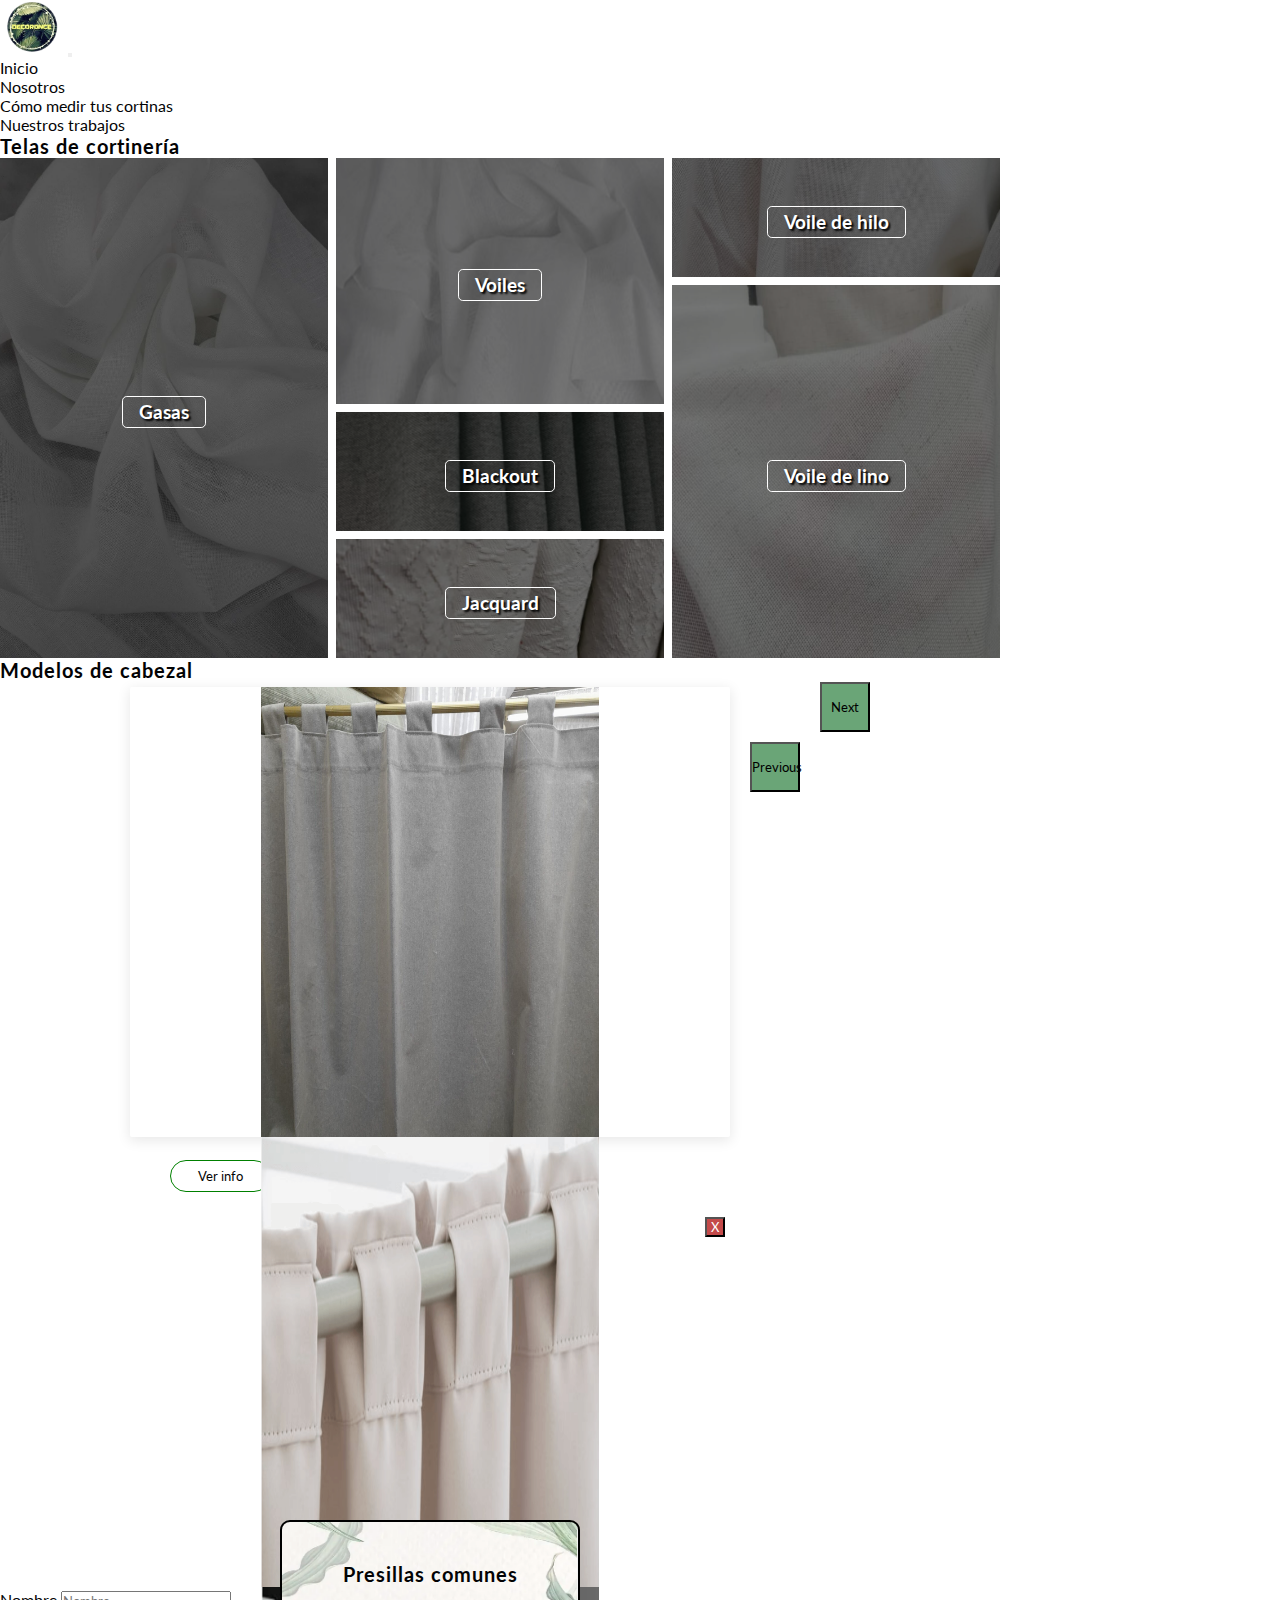
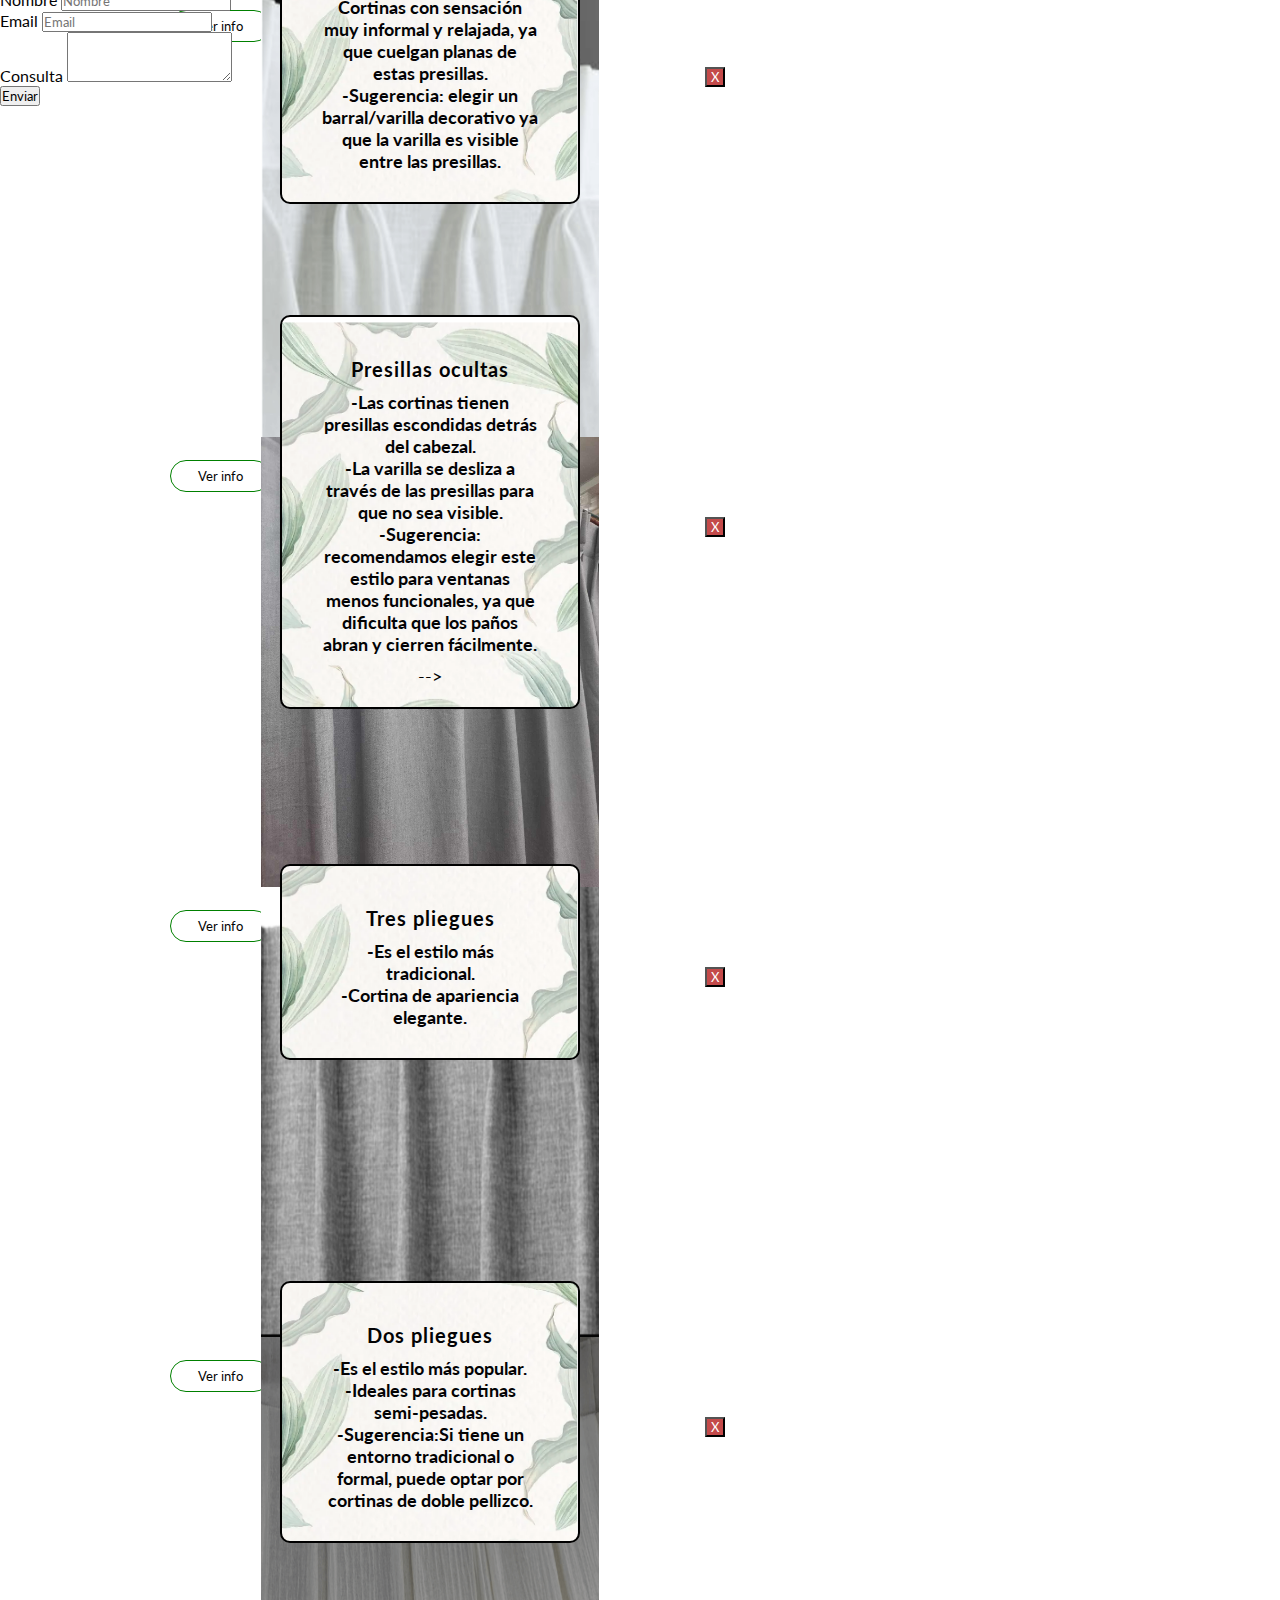
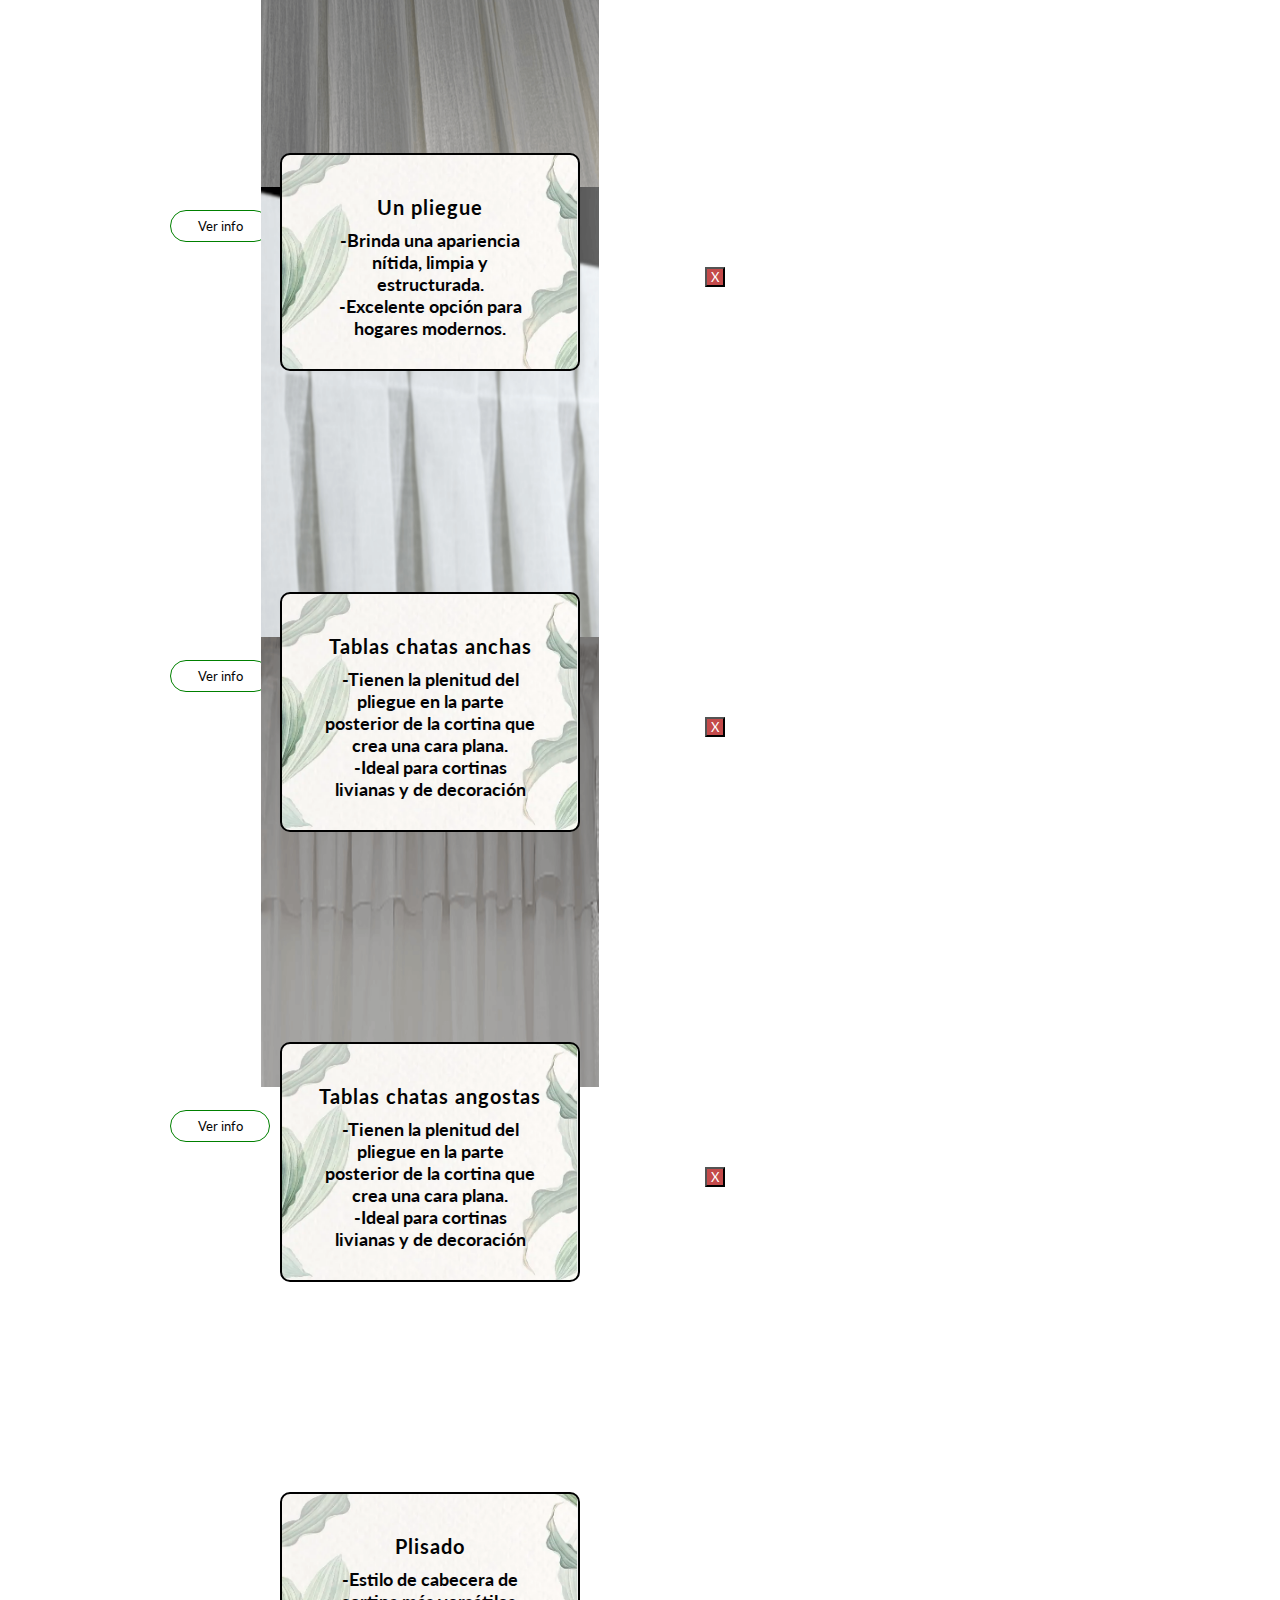
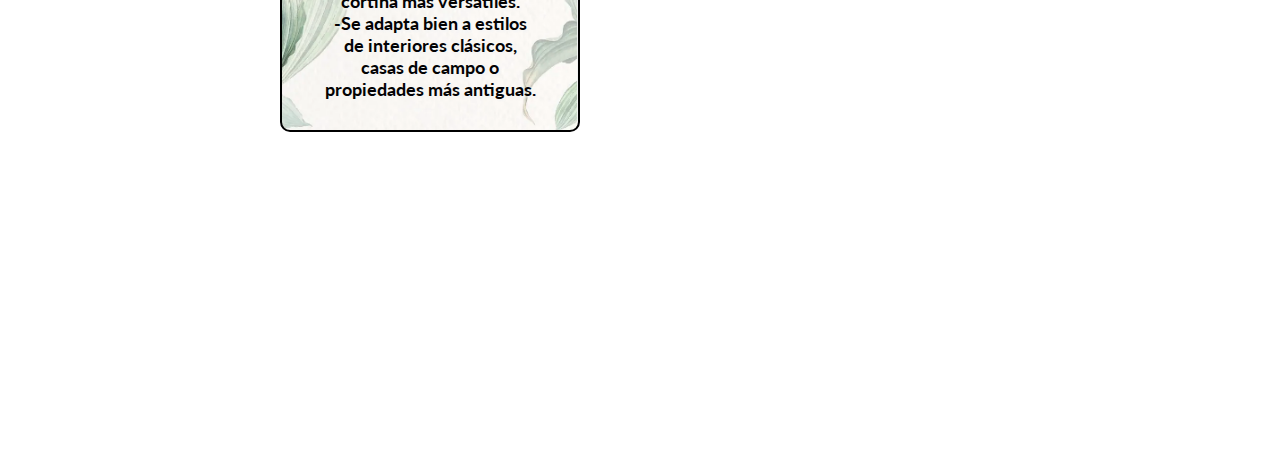
<file: index.html>
<!DOCTYPE html>
<html lang="es">
<head>
    <meta charset="UTF-8">
    <meta http-equiv="X-UA-Compatible" content="IE=edge">
    <meta name="viewport" content="width=device-width, initial-scale=1.0">
    <meta name="description" content="Vesti tus ambientes con las cortinas de Decoronce. Las cortinas de gasas, voile de lino, blackout y muchas opciones más">
    <meta name="keywords" content="cortinas,confeccion,telas,voile,gasas,once">
    <title>Inicio | Decoronce</title>
    <link rel="icon" href="./Imagenes/icono-decoronce2.png">

    <!--Iconos-->
    <link rel="stylesheet" href="https://unicons.iconscout.com/release/v4.0.0/css/line.css">
    
    <!--Bootstrap-->
    <link href="https://cdn.jsdelivr.net/npm/bootstrap@5.0.2/dist/css/bootstrap.min.css" rel="stylesheet" integrity="sha384-EVSTQN3/azprG1Anm3QDgpJLIm9Nao0Yz1ztcQTwFspd3yD65VohhpuuCOmLASjC" crossorigin="anonymous">
    
    <link rel="preconnect" href="https://fonts.googleapis.com">
    <link rel="preconnect" href="https://fonts.gstatic.com" crossorigin>
    <link href="https://fonts.googleapis.com/css2?family=Lato:wght@300&display=swap" rel="stylesheet">

    <!--Animate CSS-->
    <link
    rel="stylesheet"
    href="https://cdnjs.cloudflare.com/ajax/libs/animate.css/4.1.1/animate.min.css">



    <!--Estilos CSS-->
    <link rel="stylesheet" href="estilos.css">

</head>
<body>
    <header class="">
        <nav class="navbar navbar-expand-lg navbar-light bg-light">
            <div class="d-flex ">
                <a href="./index.html">
                    <img class="navbar-brand" src="Imagenes/icono-decoronce2.png" alt="decoronce Logo">
                </a>
                <button class="navbar-toggler" type="button" data-bs-toggle="collapse"
                    data-bs-target="#navbarSupportedContent" aria-controls="navbarSupportedContent"
                    aria-expanded="false" aria-label="Toggle navigation">
                    <span class="navbar-toggler-icon"></span>
                </button>
                <div class="collapse navbar-collapse" id="navbarSupportedContent">
                    <ul class="navbar-nav me-auto mb-2 mb-lg-0">
                        <li class="nav-item active">
                            <a class="nav-link" href="./index.html">Inicio</a>
                        </li>
                        <li class="nav-item">
                            <a class="nav-link" href="./nosotros.html">Nosotros</a>
                        </li>
                        <li class="nav-item">
                            <a class="nav-link" href="./medir.html">Cómo medir tus cortinas</a>
                        </li>
                        <li class="nav-item">
                            <a class="nav-link" href="./trabajos.html">Nuestros trabajos</a>
                        </li>
                    </ul>
                </div>
            </div>
        </nav>
    </header>
    <main>
        <h2 class="text-center mt-5 mb-5">Telas de cortinería</h2>
        <section class="categorias container">
            <div class=" "><a class="boton-principal-alt" href="gasas.html">Gasas</a></div>
            <div class=""><a class="boton-principal-alt" href="voileClasico.html">Voiles</a></div>
            <div class=" "><a class="boton-principal-alt" href="voileDeHilo.html">Voile de hilo</a></div>
            <div class="  "><a class="boton-principal-alt" href="voileDeLino.html">Voile de lino</a></div>
            <div class=" "><a class="boton-principal-alt" href="blackout.html">Blackout</a></div>
            <div class=""><a class="boton-principal-alt" href="jacquard.html">Jacquard</a></div>
        </section>


        <h2 class="text-center mt-5 mb-5">Modelos de cabezal </h2>
        <div id="carouselExampleControls" class="carousel container mb-5" data-bs-ride="carousel">
            <div class="carousel-inner">
                <div class="carousel-item active">
                    <img src="Imagenes/presillas-comunes.jpg" alt="...">
                    <div class="carousel-caption">
                    <!-- Button trigger modal -->
                        <button type="button" class="btn cta text-center mx-auto d-block " data-bs-toggle="modal" data-bs-target="#exampleModal">
                        Ver info
                        </button>
                    <!-- Modal -->
                    <div class="modal fade" id="exampleModal" tabindex="-1" aria-labelledby="exampleModalLabel" aria-hidden="true">
                        <div class="modal-dialog modal-container ">
                            <div class="modal-content">
                                <div class="modal-header text-center">
                                    <h2 class="modal-title mx-auto " id="exampleModalLabel">Presillas comunes</h2>
                                    <button type="button" class="btn-close close" data-bs-dismiss="modal" aria-label="Close">X</button>
                                </div>
                                <div class="modal-body">
                                    <p>Cortinas con sensación muy informal y relajada, ya que cuelgan planas de estas presillas.<br>
                                    -Sugerencia: elegir un barral/varilla decorativo ya que la varilla es visible entre las presillas.
                                    </p>
                                </div>
                            </div>
                        </div>
                    </div>
                    </div> <!--Carousel caption-->
                </div>  <!--Carousel item-->


                <div class="carousel-item">
                    <img src="Imagenes/presillas-ocultas.png"  alt="...">
                    <div class="carousel-caption">
                        <!-- Button trigger modal -->
                            <button type="button" class="btn cta text-center mx-auto d-block " data-bs-toggle="modal" data-bs-target="#exampleModal1">
                            Ver info
                            </button>
                        <!-- Modal -->
                    <div class="modal fade" id="exampleModal1" tabindex="-1" aria-labelledby="exampleModalLabel" aria-hidden="true">
                        <div class="modal-dialog modal-container ">
                            <div class="modal-content">
                                <div class="modal-header text-center">
                                    <h2 class="modal-title  mx-auto " id="exampleModalLabel">Presillas ocultas</h2>
                                    <button type="button" class="btn-close close" data-bs-dismiss="modal" aria-label="Close">X</button>
                                </div>
                                <div class="modal-body">
                                    <p>
                                        -Las cortinas tienen presillas escondidas detrás del cabezal.<br>
                                        -La varilla se desliza a través de las presillas para que no sea visible.<br>
                                        -Sugerencia: recomendamos elegir este estilo para ventanas menos funcionales, ya que dificulta que los paños abran y cierren fácilmente.
                                    </p>-->
                                </div>
                            </div>
                        </div>
                    </div>
                    </div> <!--Carousel caption-->
                </div>
                <div class="carousel-item">
                    <img src="Imagenes/tres-pliegues.png"  alt="...">
                    <div class="carousel-caption   ">
                        <!-- Button trigger modal -->
                        <button type="button" class="btn cta text-center mx-auto d-block " data-bs-toggle="modal" data-bs-target="#exampleModal2">
                            Ver info
                            </button>
                        <!-- Modal -->
                    <div class="modal fade" id="exampleModal2" tabindex="-1" aria-labelledby="exampleModalLabel" aria-hidden="true">
                        <div class="modal-dialog modal-container ">
                            <div class="modal-content">
                                <div class="modal-header text-center">
                                    <h2 class="modal-title  mx-auto " id="exampleModalLabel">Tres pliegues</h2>
                                    <button type="button" class="btn-close close" data-bs-dismiss="modal" aria-label="Close">X</button>
                                </div>
                                <div class="modal-body">
                                    <p>
                                        -Es el estilo más tradicional.<br>
                                        -Cortina de apariencia elegante.
                                    </p>
                                </div>
                            </div>
                        </div>
                    </div>
                    </div> <!--Carousel-caption-->
                </div>
                <div class="carousel-item">
                    <img src="Imagenes/dos-pliegues.jpeg"  alt="...">
                    <div class="carousel-caption  ">
                        <!-- Button trigger modal -->
                        <button type="button" class="btn cta text-center mx-auto d-block " data-bs-toggle="modal" data-bs-target="#exampleModal3">
                            Ver info
                            </button>
                        <!-- Modal -->
                    <div class="modal fade" id="exampleModal3" tabindex="-1" aria-labelledby="exampleModalLabel" aria-hidden="true">
                        <div class="modal-dialog modal-container ">
                            <div class="modal-content">
                                <div class="modal-header text-center">
                                    <h2 class="modal-title  mx-auto " id="exampleModalLabel">Dos pliegues</h2>
                                    <button type="button" class="btn-close close" data-bs-dismiss="modal" aria-label="Close">X</button>
                                </div>
                                <div class="modal-body">
                                    <p>
                                        -Es el estilo más popular.<br>
                                        -Ideales para cortinas semi-pesadas.<br>
                                        -Sugerencia:Si tiene un entorno tradicional o formal, puede optar por cortinas de doble pellizco.
                                    </p>
                                </div>
                            </div>
                        </div>
                    </div>
                    </div>
                </div>
                <div class="carousel-item">
                    <img src="Imagenes/un-pliegue.png"  alt="...">
                    <div class="carousel-caption  ">
                        <!-- Button trigger modal -->
                        <button type="button" class="btn cta text-center mx-auto d-block " data-bs-toggle="modal" data-bs-target="#exampleModal4">
                            Ver info
                            </button>
                        <!-- Modal -->
                    <div class="modal fade" id="exampleModal4" tabindex="-1" aria-labelledby="exampleModalLabel" aria-hidden="true">
                        <div class="modal-dialog modal-container ">
                            <div class="modal-content">
                                <div class="modal-header text-center">
                                    <h2 class="modal-title  mx-auto " id="exampleModalLabel">Un pliegue</h2>
                                    <button type="button" class="btn-close close" data-bs-dismiss="modal" aria-label="Close">X</button>
                                </div>
                                <div class="modal-body">
                                    <p>
                                        -Brinda una apariencia nítida, limpia y estructurada. <br>
                                        -Excelente opción para hogares modernos.
                                    </p>
                                </div>
                            </div>
                        </div>
                    </div>
                    </div>
                </div>
                <div class="carousel-item">
                    <img src="Imagenes/tabla-chata-ancha.png"  alt="...">
                    <div class="carousel-caption   ">
                        <!-- Button trigger modal -->
                        <button type="button" class="btn cta text-center mx-auto d-block " data-bs-toggle="modal" data-bs-target="#exampleModal5">
                            Ver info
                            </button>
                        <!-- Modal -->
                    <div class="modal fade" id="exampleModal5" tabindex="-1" aria-labelledby="exampleModalLabel" aria-hidden="true">
                        <div class="modal-dialog modal-container ">
                            <div class="modal-content">
                                <div class="modal-header text-center">
                                    <h2 class="modal-title  mx-auto " id="exampleModalLabel">Tablas chatas anchas</h2>
                                    <button type="button" class="btn-close close" data-bs-dismiss="modal" aria-label="Close">X</button>
                                </div>
                                <div class="modal-body">
                                    <p>
                                        -Tienen la plenitud del pliegue en la parte posterior de la cortina que crea una cara plana.<br>
                                        -Ideal para cortinas livianas y de decoración
                                    </p>
                                </div>
                            </div>
                        </div>
                    </div>
                    </div>
                </div>
                <div class="carousel-item">
                    <img src="Imagenes/tabla-chata-angosta.png"  alt="...">
                    <div class="carousel-caption  ">
                        <!-- Button trigger modal -->
                        <button type="button" class="btn cta text-center mx-auto d-block " data-bs-toggle="modal" data-bs-target="#exampleModal6">
                            Ver info
                            </button>
                        <!-- Modal -->
                    <div class="modal fade" id="exampleModal6" tabindex="-1" aria-labelledby="exampleModalLabel" aria-hidden="true">
                        <div class="modal-dialog modal-container ">
                            <div class="modal-content">
                                <div class="modal-header text-center">
                                    <h2 class="modal-title  mx-auto " id="exampleModalLabel">Tablas chatas angostas</h2>
                                    <button type="button" class="btn-close close" data-bs-dismiss="modal" aria-label="Close">X</button>
                                </div>
                                <div class="modal-body">
                                    <p>
                                        -Tienen la plenitud del pliegue en la parte posterior de la cortina que crea una cara plana.<br>
                                        -Ideal para cortinas livianas y de decoración
                                    </p>
                                </div>
                            </div>
                        </div>
                    </div>
                    </div>
                </div>
                <div class="carousel-item">
                    <img src="Imagenes/plisado.png"  alt="...">
                    <div class="carousel-caption ">
                        <!-- Button trigger modal -->
                        <button type="button" class="btn cta text-center mx-auto d-block " data-bs-toggle="modal" data-bs-target="#exampleModal7">
                            Ver info
                            </button>
                        <!-- Modal -->
                    <div class="modal fade" id="exampleModal7" tabindex="-1" aria-labelledby="exampleModalLabel" aria-hidden="true">
                        <div class="modal-dialog modal-container ">
                            <div class="modal-content">
                                <div class="modal-header text-center">
                                    <h2 class="modal-title  mx-auto " id="exampleModalLabel">Plisado</h2>
                                    <button type="button" class="btn-close close" data-bs-dismiss="modal" aria-label="Close">X</button>
                                </div>
                                <div class="modal-body">
                                    <p>
                                        -Estilo de cabecera de cortina más versátiles.<br>
                                        -Se adapta bien a estilos de interiores clásicos, casas de campo o propiedades más antiguas.
                                    </p>
                                </div>
                            </div>
                        </div>
                    </div>
                    </div>
                </div>
            </div> <!--Carousel Inner-->
            <button class="carousel-control-prev" type="button" data-bs-target="#carouselExampleControls" data-bs-slide="prev">
                <span class="carousel-control-prev-icon" aria-hidden="true"></span>
                <span class="visually-hidden">Previous</span>
            </button>
            <button class="carousel-control-next " type="button" data-bs-target="#carouselExampleControls" data-bs-slide="next">
                <span class="carousel-control-next-icon" aria-hidden="true"></span>
                <span class="visually-hidden">Next</span>
            </button>
        </div> <!--Carousel container-->   
        
        <div class="container mt-2 text-center">
            <iframe src="https://www.google.com/maps/embed?pb=!1m18!1m12!1m3!1d3283.995789451779!2d-58.40295268477034!3d-34.60426798045936!2m3!1f0!2f0!3f0!3m2!1i1024!2i768!4f13.1!3m3!1m2!1s0x95bccaec98632b87%3A0x2509066498b19488!2sDecorOnce!5e0!3m2!1ses!2sar!4v1672073823927!5m2!1ses!2sar" width="600" height="450" style="border:0;" allowfullscreen="" loading="lazy" referrerpolicy="no-referrer-when-downgrade"></iframe>
        </div>

        <form action="https://formspree.io/f/mayrngzg"
        method="POST" class="container mt-5" >
            <div class="form-row">
              <div class="form-group col-md-6">
                <label for="nombre">Nombre</label>
                <input type="text" class="form-control" name="nombre" required id="nombre" placeholder="Nombre">
              </div>
              <div class="form-group col-md-6">
                <label for="email">Email</label>
                <input type="email" class="form-control" id="email" name="email" required placeholder="Email">
              </div>
            </div>
            <div class="mb-3">
                <label for="consulta" class="form-label">Consulta</label>
                <textarea class="form-control" id="consulta" name="consulta" rows="3"></textarea>
            </div>
            <button type="submit" class="btn btn-primary">Enviar</button>
        </form>
    </main>
    <footer>
        <div class="parteAbajo wow animate__animated animate__zoomIn ">
            <h3> <i class="uil uil-map-marker"></i>Azcuénaga 419, CABA</h3>
            <h3> <i class="uil uil-phone"></i> 4952-8742 / 4951-4244</h3>
            <h3>
            <a href="https://api.whatsapp.com/send?phone=5491124517095&amp;text=Hola%2C%20me%20gustar%C3%ADa%20recibir%20informaci%C3%B3n%20sobre%20los%20productos" target="_blank"><i class="uil uil-whatsapp"></i>       </a> 
            </i>  11-2451-7095</h3>
            <h3 class="text-center"><i class="uil uil-clock"></i> Lun a Vie de 08.30 hs a 17.00 hs y Sábados de 08.30 hs a 13.30 hs</h3>
            <h3 >Desarrollado por NataliSch
            </h3>
            <button id="topBtn"><i class="uil uil-angle-up"></i></button>
        </div>
    </footer>
    <script src="js/main.js"></script>

    <!--Bootstrap-->
    
    <script src="https://cdn.jsdelivr.net/npm/bootstrap@5.0.2/dist/js/bootstrap.bundle.min.js" integrity="sha384-MrcW6ZMFYlzcLA8Nl+NtUVF0sA7MsXsP1UyJoMp4YLEuNSfAP+JcXn/tWtIaxVXM" crossorigin="anonymous"></script>
    

    <!--Animate CSS-->
    <script src="WOW-master/dist/wow.min.js"></script>
    <script>
    new WOW().init();
    </script>





</body>
</html>
</file>
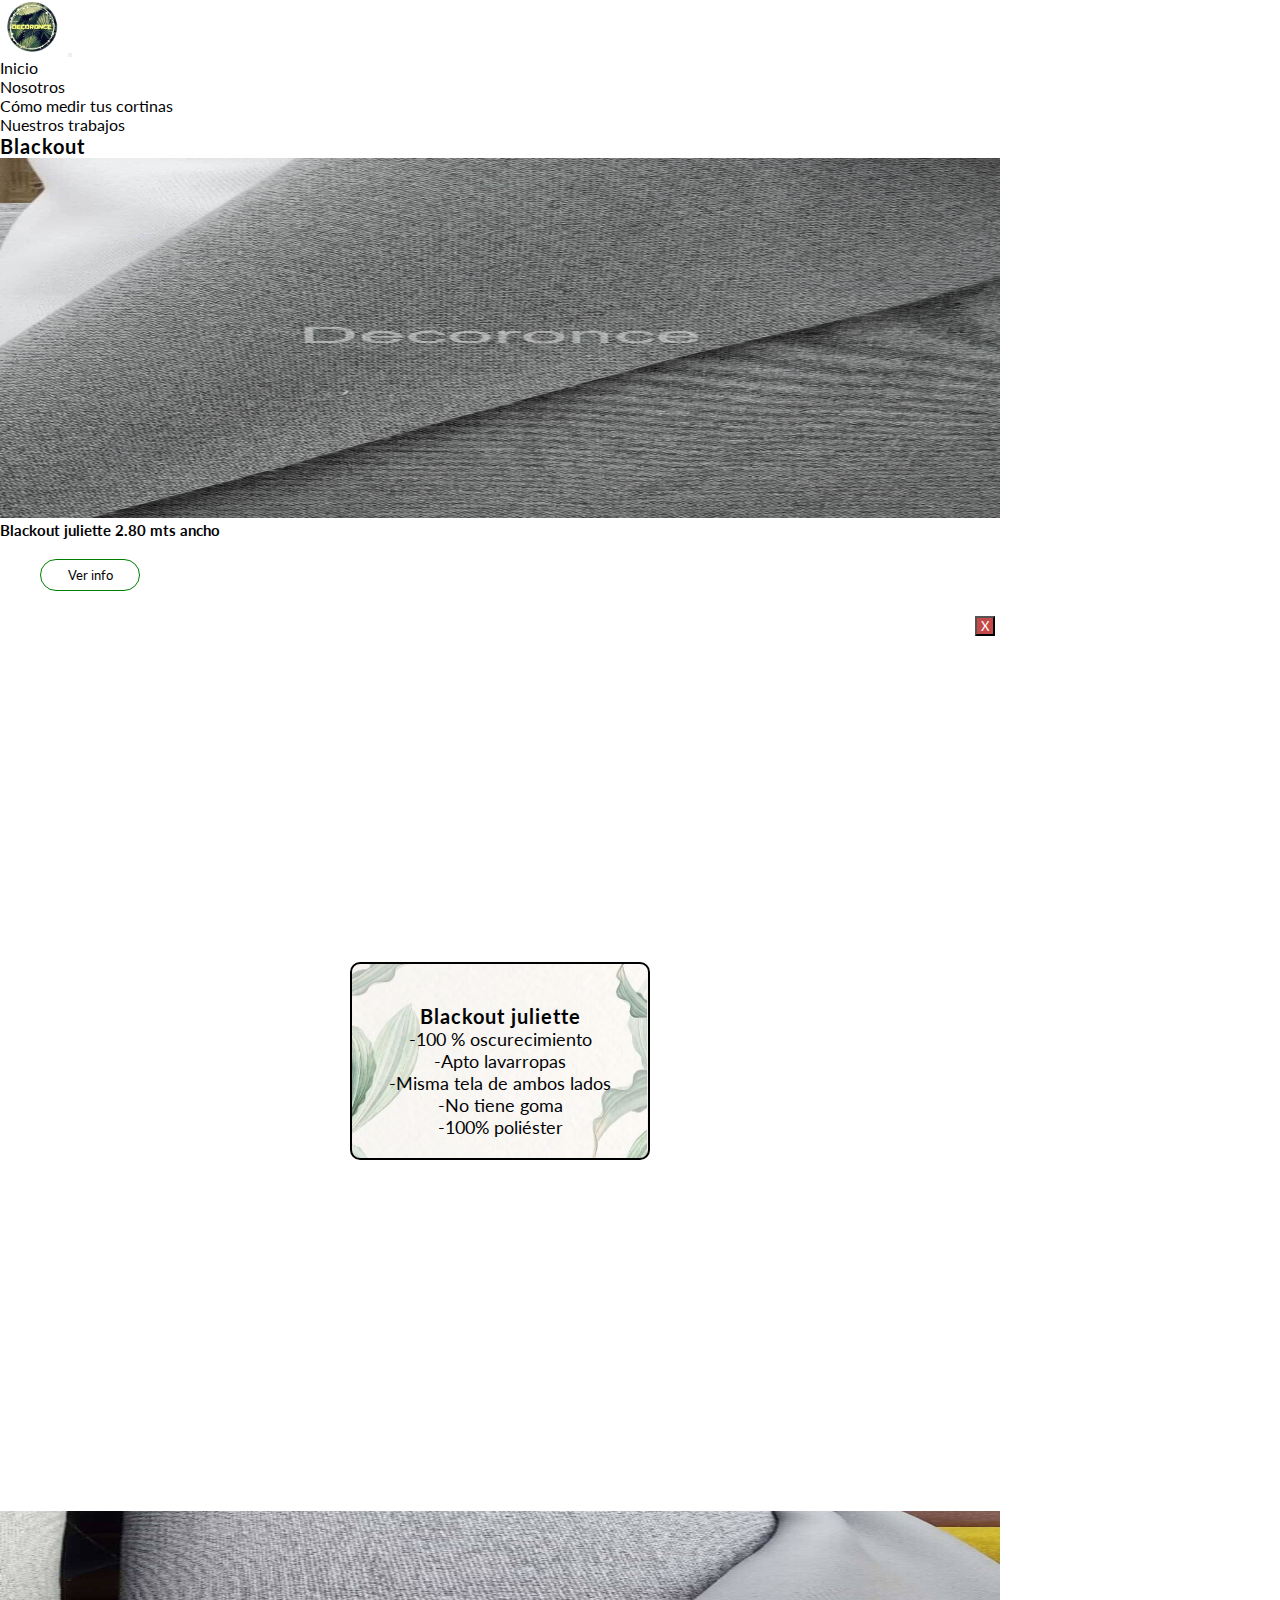
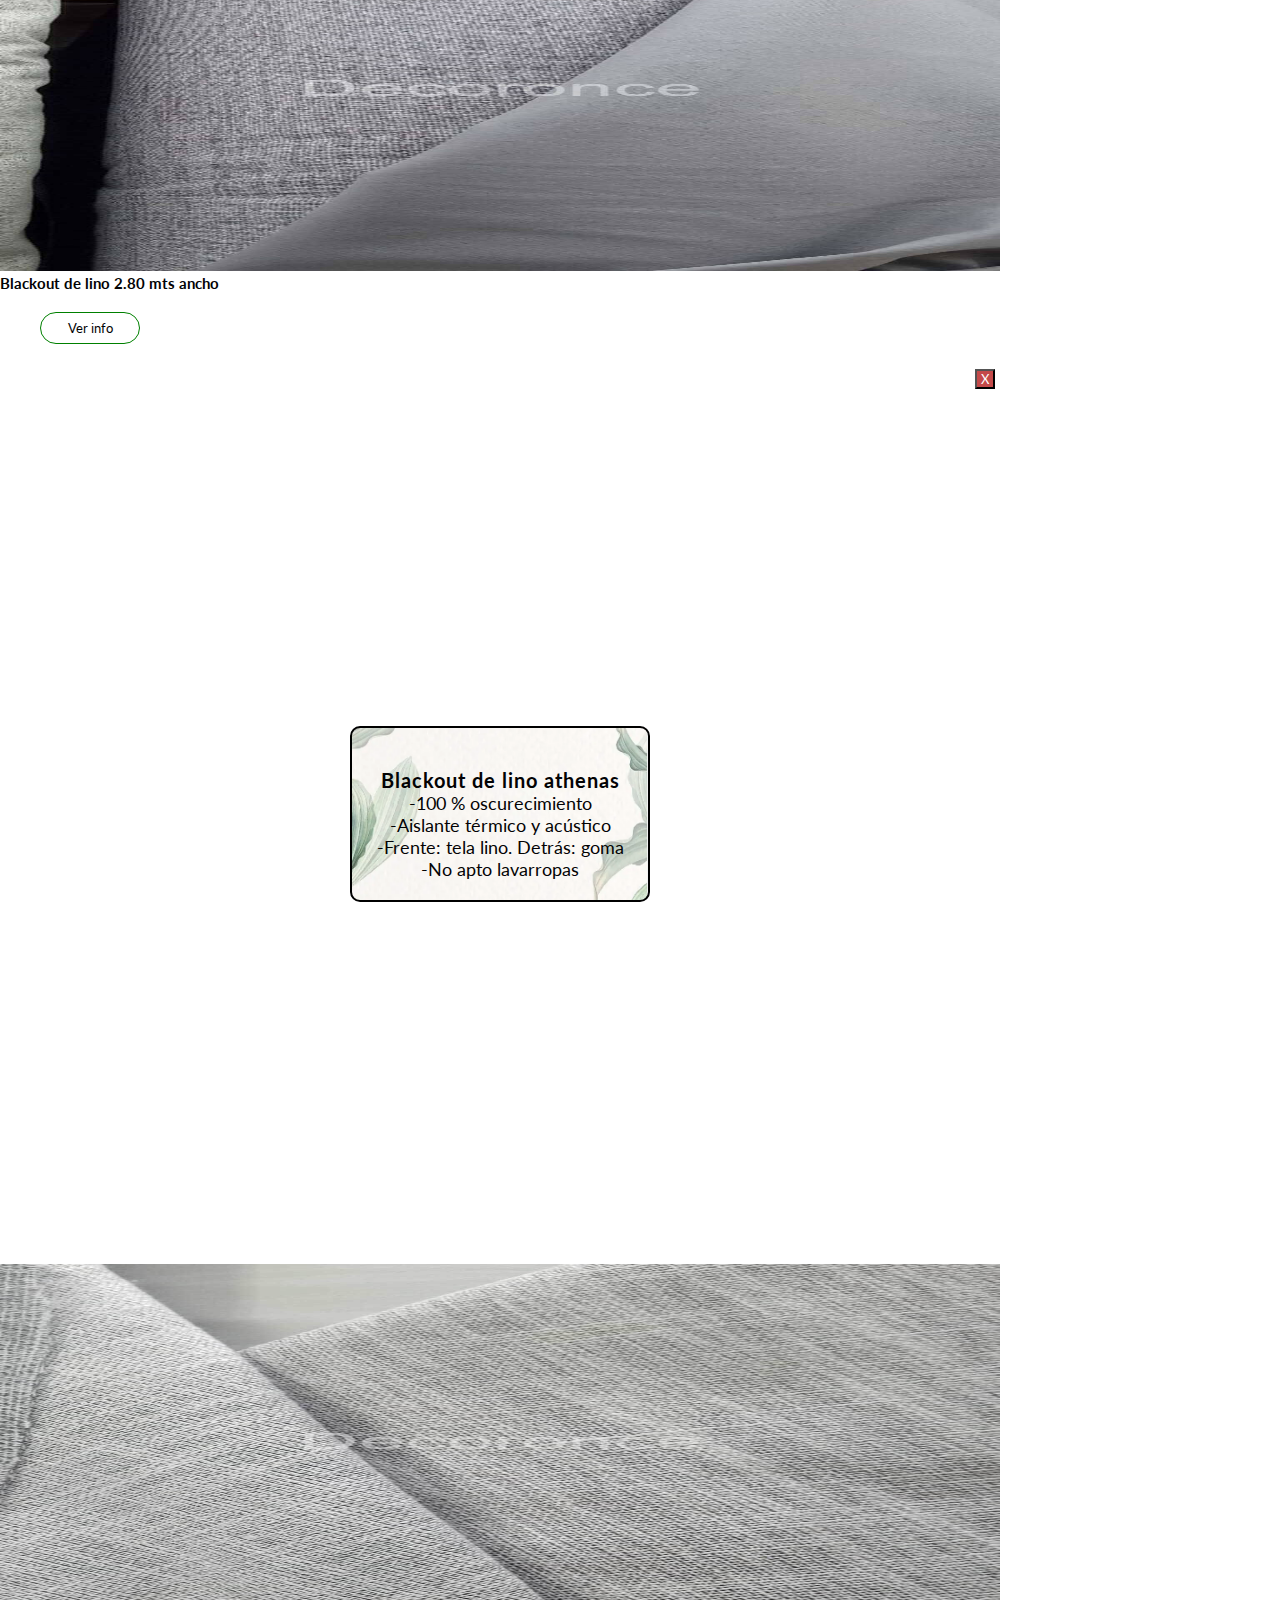
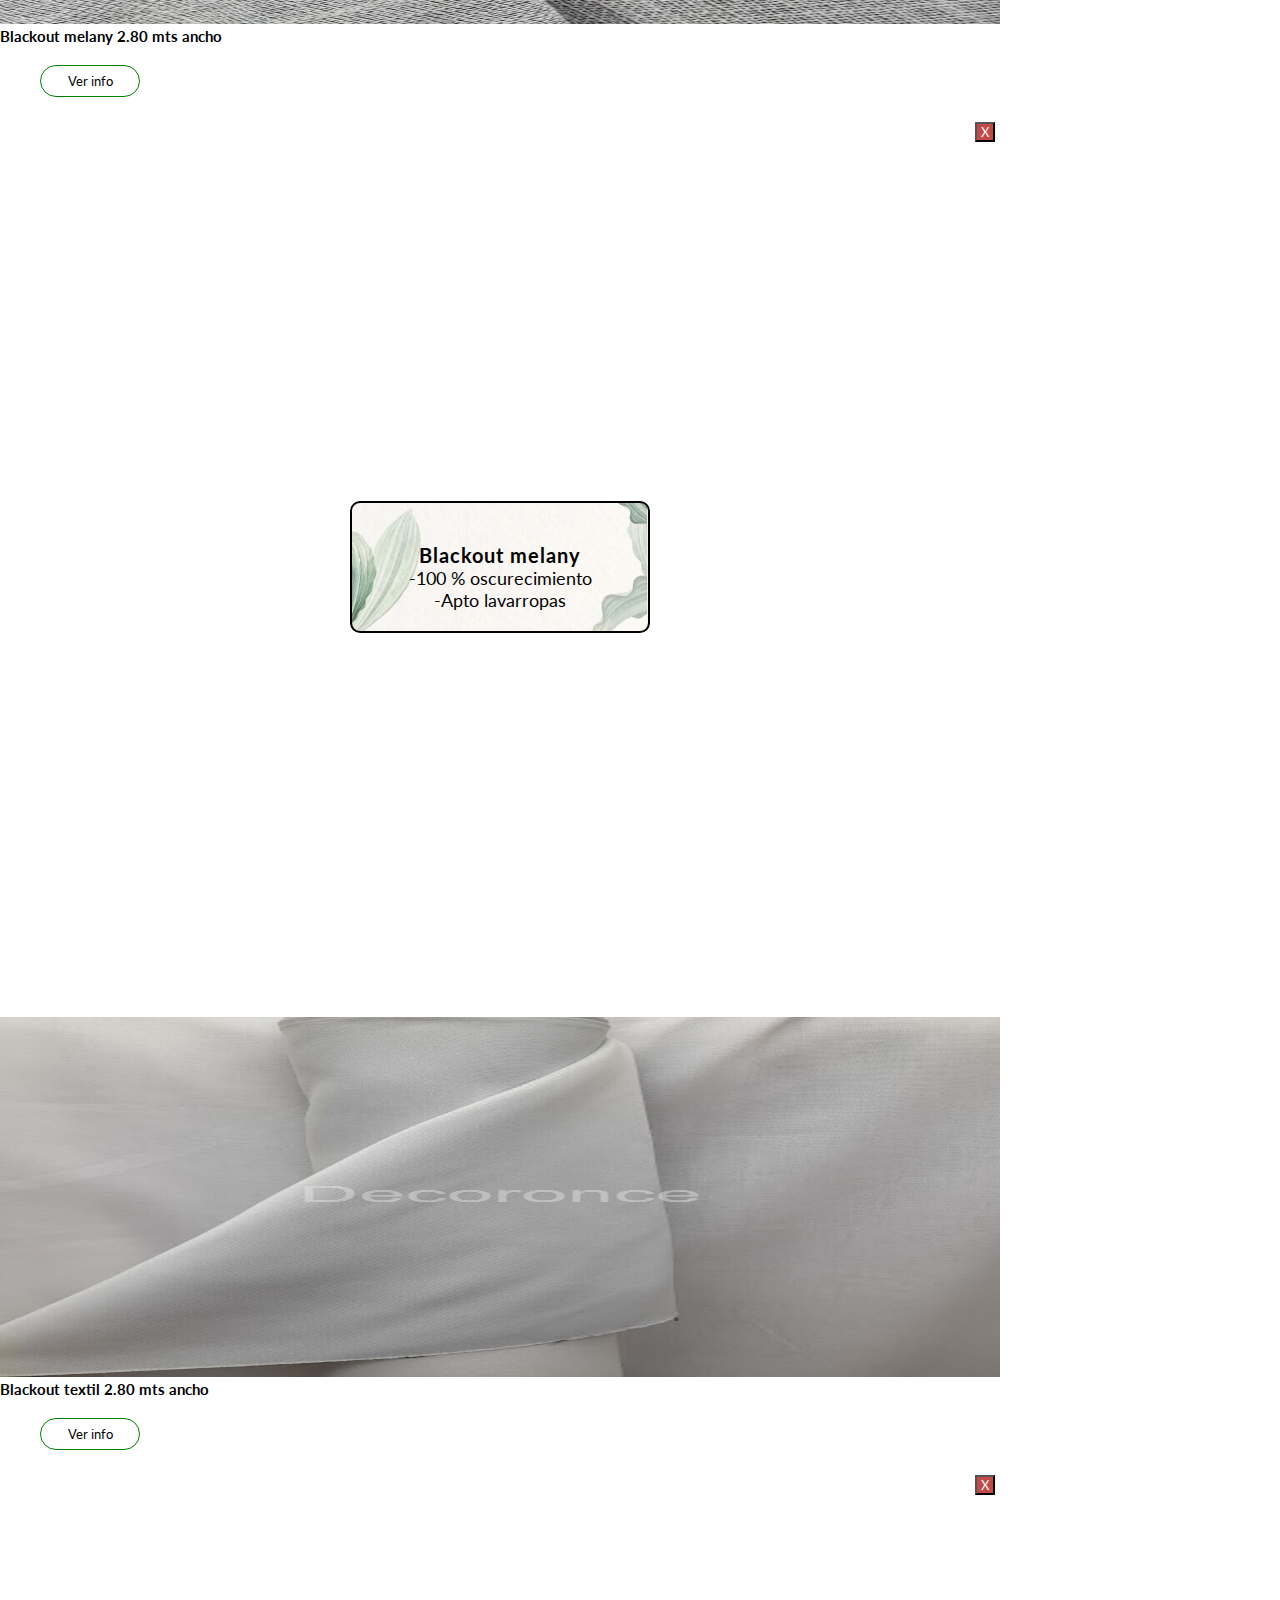
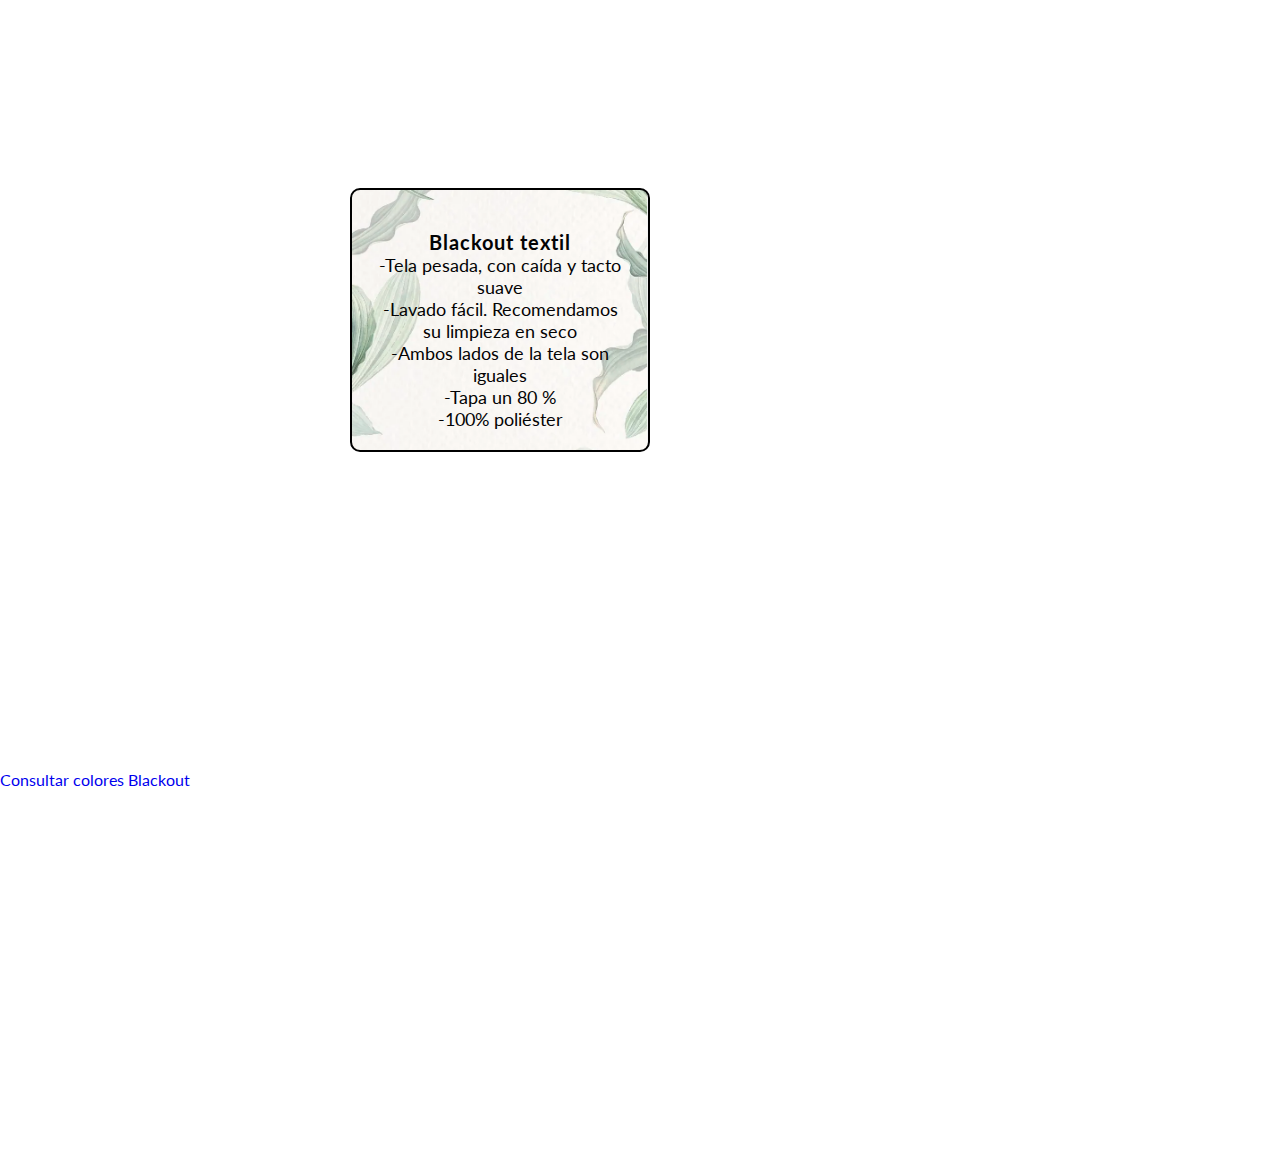
<file: blackout.html>
<!DOCTYPE html>
<html lang="es">
<head>
    <meta charset="UTF-8">
    <meta http-equiv="X-UA-Compatible" content="IE=edge">
    <meta name="viewport" content="width=device-width, initial-scale=1.0">
    <meta name="viewport" content="width=device-width, initial-scale=1.0">
    <meta name="description" content="Vesti tus ambientes con las cortinas de Decoronce. Las cortinas de gasas, voile de lino, blackout y muchas opciones más">
    <meta name="keywords" content="cortinas,confeccion,telas,voile,gasas,once">
    <title>Blackout | Decoronce</title>

    <link rel="icon" href="./Imagenes/icono-decoronce2.png">

    <!--Iconos-->
    <link rel="stylesheet" href="https://unicons.iconscout.com/release/v4.0.0/css/line.css">
    
    <!--Bootstrap-->
    <link href="https://cdn.jsdelivr.net/npm/bootstrap@5.0.2/dist/css/bootstrap.min.css" rel="stylesheet" integrity="sha384-EVSTQN3/azprG1Anm3QDgpJLIm9Nao0Yz1ztcQTwFspd3yD65VohhpuuCOmLASjC" crossorigin="anonymous">
    
    <link rel="preconnect" href="https://fonts.googleapis.com">
    <link rel="preconnect" href="https://fonts.gstatic.com" crossorigin>
    <link href="https://fonts.googleapis.com/css2?family=Lato:wght@300&display=swap" rel="stylesheet">
    
    <!--Animate CSS-->
    <link
    rel="stylesheet"
    href="https://cdnjs.cloudflare.com/ajax/libs/animate.css/4.1.1/animate.min.css">



    <!--Estilos CSS-->
    <link rel="stylesheet" href="estilos.css">

</head>
<body>
    <header>
        <nav class="navbar navbar-expand-lg navbar-light bg-light">
            <div class="container-fluid">
                <a href="./index.html">
                    <img class="navbar-brand" src="Imagenes/icono-decoronce2.png">
                </a>
                <button class="navbar-toggler" type="button" data-bs-toggle="collapse"
                    data-bs-target="#navbarSupportedContent" aria-controls="navbarSupportedContent"
                    aria-expanded="false" aria-label="Toggle navigation">
                    <span class="navbar-toggler-icon"></span>
                </button>
                <div class="collapse navbar-collapse" id="navbarSupportedContent">
                    <ul class="navbar-nav me-auto mb-2 mb-lg-0">
                        <li class="nav-item active">
                            <a class="nav-link" href="./index.html">Inicio</a>
                        </li>
                        <li class="nav-item">
                            <a class="nav-link" href="./nosotros.html">Nosotros</a>
                        </li>
                        <li class="nav-item">
                            <a class="nav-link" href="./medir.html">Cómo medir tus cortinas</a>
                        </li>
                        <li class="nav-item">
                            <a class="nav-link" href="./trabajos.html">Nuestros trabajos</a>
                        </li>
                    </ul>
                </div>
            </div>
        </nav>
    </header>
    <main>
        <div class="ful-img" id="fulImgBox">
            <img src="Imagenes/TELAS/blackout/blackout-juliette.jpg" id="fulImg" alt="">
            <span onclick="closeImg()">X</span>
        </div>

        <div>
            <h2 class="text-center">Blackout</h2>
        </div>
        <div class="fotos container">
            <div class="row">
                <div class="col-6 col-sm-3">
                    <img src="Imagenes/TELAS/blackout/blackout-juliette.jpg" onclick="openFulImg(this.src)" alt="blackout juliette">
                    <h3 class="mt-2 text-center" >Blackout juliette 2.80 mts ancho</h3>
                    <button type="button" class="btn cta mx-auto d-block" data-bs-toggle="modal" data-bs-target="#exampleModal">
                        Ver info
                    </button>
                    <div class="modal fade" id="exampleModal" tabindex="-1" aria-labelledby="exampleModalLabel"
                        aria-hidden="true">
                        <div class="modal-dialog  modal-container">
                            <div class="modal-content">
                                <div class="">
                                    <h2 class="modal-title titulo_black" id="exampleModalLabel">Blackout juliette</h2>
                                    <button type="button" class="btn-close close" data-bs-dismiss="modal"
                                        aria-label="Close">X</button>
                                </div>
                                <div>
                                    <div class="modal-body">
                                        <p>-100 % oscurecimiento <br>
                                            -Apto lavarropas <br>
                                            -Misma tela de ambos lados <br>
                                            -No tiene goma <br>
                                            -100% poliéster
                                        </p>
                                    </div>
                                </div>
                            </div>
                        </div>
                    </div>
                </div>
                <div class="col-6 col-sm-3">
                    <img src="Imagenes/TELAS/blackout/blackout-lino.athenas.jpg" onclick="openFulImg(this.src)" alt="blackout athenas">
                    <h3 class="mt-2 text-center">Blackout de lino 2.80 mts ancho</h3>
                    <button type="button" class="btn cta mx-auto d-block" data-bs-toggle="modal" data-bs-target="#exampleModal1">
                        Ver info
                    </button>
                    <div class="modal fade" id="exampleModal1" tabindex="-2" aria-labelledby="exampleModalLabel"
                    aria-hidden="true">
                    <div class="modal-dialog modal-container">
                        <div class="modal-content">
                            <div class="">
                                <h2 class="modal-title titulo_black" id="exampleModalLabel">Blackout de lino athenas
                                </h2>
                                <button type="button" class="btn-close close" data-bs-dismiss="modal"
                                    aria-label="Close">X</button>
                            </div>
                            <div >
                                <div class="modal-body">
                                    <p> -100 % oscurecimiento <br>
                                        -Aislante térmico y acústico<br>
                                        -Frente: tela lino. Detrás: goma<br>
                                        -No apto lavarropas<br>
                                    </p>
                                </div>
                            </div>
                        </div>
                    </div>
                </div>
                    
                </div>
                <div class="col-6 col-sm-3">
                    <img src="Imagenes/TELAS/blackout/blackout-melany.jpg" onclick="openFulImg(this.src)" alt="blackout melany">
                    <h3 class="mt-2 text-center">Blackout melany 2.80 mts ancho</h3>
                    <button type="button" class="btn cta mx-auto d-block" data-bs-toggle="modal" data-bs-target="#exampleModal2">
                        Ver info
                    </button>
                    <div class="modal fade" id="exampleModal2" tabindex="-1" aria-labelledby="exampleModalLabel"
                        aria-hidden="true">
                        <div class="modal-dialog modal-container">
                            <div class="modal-content">
                                <div class="">
                                    <h2 class="modal-title titulo_black" id="exampleModalLabel">Blackout melany</h2>
                                    <button type="button" class="btn-close close" data-bs-dismiss="modal"
                                        aria-label="Close">X</button>
                                </div>
                                <div >
                                    <div class="modal-body">
                                        <p>-100 % oscurecimiento <br>
                                            -Apto lavarropas <br>
                                        </p>
                                    </div>
                                </div>
                            </div>
                        </div>
                    </div>
                    
                </div>
                <div class="col-6 col-sm-3">
                    <img src="Imagenes/TELAS/blackout/blackout-textil.jpg" onclick="openFulImg(this.src)"  alt="blackout melany">
                    <h3 class="mt-2 text-center">Blackout textil 2.80 mts ancho</h3>
                    <button type="button" class="btn cta mx-auto d-block" data-bs-toggle="modal" data-bs-target="#exampleModal3">
                        Ver info
                    </button>
                    <div class="modal fade" id="exampleModal3" tabindex="-1" aria-labelledby="exampleModalLabel"
                        aria-hidden="true">
                        <div class="modal-dialog modal-container">
                            <div class="modal-content">
                                <div class="">
                                    <h2 class="modal-title titulo_black" id="exampleModalLabel">Blackout textil</h2>
                                    <button type="button" class="btn-close close" data-bs-dismiss="modal"
                                        aria-label="Close">X</button>
                                </div>
                                <div >
                                    <div class="modal-body">
                                        <p>-Tela pesada, con caída y tacto suave <br>
                                            -Lavado fácil. Recomendamos su limpieza en seco <br>
                                            -Ambos lados de la tela son iguales <br>
                                            -Tapa un 80 % <br>
                                            -100% poliéster
                                        </p>
                                    </div>
                                </div>
                            </div>
                        </div>
                    </div>
                </div>
            </div>
        </div>
        <a href="https://api.whatsapp.com/send?phone=5491124517095&amp;text=Hola%2C%20me%20gustar%C3%ADa%20recibir%20informaci%C3%B3n%20sobre%20los%20productos" target="_blank" class=" btn btn-success btn-sm d-block mx-auto w-50" type="button">Consultar colores Blackout</a>    
    </main>
    <footer>
        <div class="parteAbajo wow animate__animated animate__zoomIn ">
            <h3> <i class="uil uil-map-marker"></i>Azcuénaga 419, CABA</h3>
            <h3> <i class="uil uil-phone"></i> 4952-8742 / 4951-4244</h3>
            <h3>
                <a href="https://api.whatsapp.com/send?phone=5491124517095&amp;text=Hola%2C%20me%20gustar%C3%ADa%20recibir%20informaci%C3%B3n%20sobre%20los%20productos" target="_blank"><i class="uil uil-whatsapp"></i>       </a> 
            </i>  11-2451-7095</h3>
            <h3 class="text-center"><i class="uil uil-clock"></i> Lun a Vie de 08.30 hs a 17.00 hs y Sábados de 08.30 hs a 13.30 hs</h3>
            <h3 >Desarrollado por NataliSch
            </h3>
            <button id="topBtn"><i class="uil uil-angle-up"></i></button>
        </div>
    </footer>
    <script src="js/main.js"></script>

    <!--Bootstrap-->
    
    <script src="https://cdn.jsdelivr.net/npm/bootstrap@5.0.2/dist/js/bootstrap.bundle.min.js" integrity="sha384-MrcW6ZMFYlzcLA8Nl+NtUVF0sA7MsXsP1UyJoMp4YLEuNSfAP+JcXn/tWtIaxVXM" crossorigin="anonymous"></script>
    

    <!--Animate CSS-->
    <script src="WOW-master/dist/wow.min.js"></script>
    <script>
    new WOW().init();
    </script>


</body>
</html>
</file>
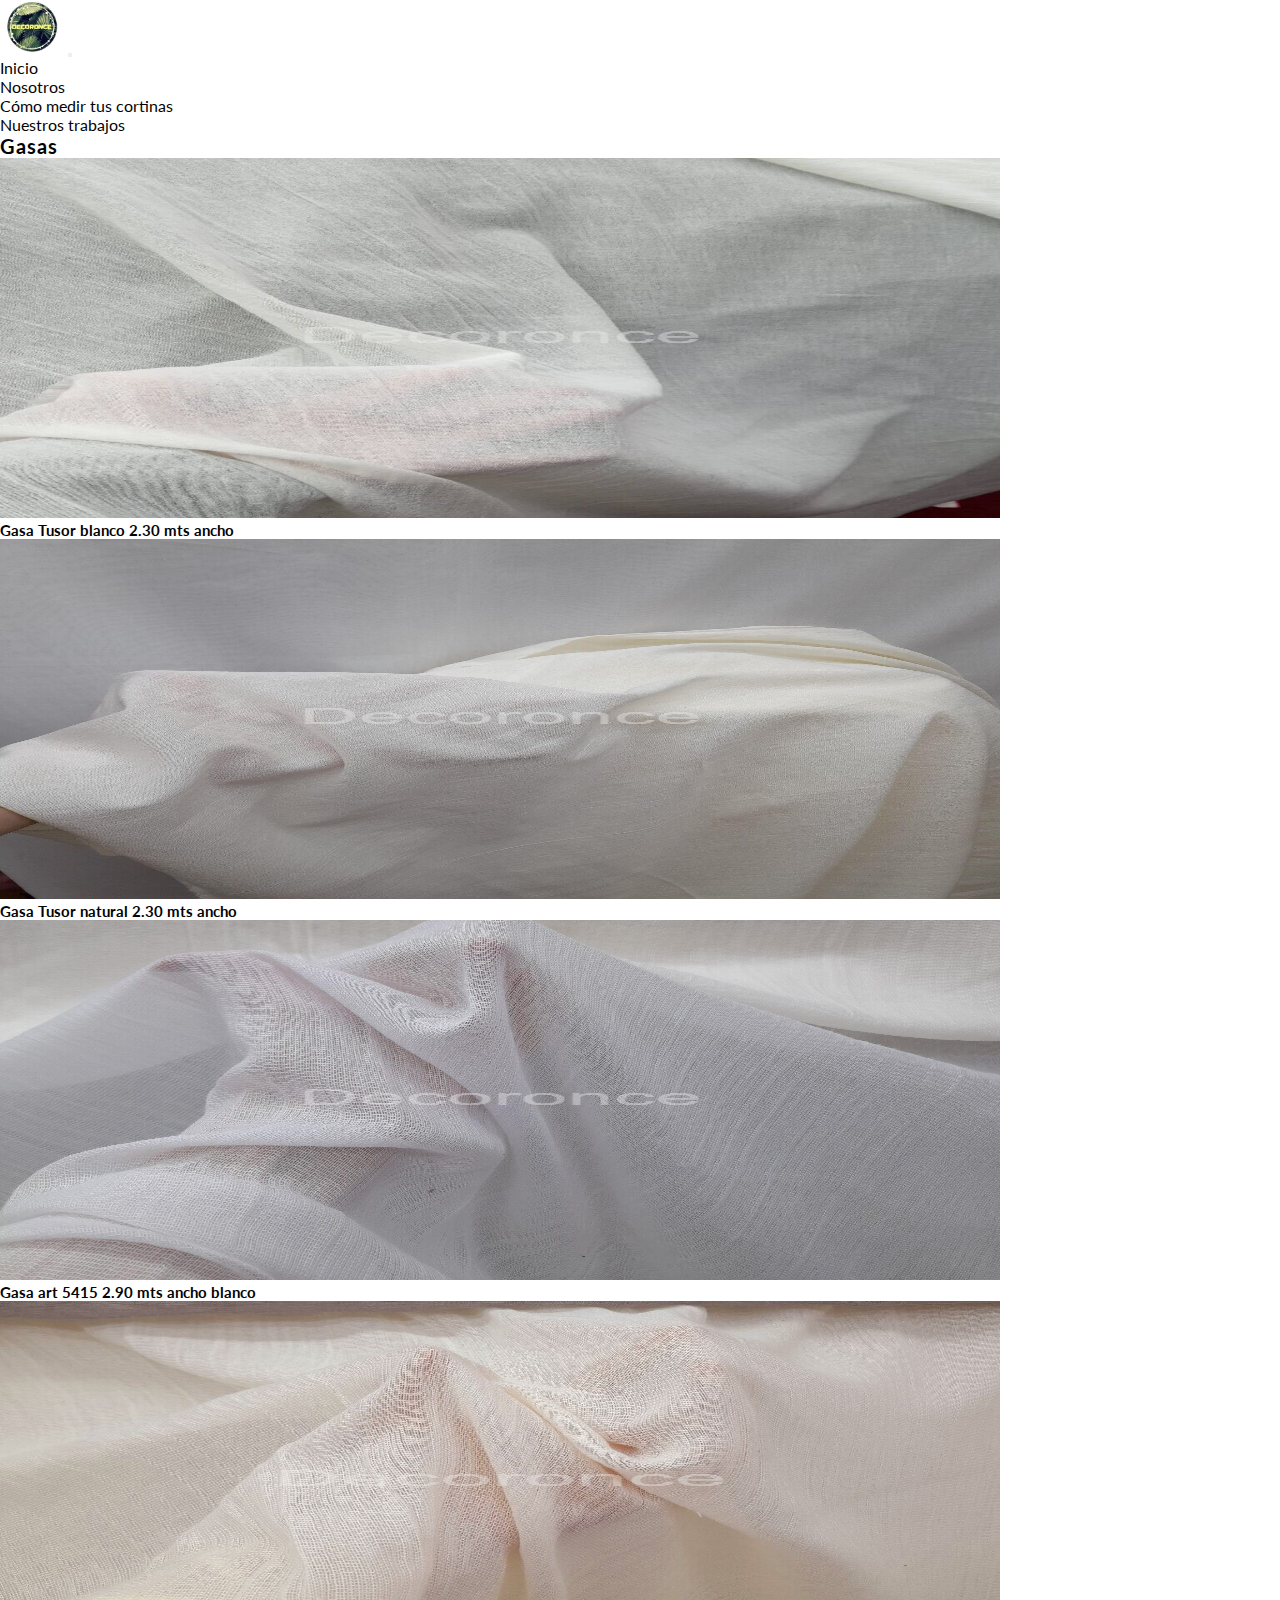
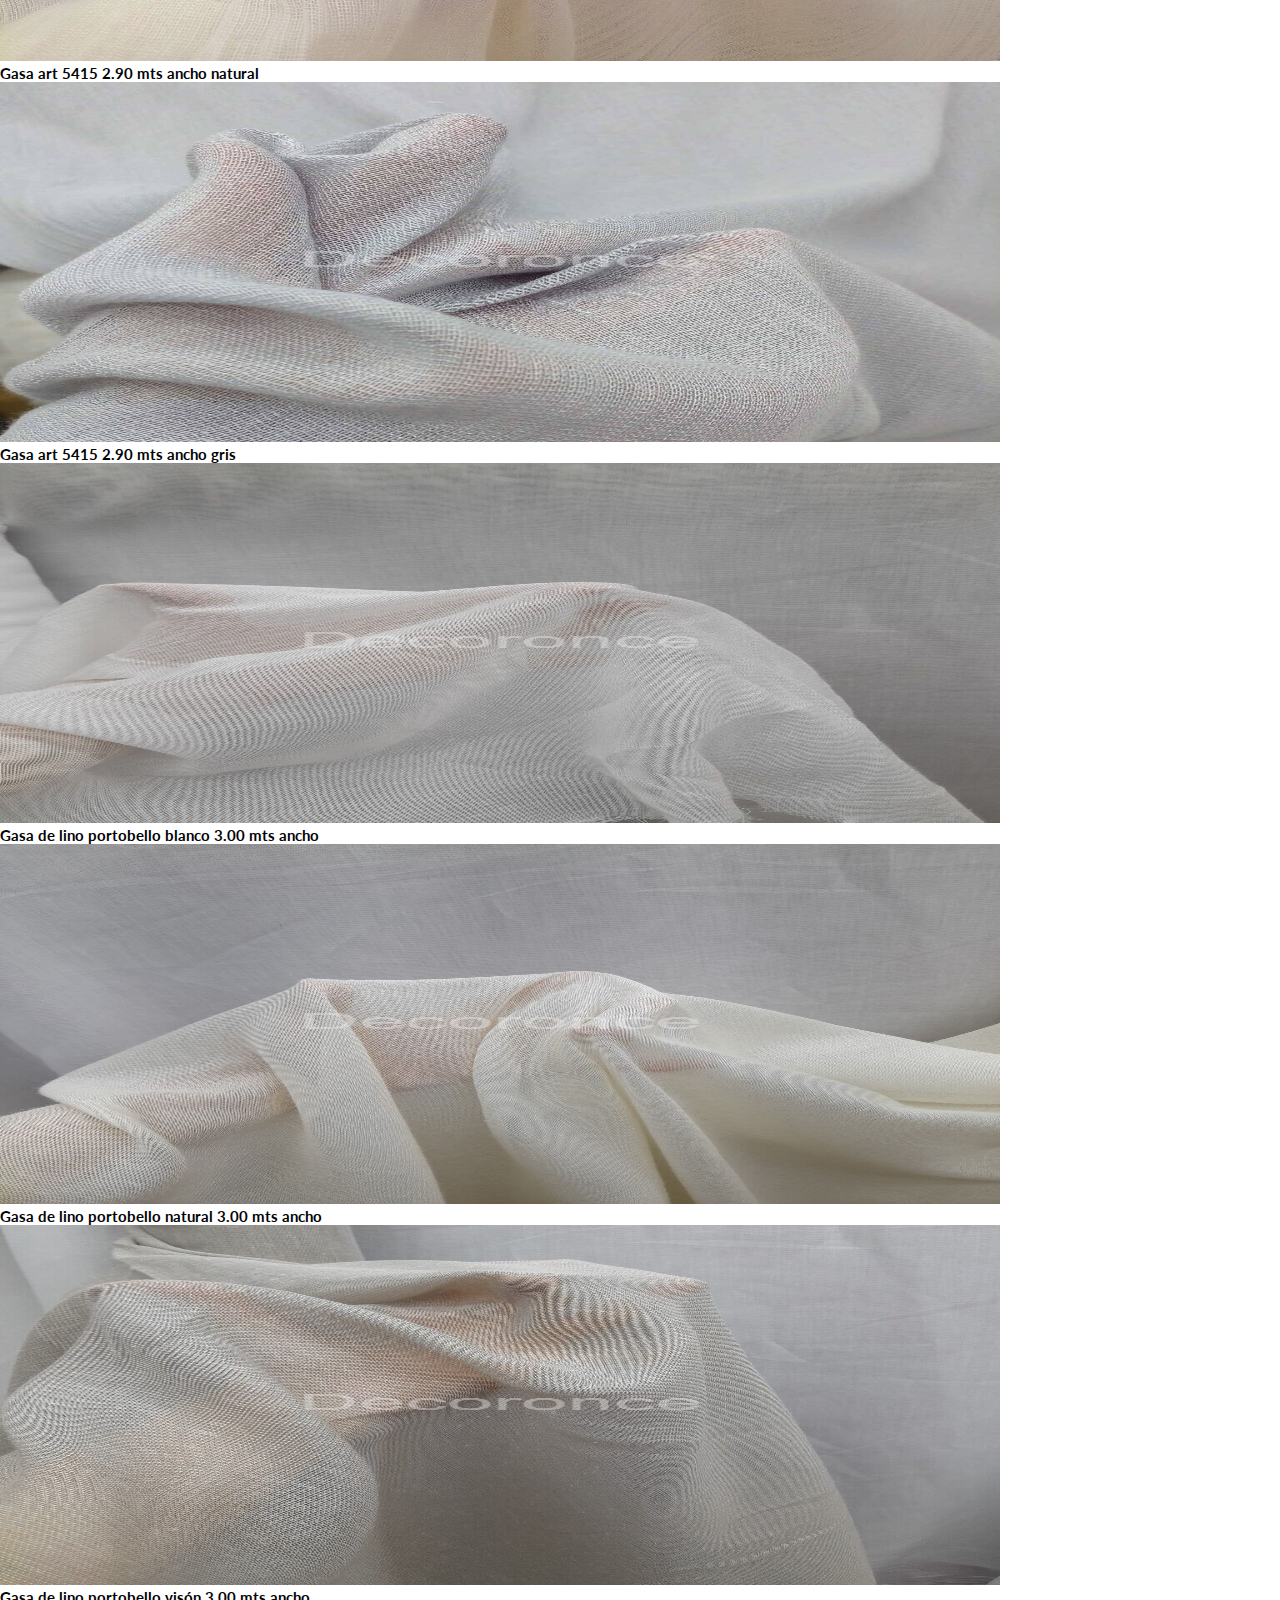
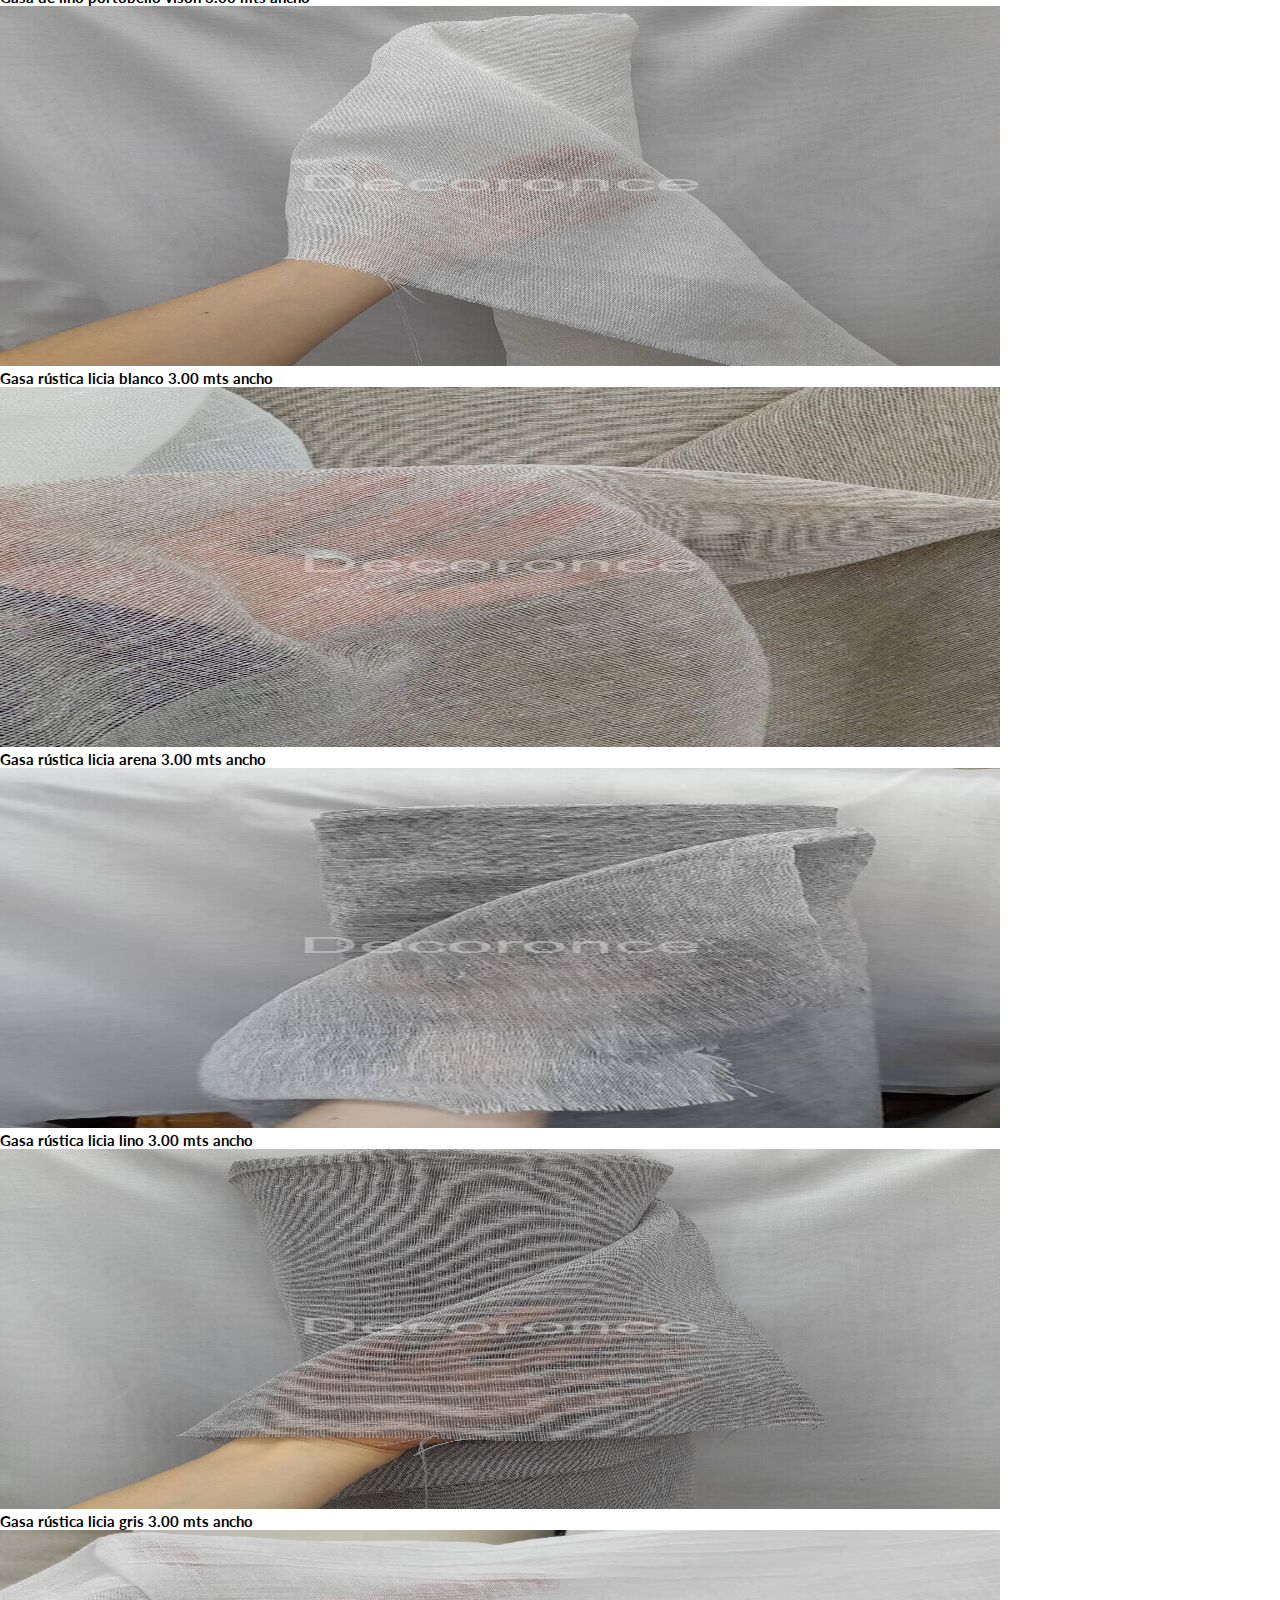
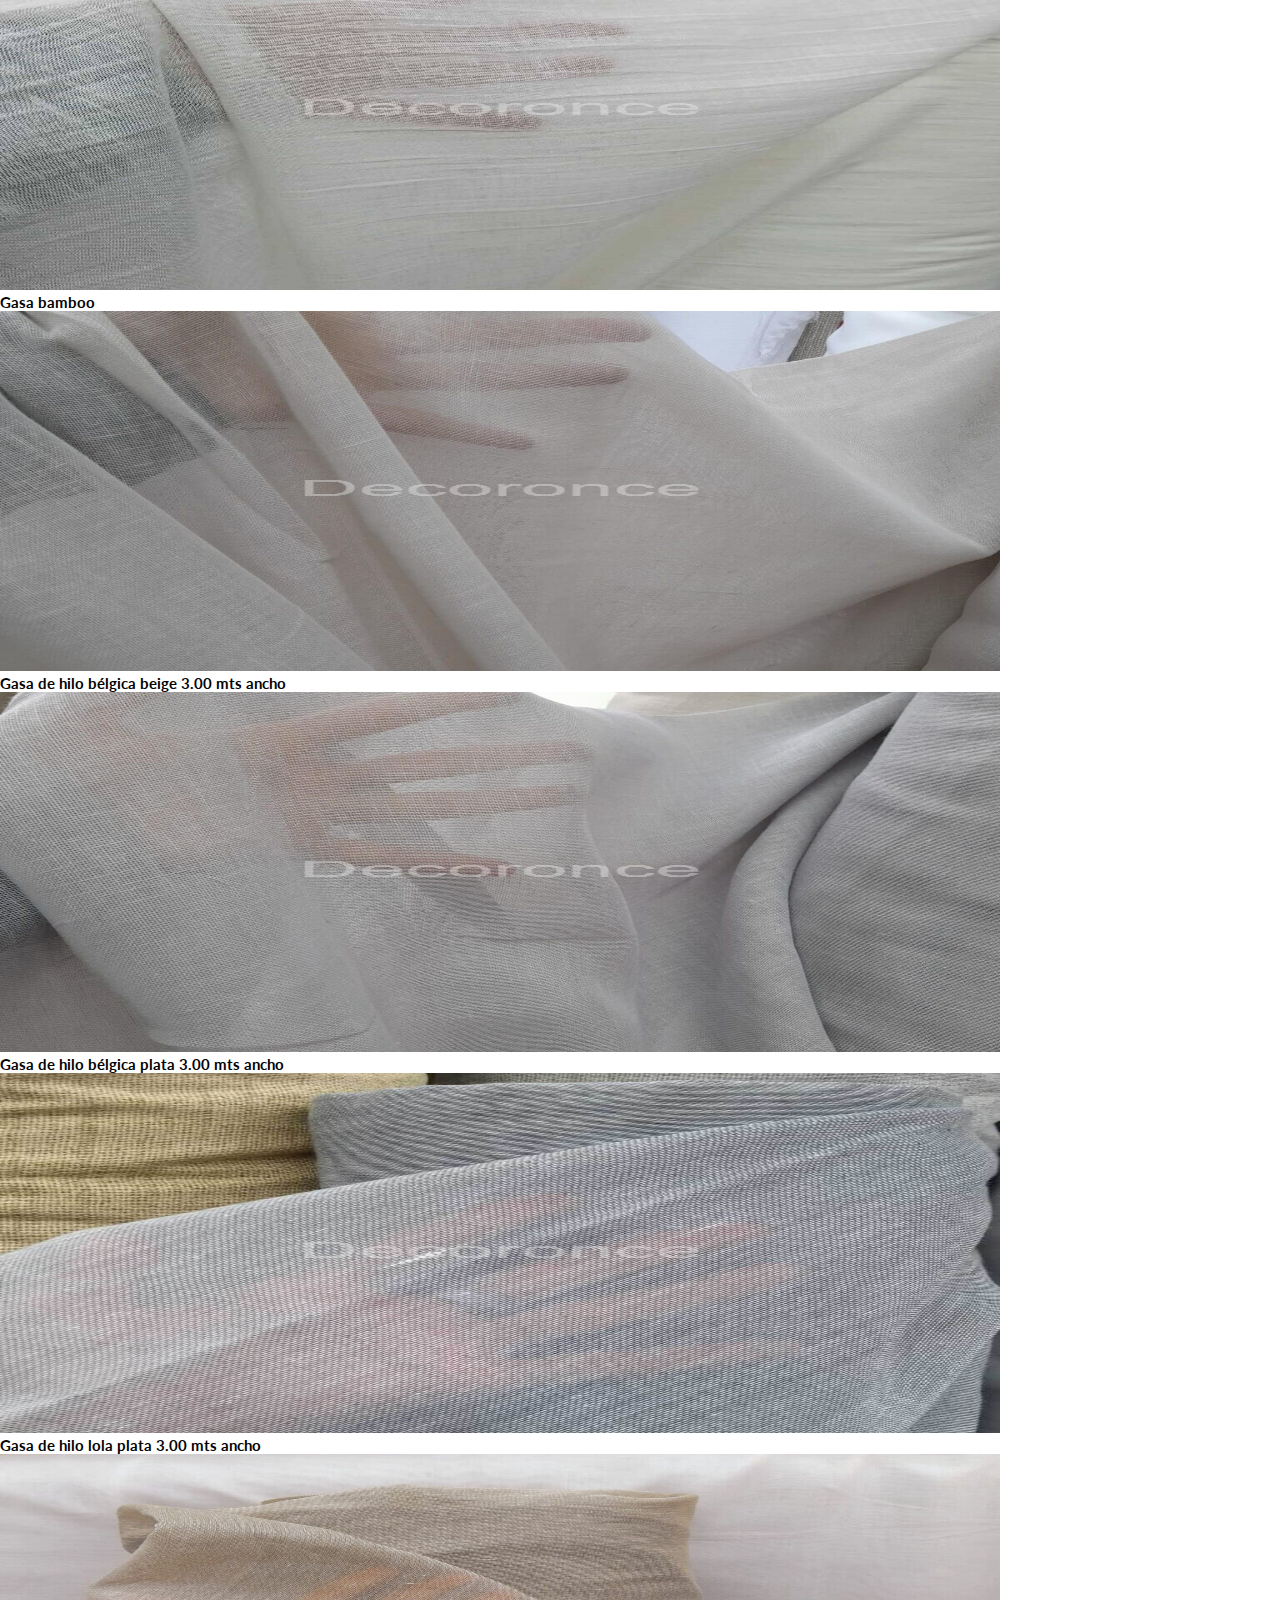
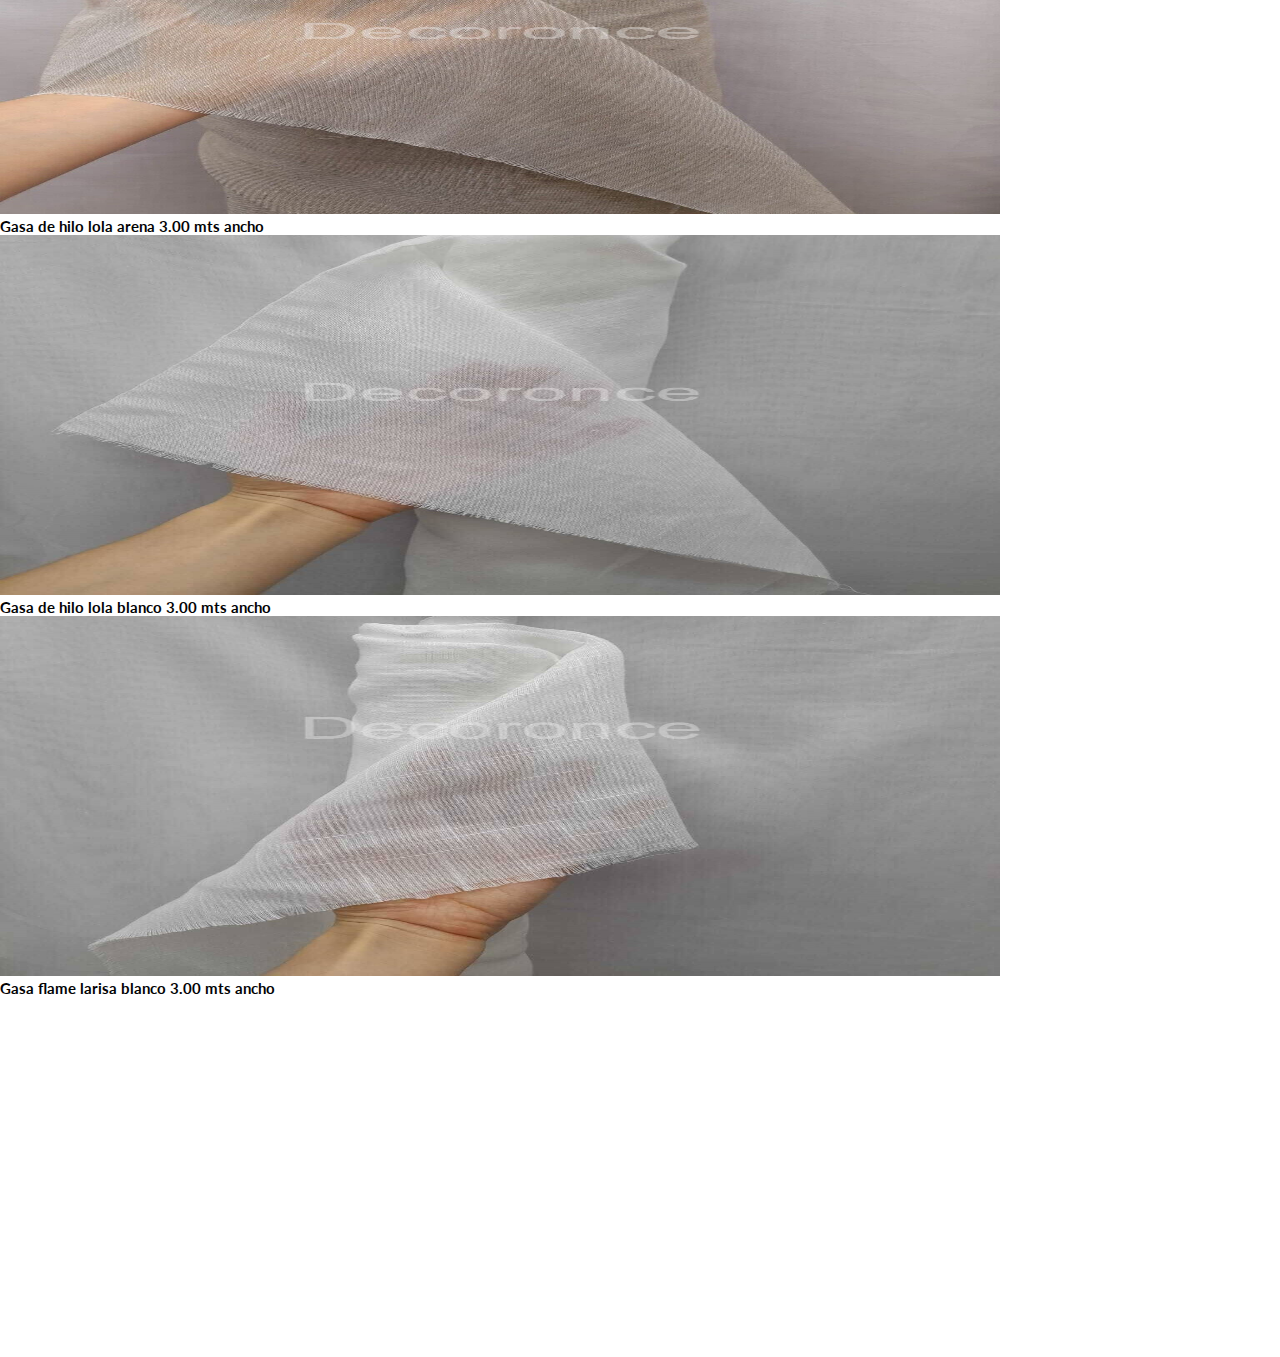
<file: gasas.html>
<!DOCTYPE html>
<html lang="es">
<head>
    <meta charset="UTF-8">
    <meta http-equiv="X-UA-Compatible" content="IE=edge">
    <meta name="viewport" content="width=device-width, initial-scale=1.0">
    <meta name="viewport" content="width=device-width, initial-scale=1.0">
    <meta name="description" content="Vesti tus ambientes con las cortinas de Decoronce. Las cortinas de gasas, voile de lino, blackout y muchas opciones más">
    <meta name="keywords" content="cortinas,confeccion,telas,voile,gasas,once">
    <title>Gasas | Decoronce</title>

    <link rel="icon" href="./Imagenes/icono-decoronce2.png">

    <!--Iconos-->
    <link rel="stylesheet" href="https://unicons.iconscout.com/release/v4.0.0/css/line.css">
    
    <!--Bootstrap-->
    <link href="https://cdn.jsdelivr.net/npm/bootstrap@5.0.2/dist/css/bootstrap.min.css" rel="stylesheet" integrity="sha384-EVSTQN3/azprG1Anm3QDgpJLIm9Nao0Yz1ztcQTwFspd3yD65VohhpuuCOmLASjC" crossorigin="anonymous">
    
    <link rel="preconnect" href="https://fonts.googleapis.com">
    <link rel="preconnect" href="https://fonts.gstatic.com" crossorigin>
    <link href="https://fonts.googleapis.com/css2?family=Lato:wght@300&display=swap" rel="stylesheet">
    
    <!--Animate CSS-->
    <link
    rel="stylesheet"
    href="https://cdnjs.cloudflare.com/ajax/libs/animate.css/4.1.1/animate.min.css">



    <!--Estilos CSS-->
    <link rel="stylesheet" href="estilos.css">

</head>
<body>
    <header>
        <nav class="navbar navbar-expand-lg navbar-light bg-light">
            <div class="container-fluid">
                <a href="./index.html">
                    <img class="navbar-brand" src="Imagenes/icono-decoronce2.png">
                </a>
                <button class="navbar-toggler" type="button" data-bs-toggle="collapse"
                    data-bs-target="#navbarSupportedContent" aria-controls="navbarSupportedContent"
                    aria-expanded="false" aria-label="Toggle navigation">
                    <span class="navbar-toggler-icon"></span>
                </button>
                <div class="collapse navbar-collapse" id="navbarSupportedContent">
                    <ul class="navbar-nav me-auto mb-2 mb-lg-0">
                        <li class="nav-item active">
                            <a class="nav-link" href="./index.html">Inicio</a>
                        </li>
                        <li class="nav-item">
                            <a class="nav-link" href="./nosotros.html">Nosotros</a>
                        </li>
                        <li class="nav-item">
                            <a class="nav-link" href="./medir.html">Cómo medir tus cortinas</a>
                        </li>
                        <li class="nav-item">
                            <a class="nav-link" href="./trabajos.html">Nuestros trabajos</a>
                        </li>
                    </ul>
                </div>
            </div>
        </nav>
    </header>
    <main>
        <div class="ful-img" id="fulImgBox">
            <img src="Imagenes/TELAS/gasas/gasa-bambula1.jpg" id="fulImg" alt="">
            <span onclick="closeImg()">X</span>
        </div>

        <div>
            <h2 class="text-center">Gasas</h2>
        </div>
        <div class="fotos container">
            <div class="row ">
                <div class="col-6 col-sm-3">
                    <img src="Imagenes/TELAS/gasas/gasa-bambula1.jpg" onclick="openFulImg(this.src)" alt="gasa tusor">
                    <h3 class="mt-2 text-center" >Gasa Tusor blanco 2.30 mts ancho</h3>
                </div>
                <div class="col-6 col-sm-3">
                    <img src="Imagenes/TELAS/gasas/gasa-bambula-natural.jpg" onclick="openFulImg(this.src)" alt="gasa tusor">
                    <h3 class="mt-2 text-center" >Gasa Tusor natural 2.30 mts ancho</h3>
                </div>
                <div class="col-6 col-sm-3">
                    <img src="Imagenes/TELAS/gasas/gasa-art5415-blanco.jpg" onclick="openFulImg(this.src)" alt="gasa arrugada">
                    <h3 class="mt-2 text-center" >Gasa art 5415 2.90 mts ancho blanco</h3>
                </div>
                <div class="col-6 col-sm-3">
                    <img src="Imagenes/TELAS/gasas/gasa-art5415-natural1.jpg" onclick="openFulImg(this.src)" alt="gasa arrugada">
                    <h3 class="mt-2 text-center" >Gasa art 5415 2.90 mts ancho natural</h3>
                </div>
                <div class="col-6 col-sm-3">
                    <img src="Imagenes/TELAS/gasas/gasa-art5415-gris.jpg" onclick="openFulImg(this.src)" alt="gasa arrugada">
                    <h3 class="mt-2 text-center" >Gasa art 5415 2.90 mts ancho gris</h3>
                </div>
                <div class="col-6 col-sm-3">
                    <img src="Imagenes/TELAS/gasas/gasa-de-lino-portobello-blanco.jpg" onclick="openFulImg(this.src)" alt="gasa de lino portobello">
                    <h3 class="mt-2 text-center">Gasa de lino portobello blanco 3.00 mts ancho</h3>
                </div>
                <div class="col-6 col-sm-3">
                    <img src="Imagenes/TELAS/gasas/gasa-de-lino-portobello-natural.jpg" onclick="openFulImg(this.src)"  alt="gasa de lino portobello">
                    <h3 class="mt-2 text-center">Gasa de lino portobello natural 3.00 mts ancho</h3>
                </div>
                <div class="col-6 col-sm-3"> 
                    <img src="Imagenes/TELAS/gasas/gasa-de-lino-portobello-vison.jpg" onclick="openFulImg(this.src)" alt="gasa de lino portobello">
                    <h3 class="mt-2 text-center">Gasa de lino portobello visón 3.00 mts ancho</h3>
                </div>
                <!--<div class="col-6 col-sm-3">
                    <img src="" alt="gasa de lino portobello">
                    <h3 class="mt-2 text-center">Gasa de lino portobello gris 3.00 mts ancho</h3>
                </div>!-->
                <div class="col-6 col-sm-3">
                    <img src="Imagenes/TELAS/gasas/gasa-rustica-licia-blanco.jpg" onclick="openFulImg(this.src)" alt="gasa rustica licia">
                    <h3 class="mt-2 text-center">Gasa rústica licia blanco 3.00 mts ancho</h3>
                </div>
                <div class="col-6 col-sm-3">
                    <img src="Imagenes/TELAS/gasas/gasa-rustica-licia-arena2.jpg" onclick="openFulImg(this.src)" alt="gasa rustica licia">
                    <h3 class="mt-2 text-center">Gasa rústica licia arena 3.00 mts ancho</h3>
                </div>
                <div class="col-6 col-sm-3">
                    <img src="Imagenes/TELAS/gasas/gasa-rustica-licia-lino.jpg" onclick="openFulImg(this.src)" alt="gasa rustica licia">
                    <h3 class="mt-2 text-center">Gasa rústica licia lino 3.00 mts ancho</h3>
                </div>
                <div class="col-6 col-sm-3">
                    <img src="Imagenes/TELAS/gasas/gasa-rustica-licia-gris.jpg" onclick="openFulImg(this.src)"  alt="gasa rustica licia">
                    <h3 class="mt-2 text-center">Gasa rústica licia gris 3.00 mts ancho</h3>
                </div>
                <!--<div class="col-6 col-sm-3">
                    <img src="" alt="gasa rustica licia">
                    <h3 class="mt-2 text-center">Gasa rústica licia natural 3.00 mts ancho</h3>
                </div>!-->
                <div class="col-6 col-sm-3">
                    <img src="Imagenes/TELAS/gasas/gasa-bamboo-blanco-offwhite.jpg" onclick="openFulImg(this.src)" alt="gasa bamboo">
                    <h3 class="mt-2 text-center">Gasa bamboo</h3>
                </div>
                <div class="col-6 col-sm-3">
                    <img src="Imagenes/TELAS/gasas/gasa-de-hilo-belgica-beige.jpg" onclick="openFulImg(this.src)" alt="gasa de hilo belgica">
                    <h3 class="mt-2 text-center">Gasa de hilo bélgica beige 3.00 mts ancho</h3>
                </div>
                <div class="col-6 col-sm-3">
                    <img src="Imagenes/TELAS/gasas/gasa-de-hilo-belgica-plata.jpg" onclick="openFulImg(this.src)" alt="gasa de hilo belgica">
                    <h3 class="mt-2 text-center">Gasa de hilo bélgica plata 3.00 mts ancho</h3>
                </div>
                <div class="col-6 col-sm-3">
                    <img src="Imagenes/TELAS/gasas/gasa-de-hilo-lola-plata.jpg" onclick="openFulImg(this.src)" alt="gasa de hilo lola">
                    <h3 class="mt-2 text-center" >Gasa de hilo lola plata 3.00 mts ancho</h3>
                </div>
                <div class="col-6 col-sm-3">
                    <img src="Imagenes/TELAS/gasas/gasa-de-hilo-lola-arena.jpg" onclick="openFulImg(this.src)" alt="gasa de hilo lola">
                    <h3 class="mt-2 text-center" >Gasa de hilo lola arena 3.00 mts ancho</h3>
                </div>
                <div class="col-6 col-sm-3">
                    <img src="Imagenes/TELAS/gasas/gasa-de-hilo-lola-blanco.jpg" onclick="openFulImg(this.src)" alt="gasa de hilo lola">
                    <h3 class="mt-2 text-center" >Gasa de hilo lola blanco 3.00 mts ancho</h3>
                </div>
                <!--<div class="col-6 col-sm-3">
                    <img src="" alt="gasa de hilo lola">
                    <h3 class="mt-2 text-center" >Gasa de hilo lola natural 3.00 mts ancho</h3>
                </div>!-->
                <div class="col-6 col-sm-3">
                    <img src="Imagenes/TELAS/gasas/gasa-flame-larisa-blanco.jpg" onclick="openFulImg(this.src)"  alt="gasa flame larisa">
                    <h3 class="mt-2 text-center" >Gasa flame larisa blanco 3.00 mts ancho</h3>
                </div>
            </div>
        </div>    
    </main>
    <footer>
        <div class="parteAbajo wow animate__animated animate__zoomIn ">
            <h3> <i class="uil uil-map-marker"></i>Azcuénaga 419, CABA</h3>
            <h3> <i class="uil uil-phone"></i> 4952-8742 / 4951-4244</h3>
            <h3>
                <a href="https://api.whatsapp.com/send?phone=5491124517095&amp;text=Hola%2C%20me%20gustar%C3%ADa%20recibir%20informaci%C3%B3n%20sobre%20los%20productos" target="_blank"><i class="uil uil-whatsapp"></i>       </a> 
            </i>  11-2451-7095</h3>
            <h3 class="text-center"><i class="uil uil-clock"></i> Lun a Vie de 08.30 hs a 17.00 hs y Sábados de 08.30 hs a 13.30 hs</h3>
            <h3 >Desarrollado por NataliSch
            </h3>
            <button id="topBtn"><i class="uil uil-angle-up"></i></button>
        </div>
    </footer>
    <script src="js/main.js"></script>

    <!--Bootstrap-->
    
    <script src="https://cdn.jsdelivr.net/npm/bootstrap@5.0.2/dist/js/bootstrap.bundle.min.js" integrity="sha384-MrcW6ZMFYlzcLA8Nl+NtUVF0sA7MsXsP1UyJoMp4YLEuNSfAP+JcXn/tWtIaxVXM" crossorigin="anonymous"></script>
    

    <!--Animate CSS-->
    <script src="WOW-master/dist/wow.min.js"></script>
    <script>
    new WOW().init();
    </script>


</body>
</html>
</file>
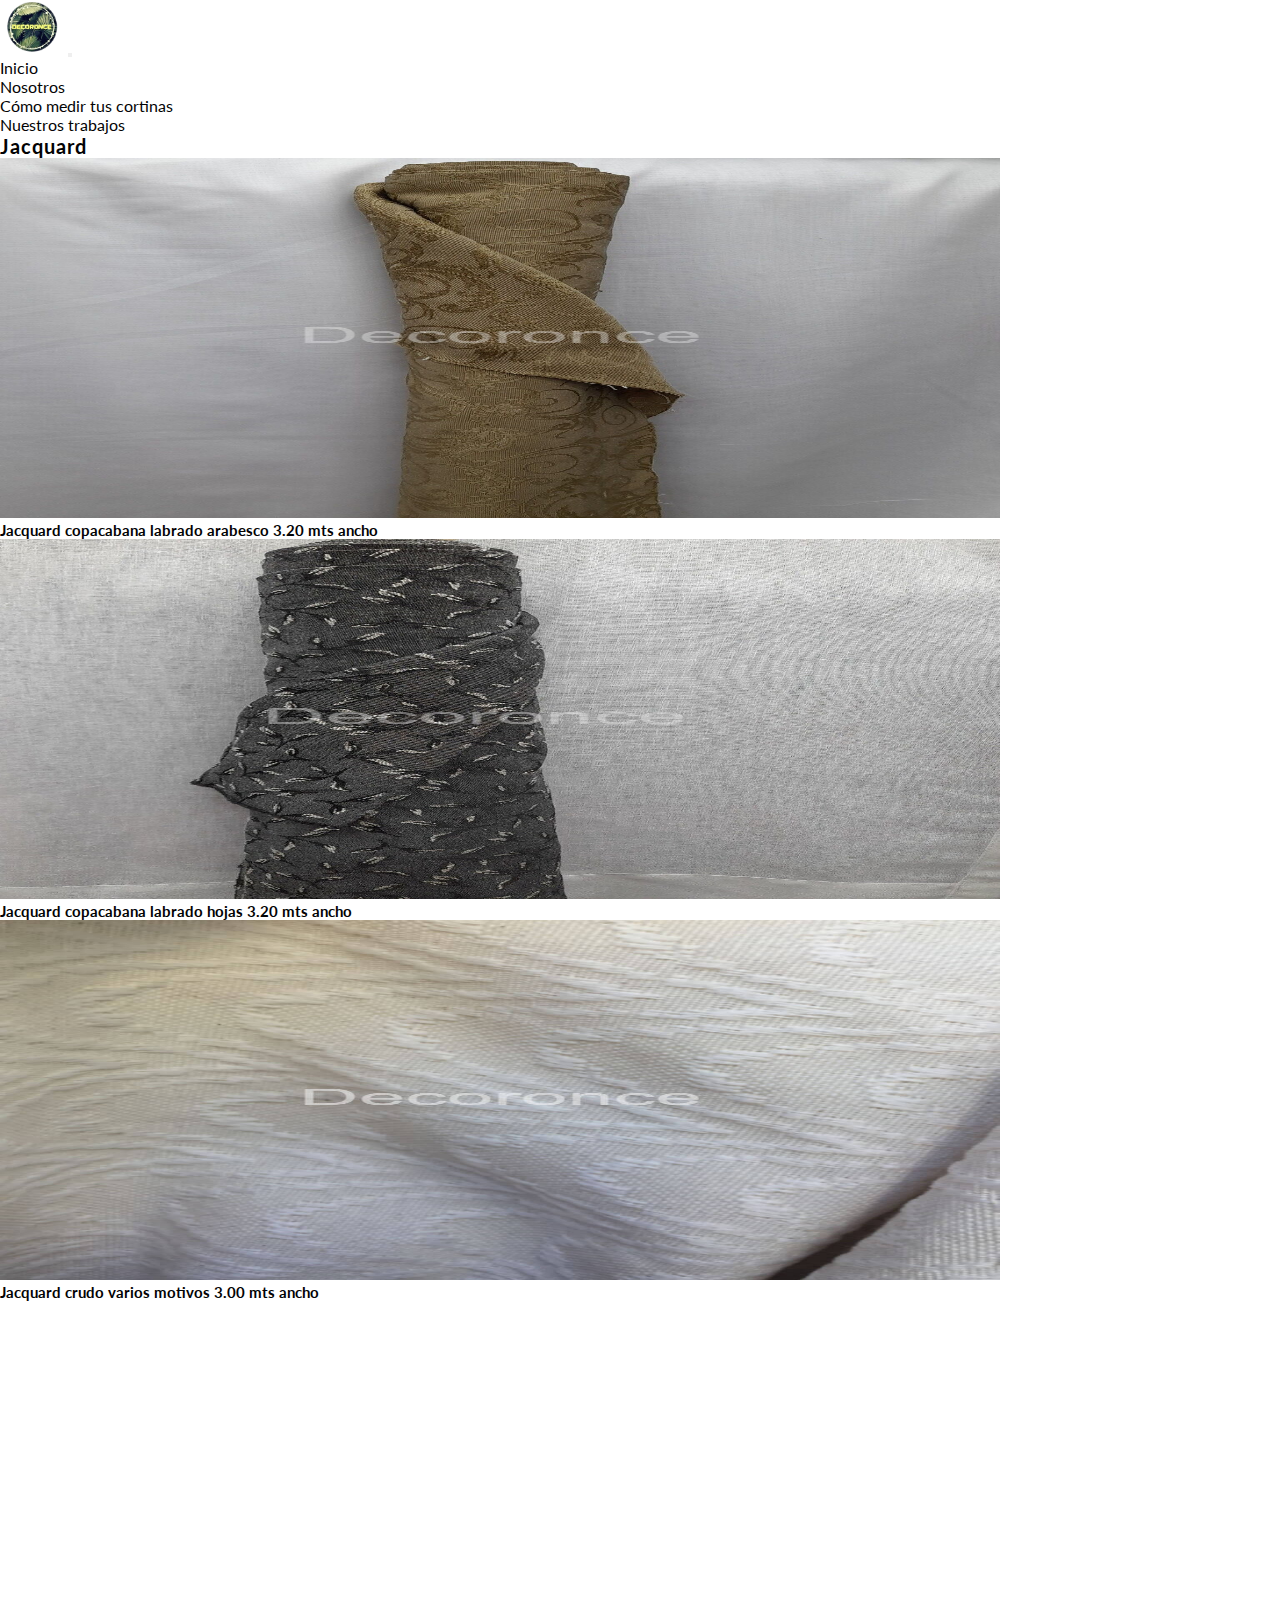
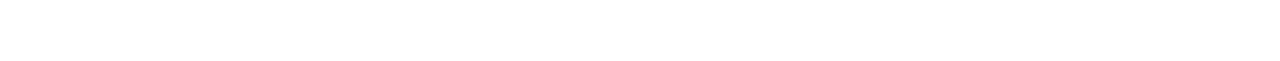
<file: jacquard.html>
<!DOCTYPE html>
<html lang="es">
<head>
    <meta charset="UTF-8">
    <meta http-equiv="X-UA-Compatible" content="IE=edge">
    <meta name="viewport" content="width=device-width, initial-scale=1.0">
    <meta name="viewport" content="width=device-width, initial-scale=1.0">
    <meta name="description" content="Vesti tus ambientes con las cortinas de Decoronce. Las cortinas de gasas, voile de lino, blackout y muchas opciones más">
    <meta name="keywords" content="cortinas,confeccion,telas,voile,gasas,once">
    <title>Jacquard | Decoronce</title>

    <link rel="icon" href="./Imagenes/icono-decoronce2.png">

    <!--Iconos-->
    <link rel="stylesheet" href="https://unicons.iconscout.com/release/v4.0.0/css/line.css">
    
    <!--Bootstrap-->
    <link href="https://cdn.jsdelivr.net/npm/bootstrap@5.0.2/dist/css/bootstrap.min.css" rel="stylesheet" integrity="sha384-EVSTQN3/azprG1Anm3QDgpJLIm9Nao0Yz1ztcQTwFspd3yD65VohhpuuCOmLASjC" crossorigin="anonymous">
    
    <link rel="preconnect" href="https://fonts.googleapis.com">
    <link rel="preconnect" href="https://fonts.gstatic.com" crossorigin>
    <link href="https://fonts.googleapis.com/css2?family=Lato:wght@300&display=swap" rel="stylesheet">
    
    <!--Animate CSS-->
    <link
    rel="stylesheet"
    href="https://cdnjs.cloudflare.com/ajax/libs/animate.css/4.1.1/animate.min.css">



    <!--Estilos CSS-->
    <link rel="stylesheet" href="estilos.css">

</head>
<body>
    <header>
        <nav class="navbar navbar-expand-lg navbar-light bg-light">
            <div class="container-fluid">
                <a href="./index.html">
                    <img class="navbar-brand" src="Imagenes/icono-decoronce2.png">
                </a>
                <button class="navbar-toggler" type="button" data-bs-toggle="collapse"
                    data-bs-target="#navbarSupportedContent" aria-controls="navbarSupportedContent"
                    aria-expanded="false" aria-label="Toggle navigation">
                    <span class="navbar-toggler-icon"></span>
                </button>
                <div class="collapse navbar-collapse" id="navbarSupportedContent">
                    <ul class="navbar-nav me-auto mb-2 mb-lg-0">
                        <li class="nav-item active">
                            <a class="nav-link" href="./index.html">Inicio</a>
                        </li>
                        <li class="nav-item">
                            <a class="nav-link" href="./nosotros.html">Nosotros</a>
                        </li>
                        <li class="nav-item">
                            <a class="nav-link" href="./medir.html">Cómo medir tus cortinas</a>
                        </li>
                        <li class="nav-item">
                            <a class="nav-link" href="./trabajos.html">Nuestros trabajos</a>
                        </li>
                    </ul>
                </div>
            </div>
        </nav>
    </header>
    <main>
        <div class="ful-img" id="fulImgBox">
            <img src="Imagenes/TELAS/jacquard/jacquard-copacabana-arabesco.jpg" id="fulImg" alt="">
            <span onclick="closeImg()">X</span>
        </div>

        <div>
            <h2 class="text-center">Jacquard</h2>
        </div>
        <div class="fotos container">
            <div class="row">
                <div class="col-6 col-sm-3">
                    <img src="Imagenes/TELAS/jacquard/jacquard-copacabana-arabesco.jpg" onclick="openFulImg(this.src)" alt="jacquard copacabana arabesco">
                    <h3 class="text-center mt-2">Jacquard copacabana labrado arabesco 3.20 mts ancho</h3>
                </div>
                <div class="col-6 col-sm-3">
                    <img src="Imagenes/TELAS/jacquard/jacquard-copacabana-hojitas.jpg" onclick="openFulImg(this.src)" alt="jacquard copacabana labrado">
                    <h3 class="text-center mt-2">Jacquard copacabana labrado hojas 3.20 mts ancho </h3>
                </div>
                <div class="col-6 col-sm-3">
                    <img src="Imagenes/TELAS/jacquard/jacquard-crudo-ondas.jpg" onclick="openFulImg(this.src)" alt="jacquard crudo">
                    <h3 class="text-center mt-2" >Jacquard crudo varios motivos 3.00 mts ancho</h3>
                </div>
            </div>
        </div>    
    </main>
    <footer>
        <div class="parteAbajo wow animate__animated animate__zoomIn ">
            <h3> <i class="uil uil-map-marker"></i>Azcuénaga 419, CABA</h3>
            <h3> <i class="uil uil-phone"></i> 4952-8742 / 4951-4244</h3>
            <h3>
                <a href="https://api.whatsapp.com/send?phone=5491124517095&amp;text=Hola%2C%20me%20gustar%C3%ADa%20recibir%20informaci%C3%B3n%20sobre%20los%20productos" target="_blank"><i class="uil uil-whatsapp"></i>       </a> 
            </i>  11-2451-7095</h3>
            <h3 class="text-center"><i class="uil uil-clock"></i> Lun a Vie de 08.30 hs a 17.00 hs y Sábados de 08.30 hs a 13.30 hs</h3>
            <h3 >Desarrollado por NataliSch
            </h3>
            <button id="topBtn"><i class="uil uil-angle-up"></i></button>
        </div>
    </footer>
    <script src="js/main.js"></script>

    <!--Bootstrap-->
    
    <script src="https://cdn.jsdelivr.net/npm/bootstrap@5.0.2/dist/js/bootstrap.bundle.min.js" integrity="sha384-MrcW6ZMFYlzcLA8Nl+NtUVF0sA7MsXsP1UyJoMp4YLEuNSfAP+JcXn/tWtIaxVXM" crossorigin="anonymous"></script>
    

    <!--Animate CSS-->
    <script src="WOW-master/dist/wow.min.js"></script>
    <script>
    new WOW().init();
    </script>


</body>
</html>
</file>
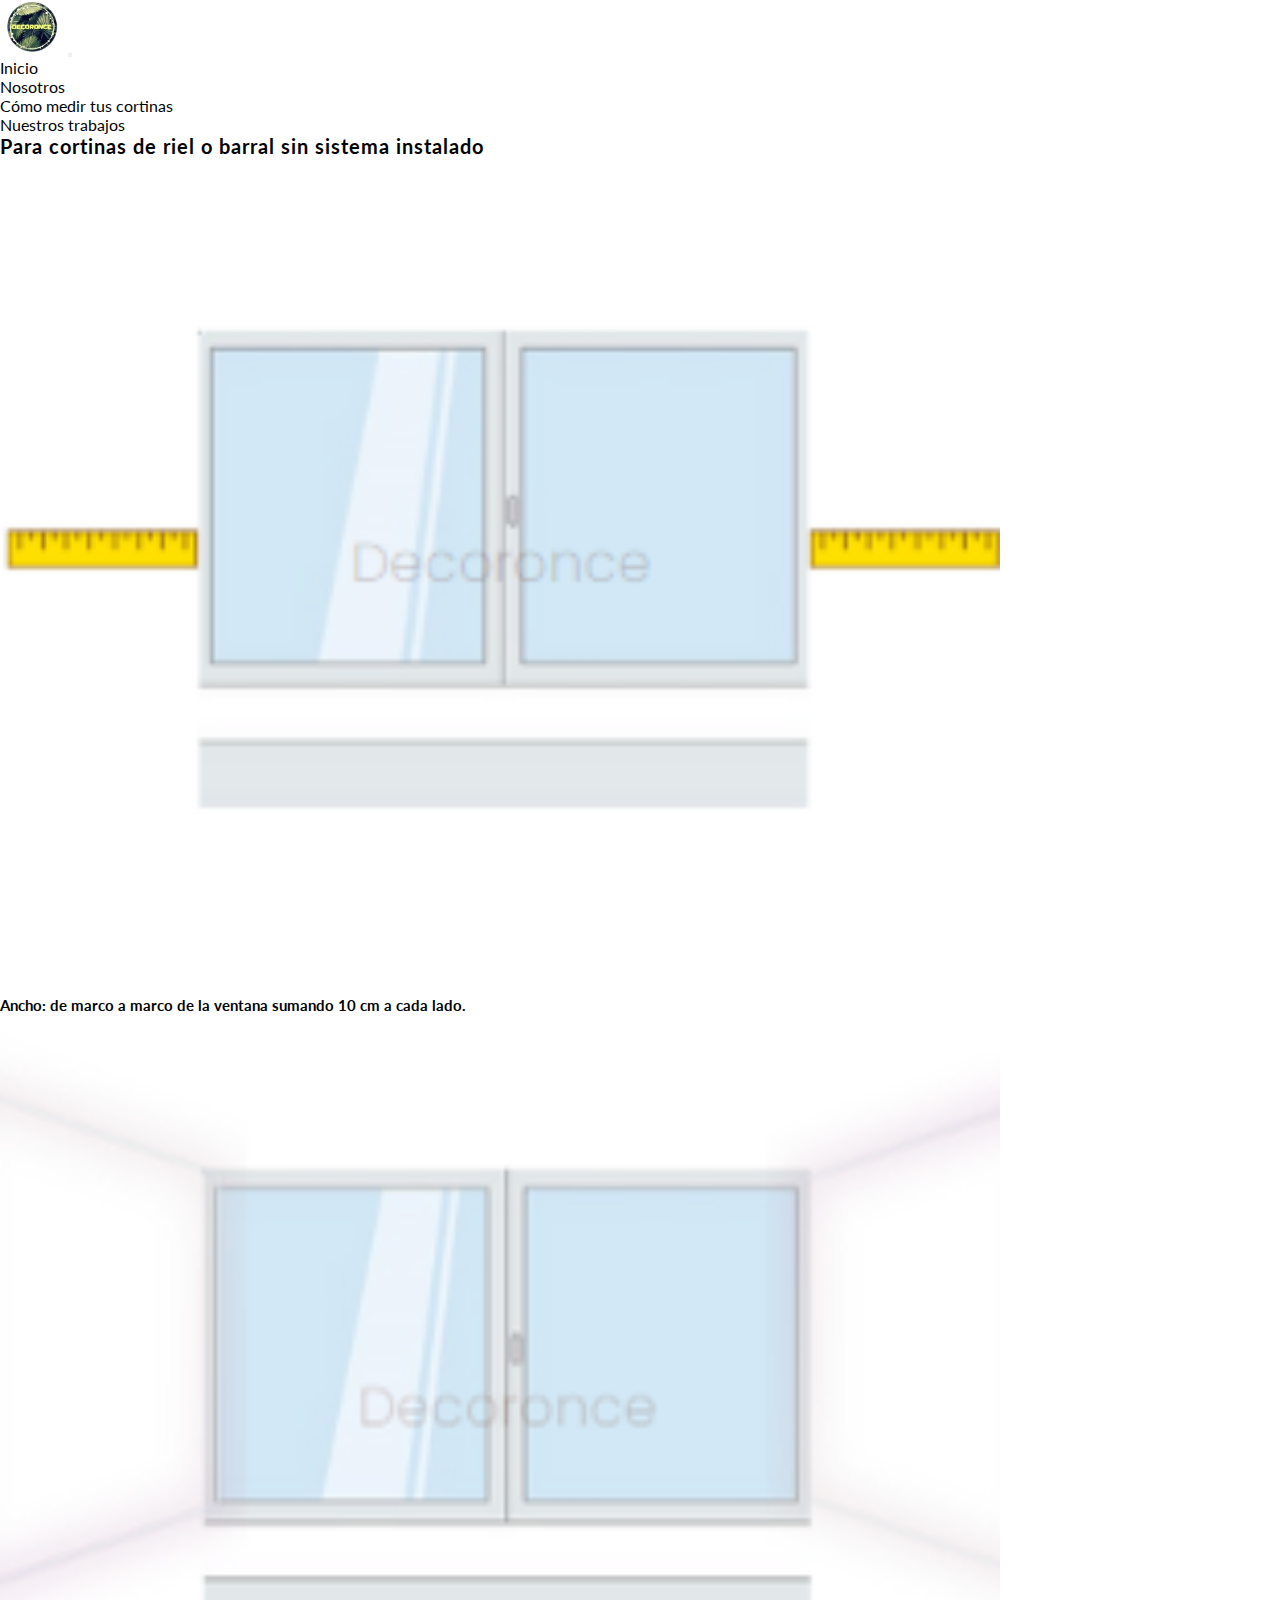
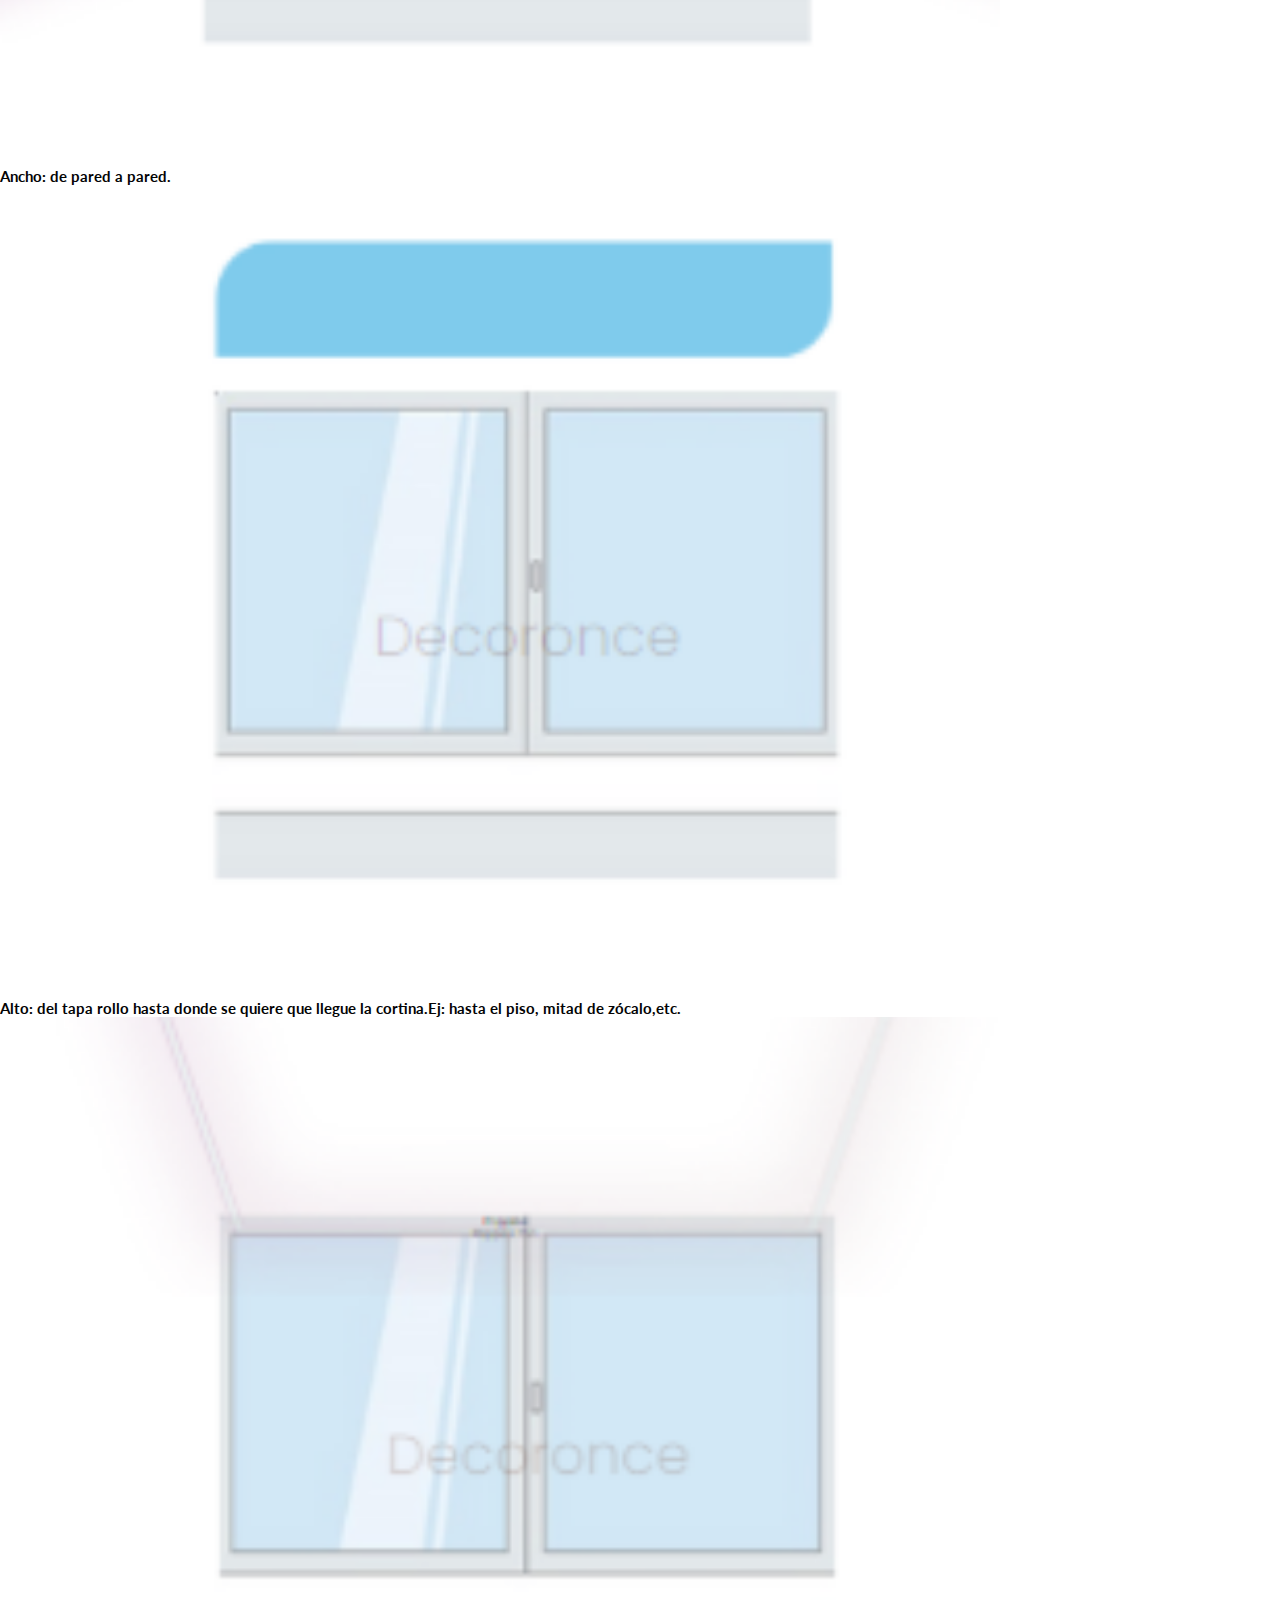
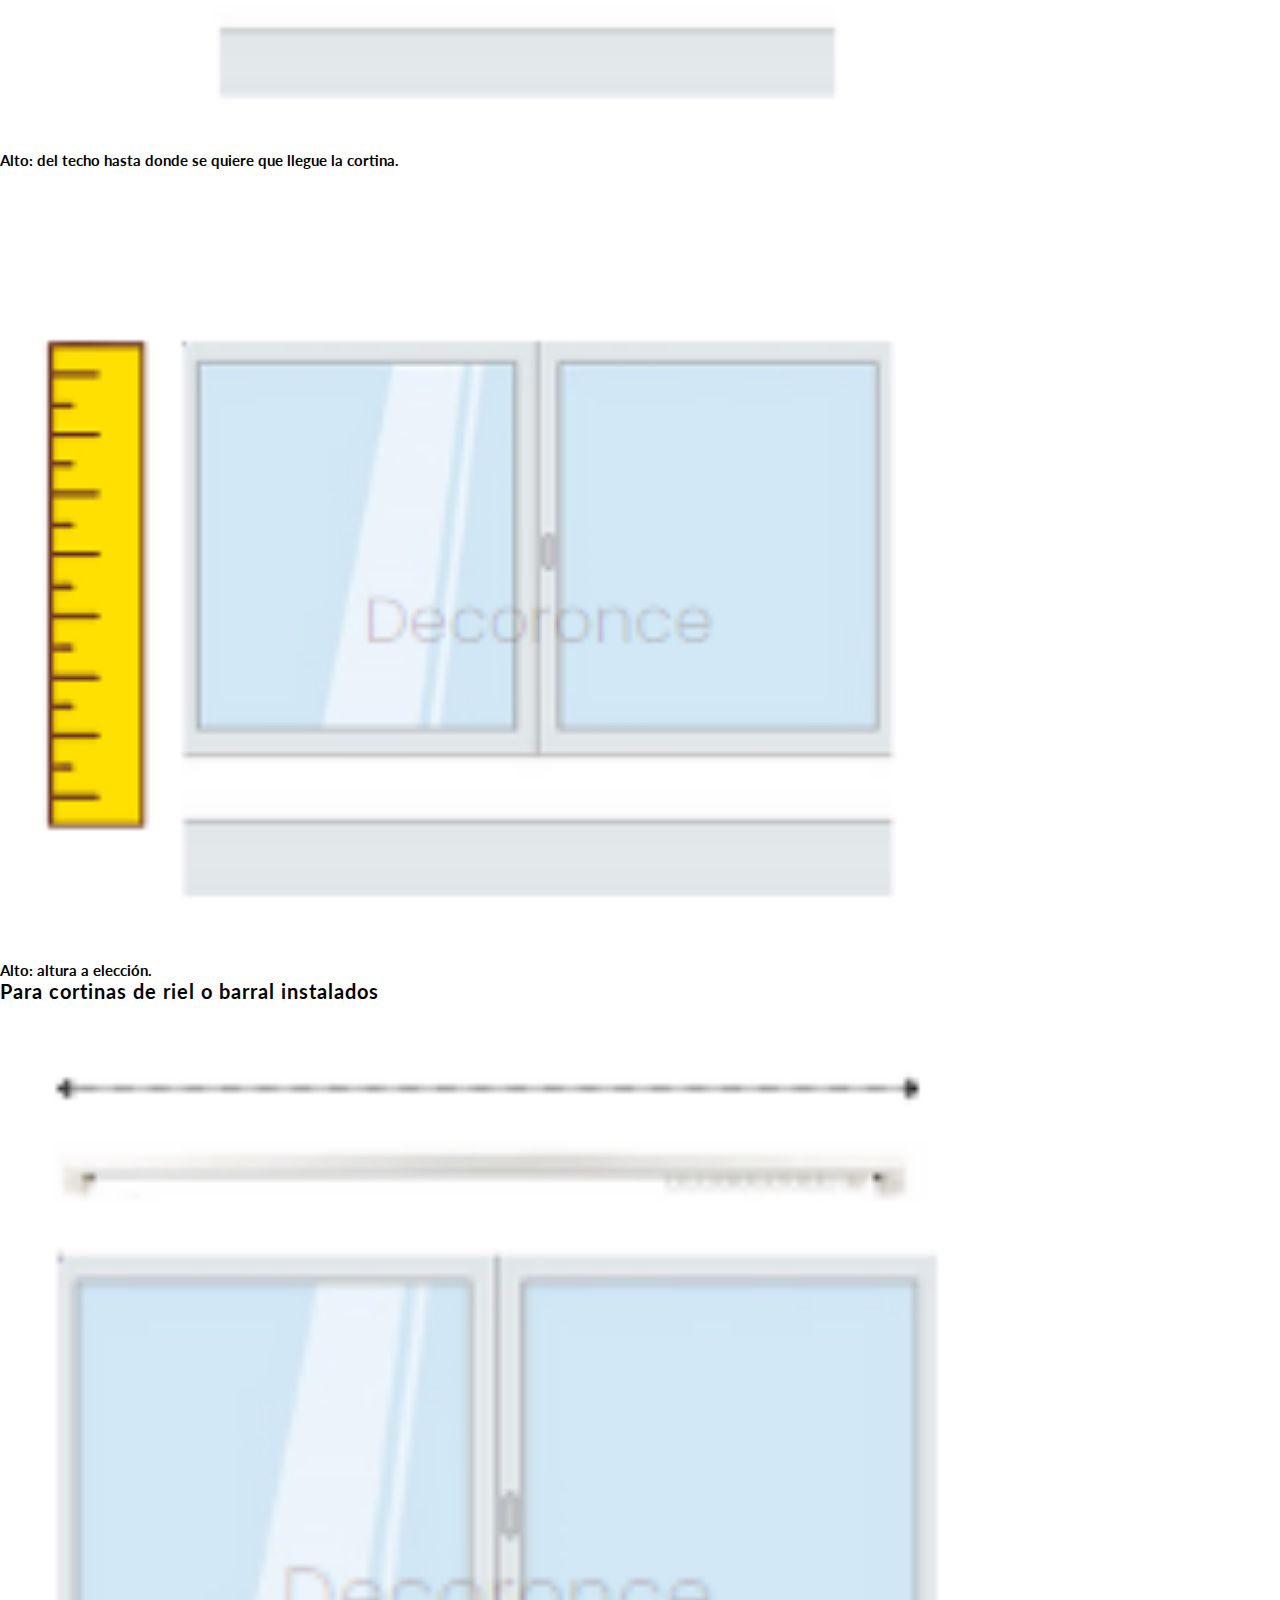
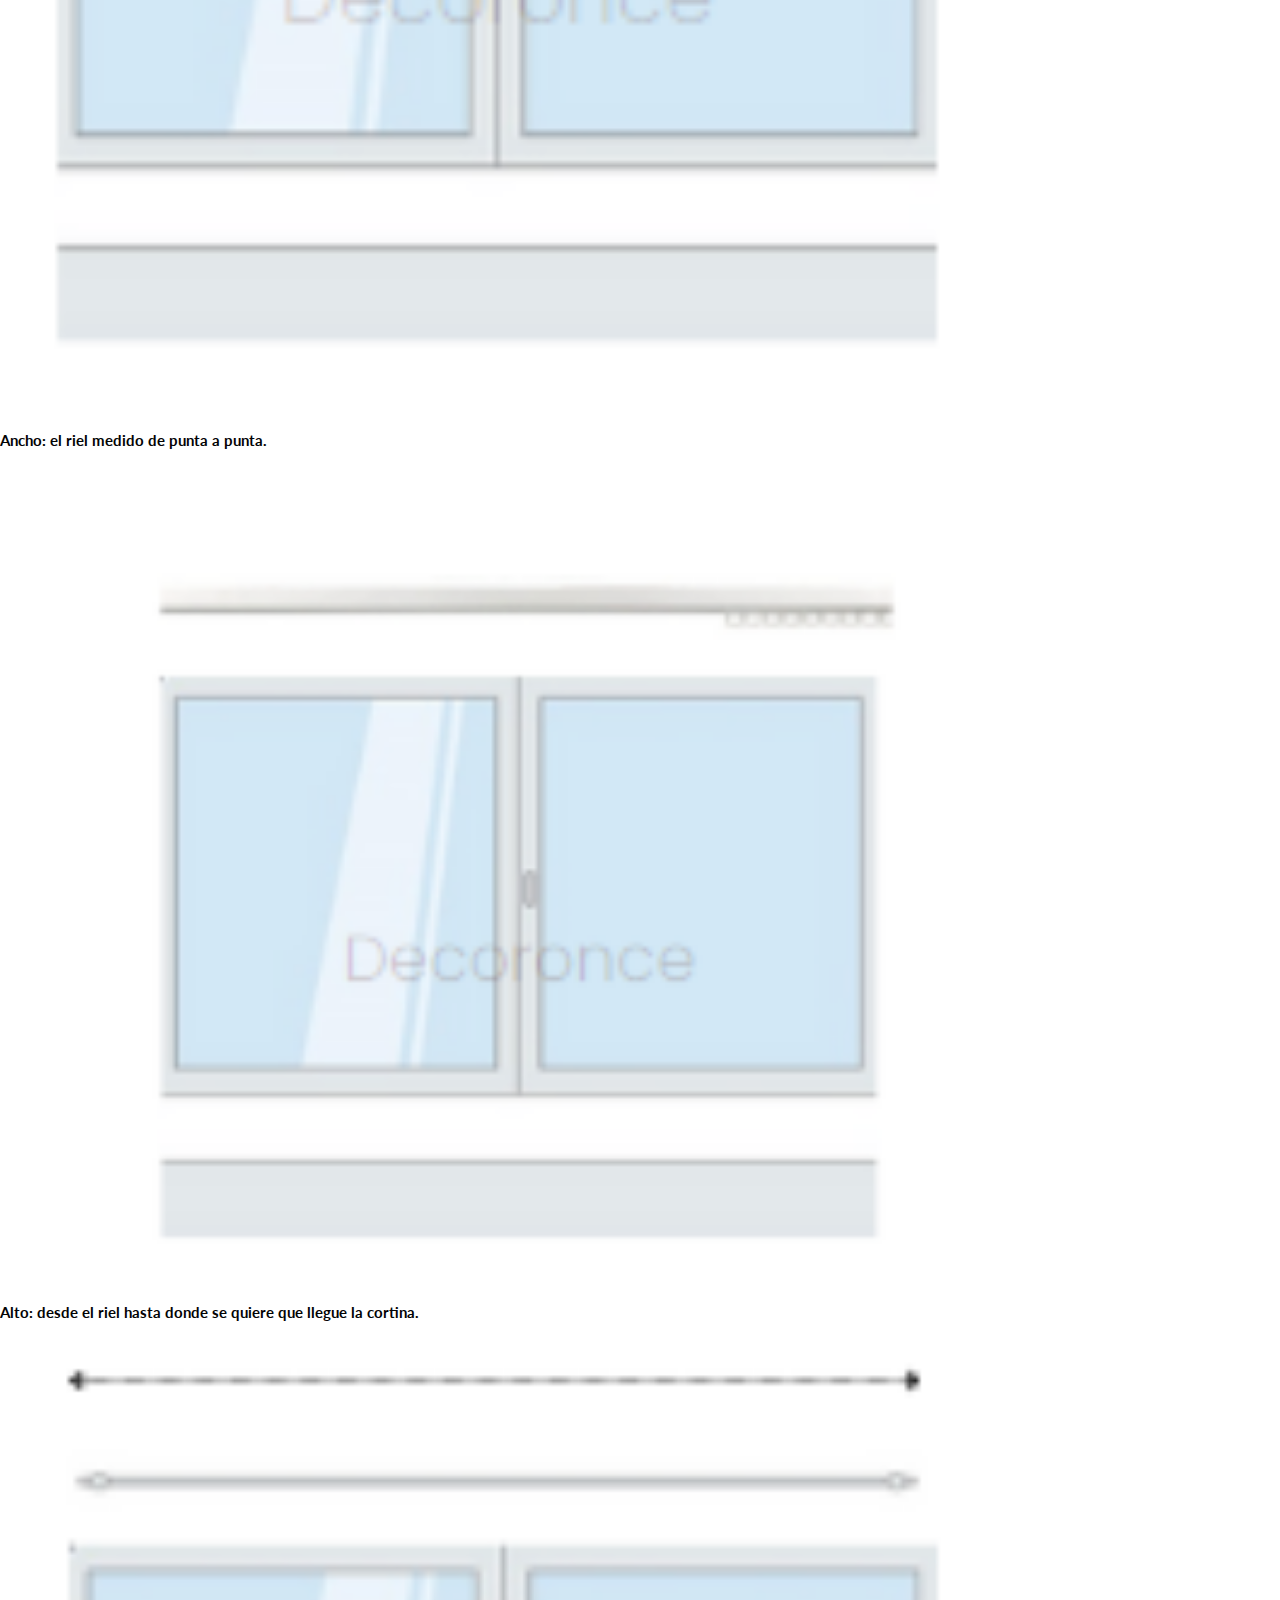
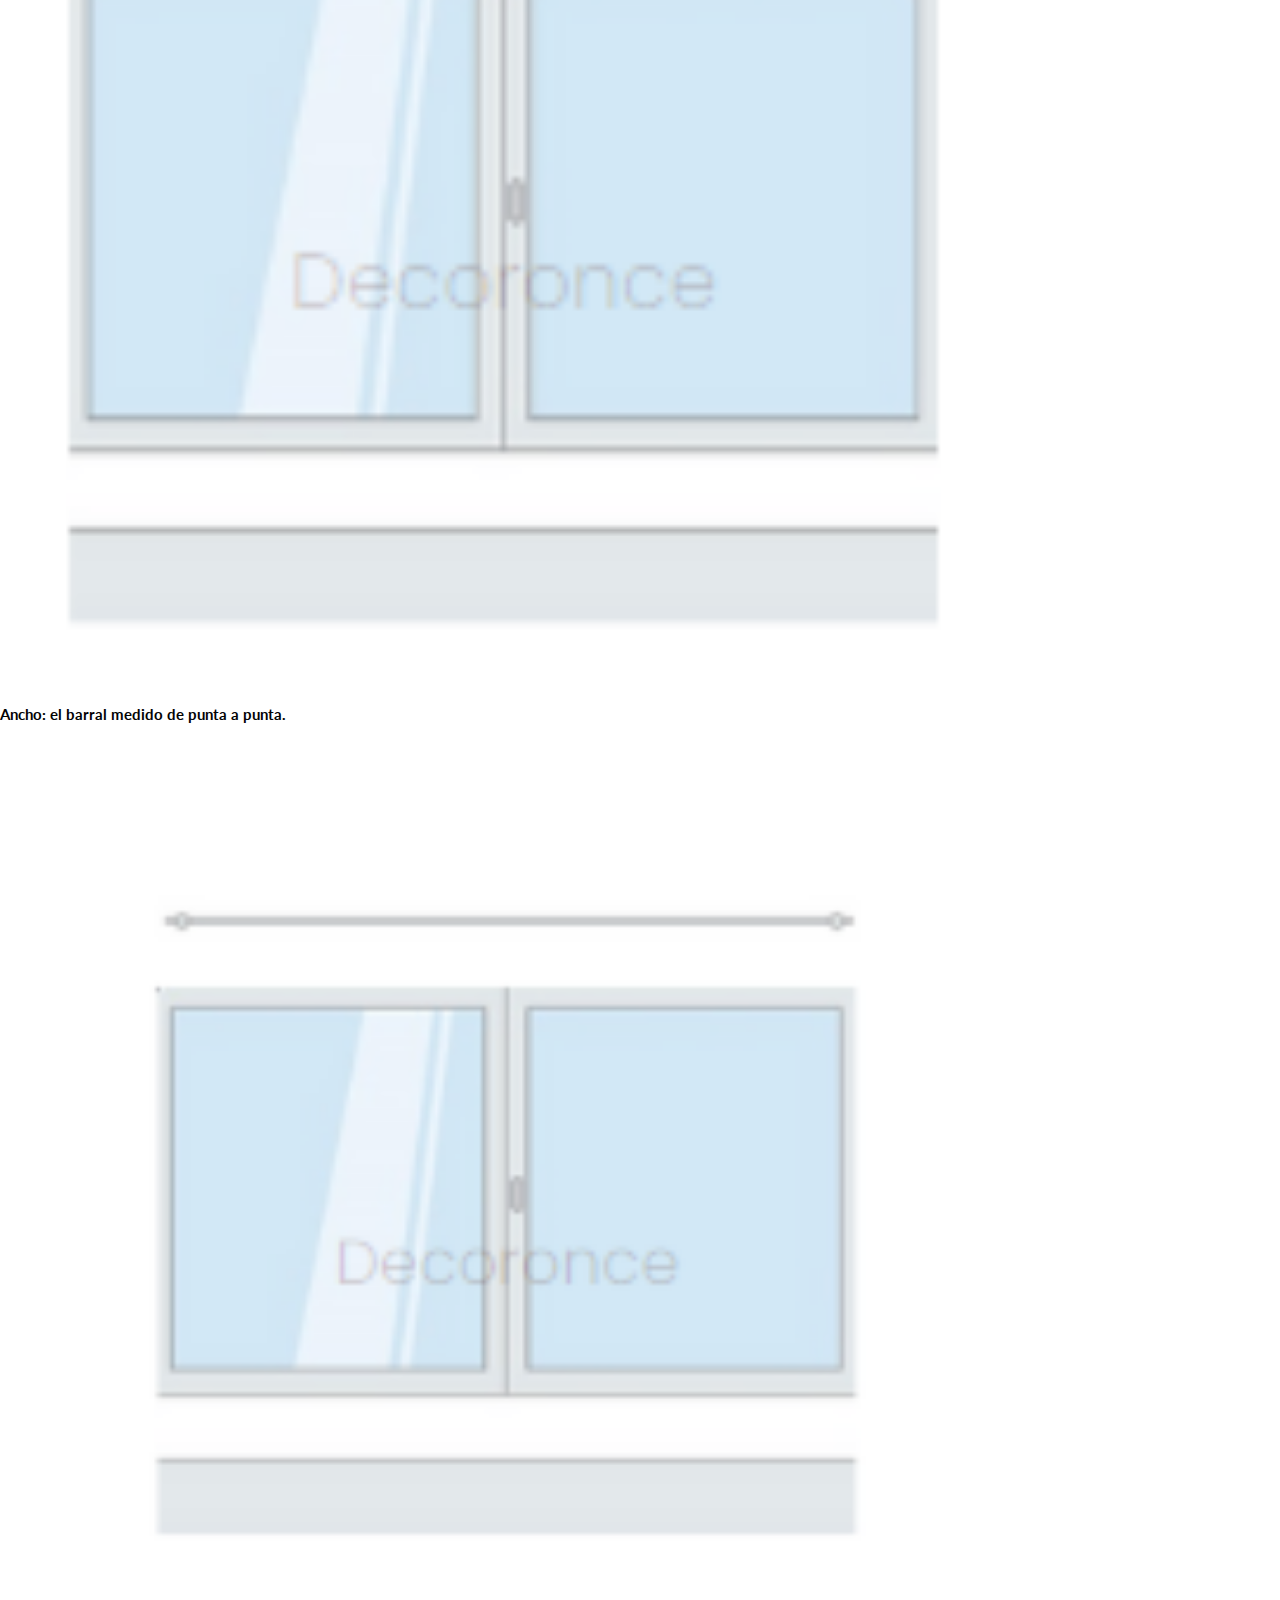
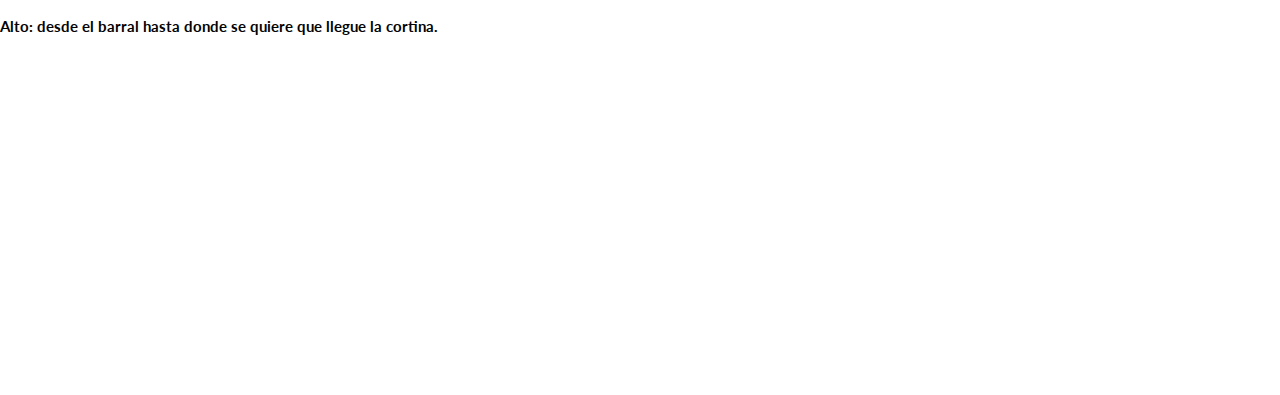
<file: medir.html>
<!DOCTYPE html>
<html lang="es">
<head>
    <meta charset="UTF-8">
    <meta http-equiv="X-UA-Compatible" content="IE=edge">
    <meta name="viewport" content="width=device-width, initial-scale=1.0">
    <meta name="description" content="Vesti tus ambientes con las cortinas de Decoronce. Las cortinas de gasas, voile de lino, blackout y muchas opciones más">
    <meta name="keywords" content="cortinas,confeccion,telas,voile,gasas,once">
    <title>Medidas | Decoronce</title>
    <link rel="icon" href="./Imagenes/icono-decoronce2.png">

    <!--Iconos-->
    <link rel="stylesheet" href="https://unicons.iconscout.com/release/v4.0.0/css/line.css">
    
    <!--Bootstrap-->
    <link href="https://cdn.jsdelivr.net/npm/bootstrap@5.0.2/dist/css/bootstrap.min.css" rel="stylesheet" integrity="sha384-EVSTQN3/azprG1Anm3QDgpJLIm9Nao0Yz1ztcQTwFspd3yD65VohhpuuCOmLASjC" crossorigin="anonymous">
    
    <link rel="preconnect" href="https://fonts.googleapis.com">
    <link rel="preconnect" href="https://fonts.gstatic.com" crossorigin>
    <link href="https://fonts.googleapis.com/css2?family=Lato:wght@300&display=swap" rel="stylesheet">
    
    <!--Animate CSS-->
    <link rel="stylesheet" href="https://cdnjs.cloudflare.com/ajax/libs/animate.css/4.1.1/animate.min.css">

    <!--Estilos CSS-->
    <link rel="stylesheet" href="estilos.css">

</head>
<body>
    <header>
        <nav class="navbar navbar-expand-lg navbar-light bg-light">
            <div class="container-fluid">
                <a href="./index.html">
                    <img class="navbar-brand" src="Imagenes/icono-decoronce2.png">
                </a>
                <button class="navbar-toggler" type="button" data-bs-toggle="collapse"
                    data-bs-target="#navbarSupportedContent" aria-controls="navbarSupportedContent"
                    aria-expanded="false" aria-label="Toggle navigation">
                    <span class="navbar-toggler-icon"></span>
                </button>
                <div class="collapse navbar-collapse" id="navbarSupportedContent">
                    <ul class="navbar-nav me-auto mb-2 mb-lg-0">
                        <li class="nav-item active">
                            <a class="nav-link" href="./index.html">Inicio</a>
                        </li>
                        <li class="nav-item">
                            <a class="nav-link" href="./nosotros.html">Nosotros</a>
                        </li>
                        <li class="nav-item">
                            <a class="nav-link" href="./medir.html">Cómo medir tus cortinas</a>
                        </li>
                        <li class="nav-item">
                            <a class="nav-link" href="./trabajos.html">Nuestros trabajos</a>
                        </li>
                    </ul>
                </div>
            </div>
        </nav>
    </header>
    <main>
        <section>
            <div class="container">
                <h2 class="text-center mt-2">Para cortinas de riel o barral sin sistema instalado</h2>
                <div class="row text-center justify-content-center ventanas">
                    <div class="col-6 col-sm-3 ">
                        <img src="Imagenes/medirCortinas/sin-sist-instalado-ancho1.png" alt="">
                        <h3 class="">Ancho: de marco a marco de la ventana sumando 10 cm a cada lado.</h3>
                    </div>
                    <div class="col-6 col-sm-3 ">
                        <img class="" src="Imagenes/medirCortinas/sin-sist-instalado-ancho2.png" alt="">
                        <h3 class="pt-3">Ancho: de pared a pared.</h3>
                    </div>
                </div>
                <div class="row text-center justify-content-center ventanas">
                    <div class="col-6 col-sm-3 ">
                        <img src="Imagenes/medirCortinas/sin-sist-instalado-alto1.png" alt="">
                        <h3>Alto: del tapa rollo hasta donde se quiere que llegue la cortina.Ej: hasta el piso, mitad de zócalo,etc. </h3>
                    </div>
                    <div class="col-6 col-sm-3">
                        <img src="Imagenes/medirCortinas/sin-sist-instalado-alto2.png" alt="">
                        <h3 class="pt-3">Alto: del techo hasta donde se quiere que llegue la cortina. </h3>
                    </div>
                    <div class="col-6 col-sm-3">
                        <img src="Imagenes/medirCortinas/sin-sist-instalado-alto3.png" alt="">
                        <h3>Alto: altura a elección. </h3>
                    </div>
                </div>
            </div>
            <div class="container">
                <h2 class="text-center mt-2">Para cortinas de riel o barral instalados</h2>
                <div class="row text-center justify-content-center  ventanas">
                    <div class="col-6 col-sm-3 ">
                        <img src="Imagenes/medirCortinas/riel-instalado-ancho.png" alt="">
                        <h3>Ancho: el riel medido de punta a punta.</h3>
                    </div>
                    <div class="col-6 col-sm-3">
                        <img src="Imagenes/medirCortinas/riel-instalado-alto.png" alt="">
                        <h3 class="pt-4">Alto: desde el riel hasta donde se quiere que llegue la cortina.</h3>
                    </div>
                </div>
                <div class="row text-center justify-content-center  ventanas">
                    <div class="col-6 col-sm-3 ">
                        <img src="Imagenes/medirCortinas/barral-instalado-ancho.png" alt="">
                        <h3>Ancho: el barral medido de punta a punta. </h3>
                    </div>
                    <div class="col-6 col-sm-3">
                        <img src="Imagenes/medirCortinas/barral-instalado-alto.png" alt="">
                        <h3 class="pt-3">Alto: desde el barral hasta donde se quiere que llegue la cortina. </h3>
                    </div>
                </div>
            </div>
        </section>

    </main>
    <footer>
        <div class="parteAbajo wow animate__animated animate__zoomIn ">
            <h3> <i class="uil uil-map-marker"></i>Azcuénaga 419, CABA</h3>
            <h3> <i class="uil uil-phone"></i> 4952-8742 / 4951-4244</h3>
            <h3>
                <a href="https://api.whatsapp.com/send?phone=5491124517095&amp;text=Hola%2C%20me%20gustar%C3%ADa%20recibir%20informaci%C3%B3n%20sobre%20los%20productos" target="_blank"><i class="uil uil-whatsapp"></i>       </a> 
            </i>  11-2451-7095</h3>
            <h3 class="text-center"><i class="uil uil-clock"></i> Lun a Vie de 08.30 hs a 17.00 hs y Sábados de 08.30 hs a 13.30 hs</h3>
            <h3 >Desarrollado por NataliSch
            </h3>
            <button id="topBtn"><i class="uil uil-angle-up"></i></button>
        </div>
    </footer>
    <script src="js/main.js"></script>

    <!--Bootstrap-->
    
    <script src="https://cdn.jsdelivr.net/npm/bootstrap@5.0.2/dist/js/bootstrap.bundle.min.js" integrity="sha384-MrcW6ZMFYlzcLA8Nl+NtUVF0sA7MsXsP1UyJoMp4YLEuNSfAP+JcXn/tWtIaxVXM" crossorigin="anonymous"></script>
    

    <!--Animate CSS-->
    <script src="WOW-master/dist/wow.min.js"></script>
    <script>
    new WOW().init();
    </script>
</body>
</html>
</file>
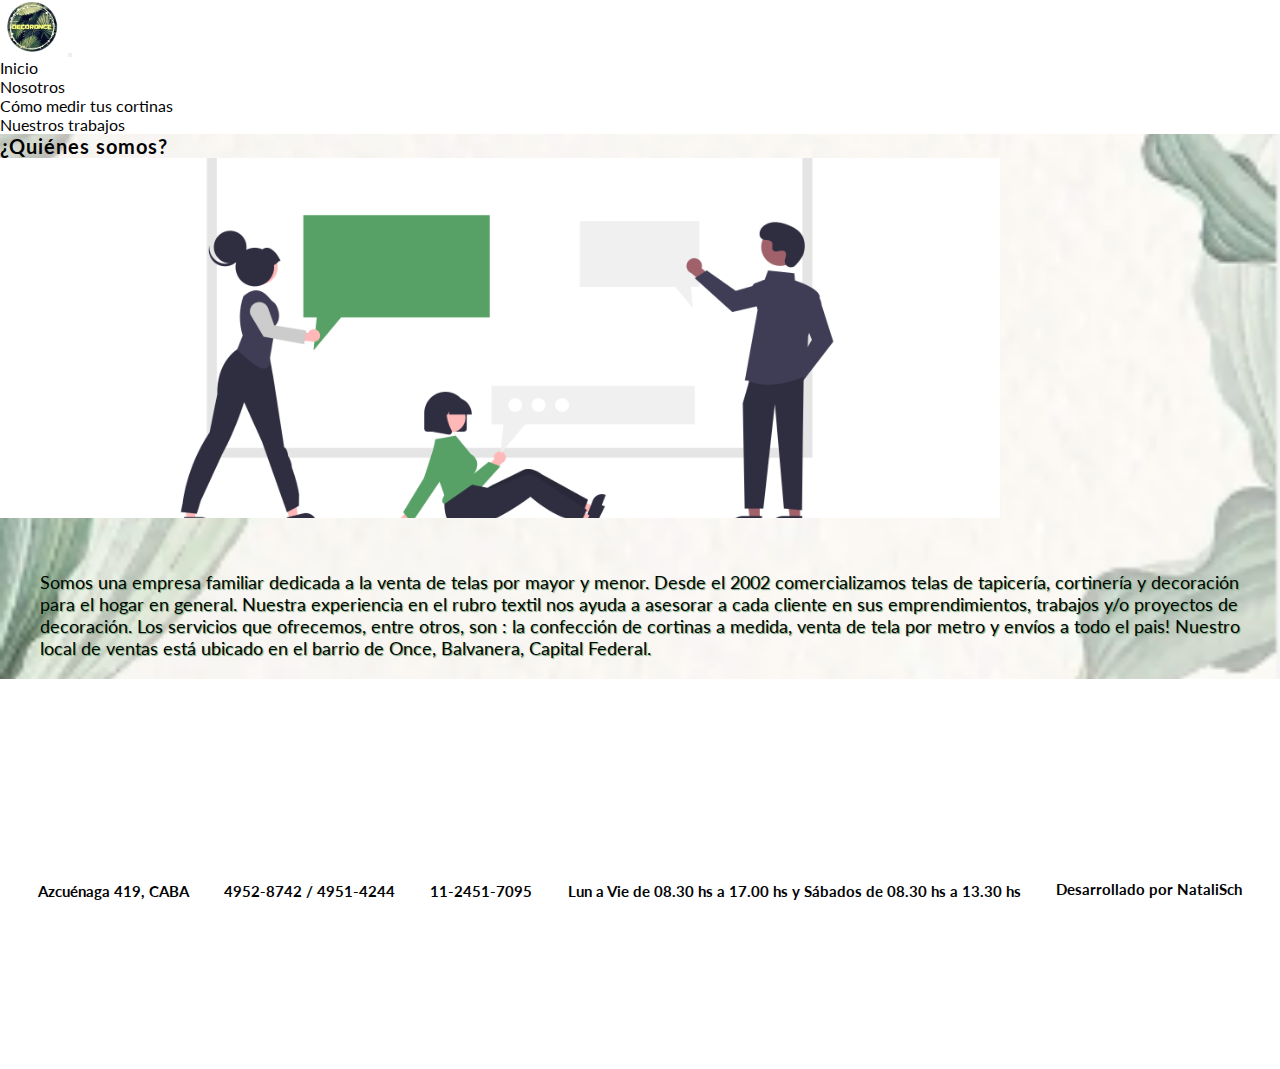
<file: nosotros.html>
<!DOCTYPE html>
<html lang="en">
<head>
    <meta charset="UTF-8">
    <meta http-equiv="X-UA-Compatible" content="IE=edge">
    <meta name="viewport" content="width=device-width, initial-scale=1.0">
    <meta name="description" content="Vesti tus ambientes con las cortinas de Decoronce. Las cortinas de gasas, voile de lino, blackout y muchas opciones más">
    <meta name="keywords" content="cortinas,confeccion,telas,voile,gasas,once">
    <title>Nosotros | Decoronce</title>

    <link rel="icon" href="./Imagenes/icono-decoronce2.png">

    <!--Iconos-->
    <link rel="stylesheet" href="https://unicons.iconscout.com/release/v4.0.0/css/line.css">
    
    <!--Bootstrap-->
    <link href="https://cdn.jsdelivr.net/npm/bootstrap@5.0.2/dist/css/bootstrap.min.css" rel="stylesheet" integrity="sha384-EVSTQN3/azprG1Anm3QDgpJLIm9Nao0Yz1ztcQTwFspd3yD65VohhpuuCOmLASjC" crossorigin="anonymous">
    
    <link rel="preconnect" href="https://fonts.googleapis.com">
    <link rel="preconnect" href="https://fonts.gstatic.com" crossorigin>
    <link href="https://fonts.googleapis.com/css2?family=Lato:wght@300&display=swap" rel="stylesheet">
    
    <!--Animate CSS-->
    <link
    rel="stylesheet"
    href="https://cdnjs.cloudflare.com/ajax/libs/animate.css/4.1.1/animate.min.css">



    <!--Estilos CSS-->
    <link rel="stylesheet" href="estilos.css">



</head>
<body>
    <header>
        <nav class="navbar navbar-expand-lg navbar-light bg-light">
            <div class="container-fluid">
                <a href="./index.html">
                    <img class="navbar-brand" src="Imagenes/icono-decoronce2.png" alt="decoronce Logo">
                </a>
                <button class="navbar-toggler" type="button" data-bs-toggle="collapse"
                    data-bs-target="#navbarSupportedContent" aria-controls="navbarSupportedContent"
                    aria-expanded="false" aria-label="Toggle navigation">
                    <span class="navbar-toggler-icon"></span>
                </button>
                <div class="collapse navbar-collapse" id="navbarSupportedContent">
                    <ul class="navbar-nav me-auto mb-2 mb-lg-0">
                        <li class="nav-item active">
                            <a class="nav-link" href="./index.html">Inicio</a>
                        </li>
                        <li class="nav-item">
                            <a class="nav-link" href="./nosotros.html">Nosotros</a>
                        </li>
                        <li class="nav-item">
                            <a class="nav-link" href="./medir.html">Cómo medir tus cortinas</a>
                        </li>
                        <li class="nav-item">
                            <a class="nav-link" href="./trabajos.html">Nuestros trabajos</a>
                        </li>
                    </ul>
                </div>
            </div>
        </nav>
    </header>
    <main class="mainNosotros">
        <h2 class="text-center p-3">
            ¿Quiénes somos?
        </h2>
        <div class="container">
            <img  class="fotoTeam" src="Imagenes/development.png" alt="">
        </div>
        <p class="text-center texto-nosotros">
            Somos una empresa familiar dedicada a la venta de telas por mayor y menor. Desde el 2002 comercializamos telas de tapicería, cortinería y decoración para el hogar en general. Nuestra experiencia en el rubro textil nos ayuda a asesorar a cada cliente en sus emprendimientos, trabajos y/o proyectos de decoración. Los servicios que ofrecemos, entre otros, son : la confección de cortinas a medida, venta de tela por metro y envíos a todo el pais! Nuestro local de ventas está ubicado en el barrio de Once, Balvanera, Capital Federal.
        </p>

    </main>
    <footer>
        <div class="parteAbajo wow animate__animated animate__zoomIn ">
            <h3> <i class="uil uil-map-marker"></i>Azcuénaga 419, CABA</h3>
            <h3> <i class="uil uil-phone"></i> 4952-8742 / 4951-4244</h3>
            <h3>
            <a href="https://api.whatsapp.com/send?phone=5491124517095&amp;text=Hola%2C%20me%20gustar%C3%ADa%20recibir%20informaci%C3%B3n%20sobre%20los%20productos" target="_blank"><i class="uil uil-whatsapp"></i>       </a> 
            </i>  11-2451-7095</h3>
            <h3 class="text-center"><i class="uil uil-clock"></i> Lun a Vie de 08.30 hs a 17.00 hs y Sábados de 08.30 hs a 13.30 hs</h3>
            <h3 >Desarrollado por NataliSch
            </h3>
            <button id="topBtn"><i class="uil uil-angle-up"></i></button>
        </div>



    </footer>
    
    <script src="js/main.js"></script>

    <!--Bootstrap-->
    
    <script src="https://cdn.jsdelivr.net/npm/bootstrap@5.0.2/dist/js/bootstrap.bundle.min.js" integrity="sha384-MrcW6ZMFYlzcLA8Nl+NtUVF0sA7MsXsP1UyJoMp4YLEuNSfAP+JcXn/tWtIaxVXM" crossorigin="anonymous"></script>
    

    <!--Animate CSS-->
    <script src="WOW-master/dist/wow.min.js"></script>
    <script>
    new WOW().init();
    </script>



</body>
</html>
</file>
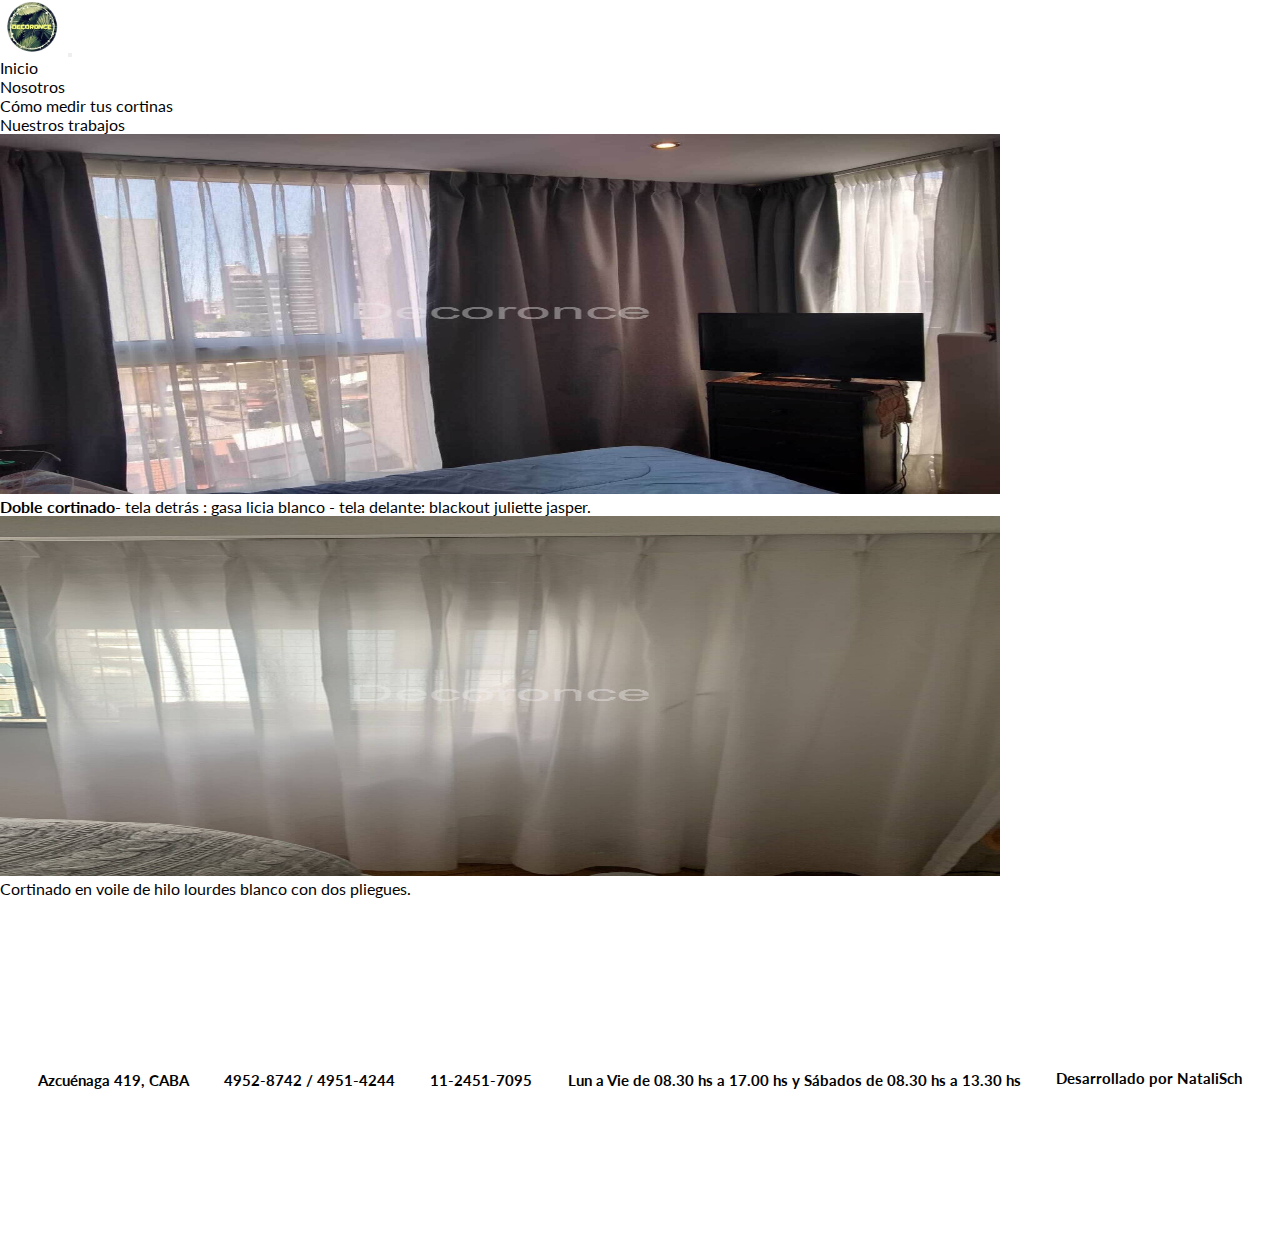
<file: trabajos.html>
<!DOCTYPE html>
<html lang="es">
<head>
    <meta charset="UTF-8">
    <meta http-equiv="X-UA-Compatible" content="IE=edge">
    <meta name="viewport" content="width=device-width, initial-scale=1.0">
    <meta name="description" content="Vesti tus ambientes con las cortinas de Decoronce. Las cortinas de gasas, voile de lino, blackout y muchas opciones más">
    <meta name="keywords" content="cortinas,confeccion,telas,voile,gasas,once">
    <title>Cortinas | Decoronce</title>
    <link rel="icon" href="./Imagenes/icono-decoronce2.png">

    <!--Iconos-->
    <link rel="stylesheet" href="https://unicons.iconscout.com/release/v4.0.0/css/line.css">
    
    <!--Bootstrap-->
    <link href="https://cdn.jsdelivr.net/npm/bootstrap@5.0.2/dist/css/bootstrap.min.css" rel="stylesheet" integrity="sha384-EVSTQN3/azprG1Anm3QDgpJLIm9Nao0Yz1ztcQTwFspd3yD65VohhpuuCOmLASjC" crossorigin="anonymous">
    
    <link rel="preconnect" href="https://fonts.googleapis.com">
    <link rel="preconnect" href="https://fonts.gstatic.com" crossorigin>
    <link href="https://fonts.googleapis.com/css2?family=Lato:wght@300&display=swap" rel="stylesheet">
    
    <!--Animate CSS-->
    <link rel="stylesheet" href="https://cdnjs.cloudflare.com/ajax/libs/animate.css/4.1.1/animate.min.css">

    <!--Estilos CSS-->
    <link rel="stylesheet" href="estilos.css">

</head>
<body>
    <header>
        <nav class="navbar navbar-expand-lg navbar-light bg-light">
            <div class="container-fluid">
                <a href="./index.html">
                    <img class="navbar-brand" src="Imagenes/icono-decoronce2.png">
                </a>
                <button class="navbar-toggler" type="button" data-bs-toggle="collapse"
                    data-bs-target="#navbarSupportedContent" aria-controls="navbarSupportedContent"
                    aria-expanded="false" aria-label="Toggle navigation">
                    <span class="navbar-toggler-icon"></span>
                </button>
                <div class="collapse navbar-collapse" id="navbarSupportedContent">
                    <ul class="navbar-nav me-auto mb-2 mb-lg-0">
                        <li class="nav-item active">
                            <a class="nav-link" href="./index.html">Inicio</a>
                        </li>
                        <li class="nav-item">
                            <a class="nav-link" href="./nosotros.html">Nosotros</a>
                        </li>
                        <li class="nav-item">
                            <a class="nav-link" href="./medir.html">Cómo medir tus cortinas</a>
                        </li>
                        <li class="nav-item">
                            <a class="nav-link" href="./trabajos.html">Nuestros trabajos</a>
                        </li>
                    </ul>
                </div>
            </div>
        </nav>
    </header>
    <main>
        <section class=" fotos container">
            <div class="row">
                <div class="col-sm-4 wow animate__animated animate__flipInX  ">
                    <img src="Imagenes/trabajos/cortinas-terminadas1.jpg" alt="">
                    <p class="text-center mt-2"> <b>Doble cortinado</b>- tela detrás : gasa licia blanco - tela delante: blackout juliette jasper.</p>
                </div>
                <div class="col-sm-4 wow animate__animated animate__flipInX ">
                    <img src="Imagenes/trabajos/cortinas-terminadas2.jpg" alt="">
                    <p class="text-center mt-2">Cortinado en voile de hilo lourdes blanco con dos pliegues.</p>
    
                </div>
                <!-- <div class="col-sm-4 wow animate__animated  animate__flipInX ">
                    <img src="Imagenes/trabajos/cortinas-terminadas3.jpg" alt="">
                    <p class="text-center mt-2">Gasa tusor natural con dos pliegues.</p>
                </div> -->
            </div>
        </section>
    </main>
    <footer>
        <div class="parteAbajo wow animate__animated animate__zoomIn ">
            <h3> <i class="uil uil-map-marker"></i>Azcuénaga 419, CABA</h3>
            <h3> <i class="uil uil-phone"></i> 4952-8742 / 4951-4244</h3>
            <h3>
                <a href="https://api.whatsapp.com/send?phone=5491124517095&amp;text=Hola%2C%20me%20gustar%C3%ADa%20recibir%20informaci%C3%B3n%20sobre%20los%20productos" target="_blank"><i class="uil uil-whatsapp"></i>       </a> 
            </i>  11-2451-7095</h3>
            <h3 class="text-center"><i class="uil uil-clock"></i> Lun a Vie de 08.30 hs a 17.00 hs y Sábados de 08.30 hs a 13.30 hs</h3>
            <h3 >Desarrollado por NataliSch
            </h3>
            <button id="topBtn"><i class="uil uil-angle-up"></i></button>
        </div>
    </footer>
    <script src="js/main.js"></script>

    <!--Bootstrap-->
    
    <script src="https://cdn.jsdelivr.net/npm/bootstrap@5.0.2/dist/js/bootstrap.bundle.min.js" integrity="sha384-MrcW6ZMFYlzcLA8Nl+NtUVF0sA7MsXsP1UyJoMp4YLEuNSfAP+JcXn/tWtIaxVXM" crossorigin="anonymous"></script>
    

    <!--Animate CSS-->
    <script src="WOW-master/dist/wow.min.js"></script>
    <script>
    new WOW().init();
    </script>


</body>
</html>
</file>
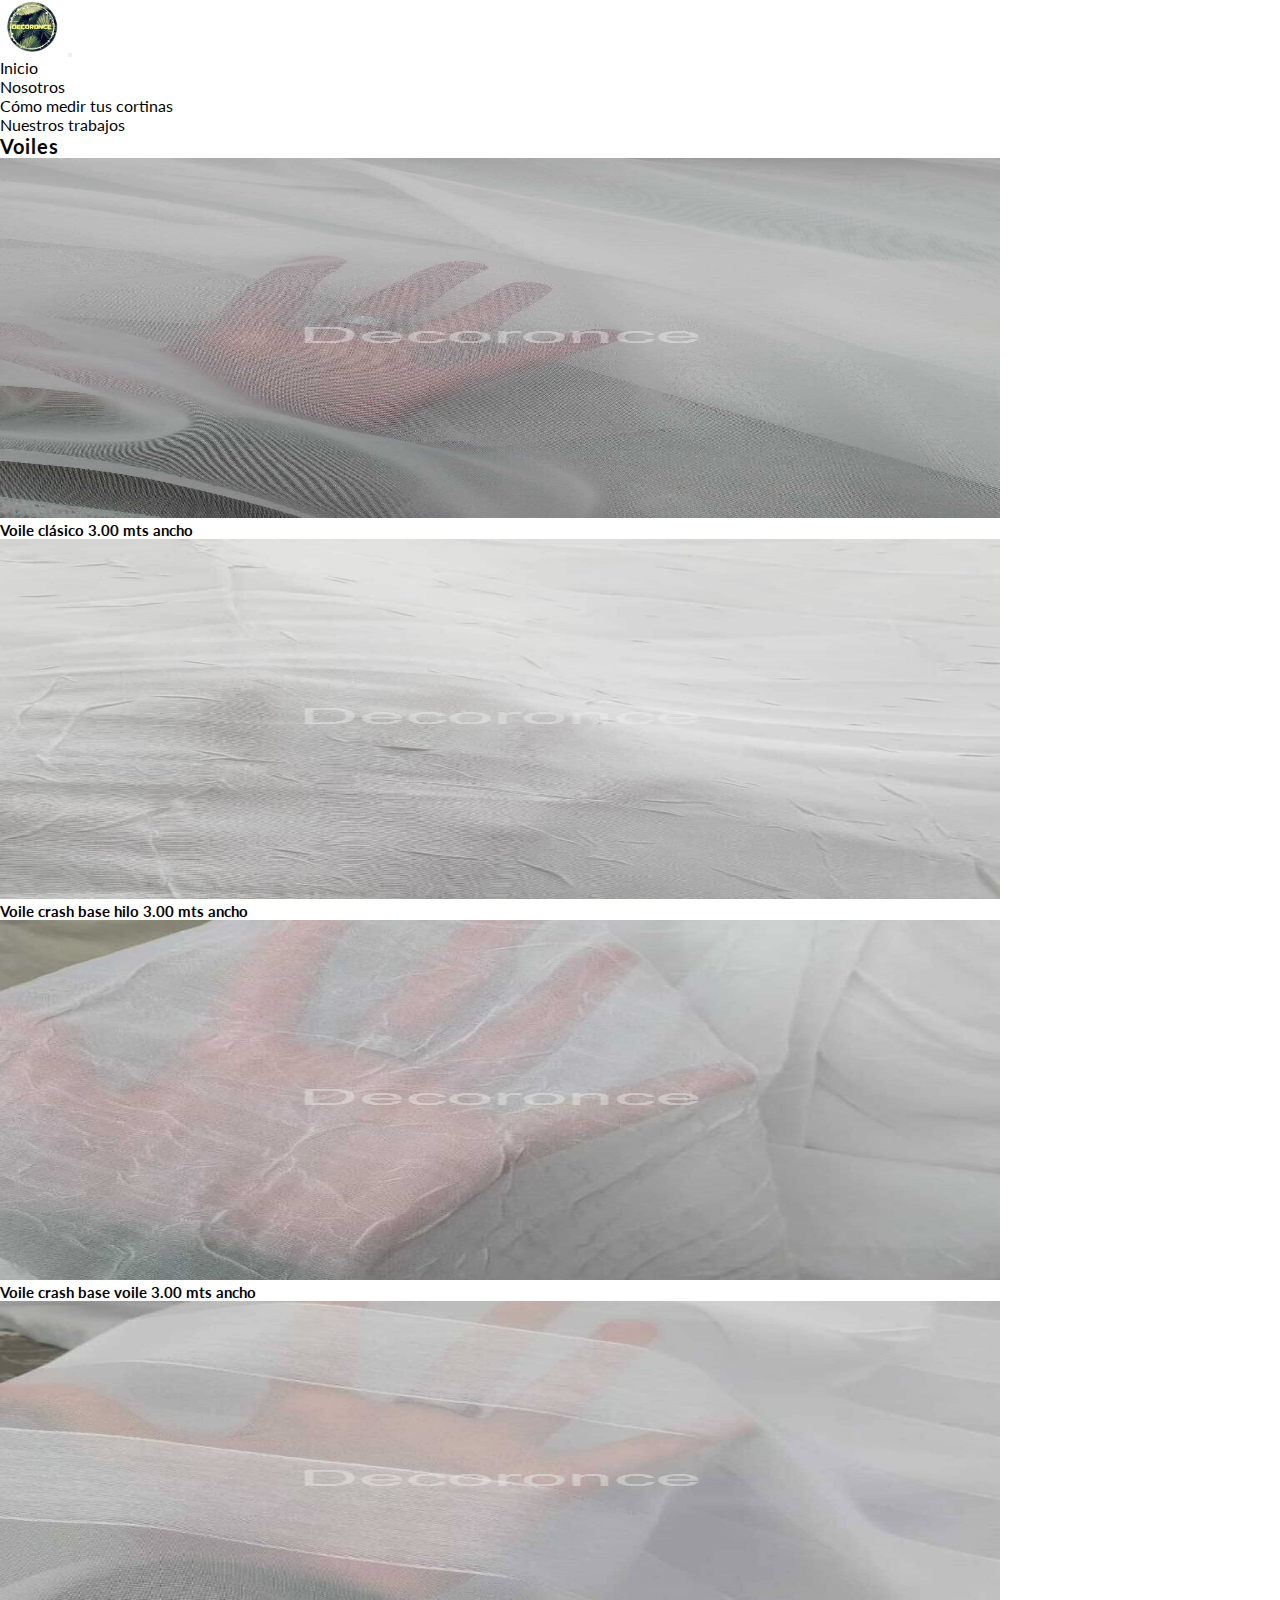
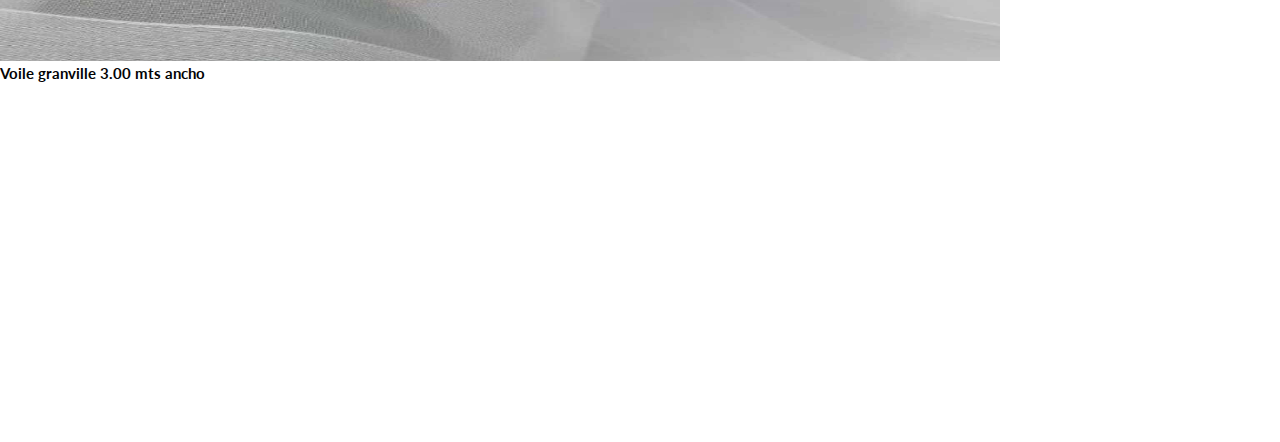
<file: voileClasico.html>
<!DOCTYPE html>
<html lang="es">
<head>
    <meta charset="UTF-8">
    <meta http-equiv="X-UA-Compatible" content="IE=edge">
    <meta name="viewport" content="width=device-width, initial-scale=1.0">
    <meta name="viewport" content="width=device-width, initial-scale=1.0">
    <meta name="description" content="Vesti tus ambientes con las cortinas de Decoronce. Las cortinas de gasas, voile de lino, blackout y muchas opciones más">
    <meta name="keywords" content="cortinas,confeccion,telas,voile,gasas,once">
    <title>Voiles | Decoronce</title>

    <link rel="icon" href="./Imagenes/icono-decoronce2.png">

    <!--Iconos-->
    <link rel="stylesheet" href="https://unicons.iconscout.com/release/v4.0.0/css/line.css">
    
    <!--Bootstrap-->
    <link href="https://cdn.jsdelivr.net/npm/bootstrap@5.0.2/dist/css/bootstrap.min.css" rel="stylesheet" integrity="sha384-EVSTQN3/azprG1Anm3QDgpJLIm9Nao0Yz1ztcQTwFspd3yD65VohhpuuCOmLASjC" crossorigin="anonymous">
    
    <link rel="preconnect" href="https://fonts.googleapis.com">
    <link rel="preconnect" href="https://fonts.gstatic.com" crossorigin>
    <link href="https://fonts.googleapis.com/css2?family=Lato:wght@300&display=swap" rel="stylesheet">
    
    <!--Animate CSS-->
    <link
    rel="stylesheet"
    href="https://cdnjs.cloudflare.com/ajax/libs/animate.css/4.1.1/animate.min.css">



    <!--Estilos CSS-->
    <link rel="stylesheet" href="estilos.css">

</head>
<body>
    <header>
        <nav class="navbar navbar-expand-lg navbar-light bg-light">
            <div class="container-fluid">
                <a href="./index.html">
                    <img class="navbar-brand" src="Imagenes/icono-decoronce2.png">
                </a>
                <button class="navbar-toggler" type="button" data-bs-toggle="collapse"
                    data-bs-target="#navbarSupportedContent" aria-controls="navbarSupportedContent"
                    aria-expanded="false" aria-label="Toggle navigation">
                    <span class="navbar-toggler-icon"></span>
                </button>
                <div class="collapse navbar-collapse" id="navbarSupportedContent">
                    <ul class="navbar-nav me-auto mb-2 mb-lg-0">
                        <li class="nav-item active">
                            <a class="nav-link" href="./index.html">Inicio</a>
                        </li>
                        <li class="nav-item">
                            <a class="nav-link" href="./nosotros.html">Nosotros</a>
                        </li>
                        <li class="nav-item">
                            <a class="nav-link" href="./medir.html">Cómo medir tus cortinas</a>
                        </li>
                        <li class="nav-item">
                            <a class="nav-link" href="./trabajos.html">Nuestros trabajos</a>
                        </li>
                    </ul>
                </div>
            </div>
        </nav>
    </header>
    <main>
        <div class="ful-img" id="fulImgBox">
            <img src="Imagenes/TELAS/voileclasico/voile-clasico.jpg" id="fulImg" alt="">
            <span onclick="closeImg()">X</span>
        </div>

        <div>
            <h2 class="text-center">Voiles</h2>
        </div>
        <div class="fotos container">
            <div class="row">
                <div class="col-6 col-sm-3">
                    <img src="Imagenes/TELAS/voileclasico/voile-clasico.jpg" onclick="openFulImg(this.src)" alt="voile clasico">
                    <h3 class="mt-2 text-center" >Voile clásico 3.00 mts ancho</h3>
                </div>
                <div class="col-6 col-sm-3">
                    <img src="Imagenes/TELAS/voileclasico/voile-crash-base-hilo.jpg" onclick="openFulImg(this.src)" alt="voile crash base hilo">
                    <h3 class="mt-2 text-center">Voile crash base hilo 3.00 mts ancho </h3>
                </div>
                <div class="col-6 col-sm-3">
                    <img src="Imagenes/TELAS/voileclasico/voile-crash-base-voile.jpg" onclick="openFulImg(this.src)" alt="voile crash base voile">
                    <h3 class="mt-2 text-center">Voile crash base voile 3.00 mts ancho </h3>
                </div>
                <div class="col-6 col-sm-3">
                    <img src="Imagenes/TELAS/voileclasico/voile-granville.jpg" onclick="openFulImg(this.src)" alt="voile granville">
                    <h3 class="mt-2 text-center">Voile granville 3.00 mts ancho</h3>
                </div>
                <!--<div class="col-6 col-sm-3">
                    <img src="Imagenes/TELAS/voileclasico/voile-ticino.jpg" alt="voile ticino">
                    <h3 class="mt-2 text-center">Voile ticino 3.00 mts ancho</h3>
                </div>!-->
            </div>
        </div>    
    </main>
    <footer>
        <div class="parteAbajo wow animate__animated animate__zoomIn ">
            <h3> <i class="uil uil-map-marker"></i>Azcuénaga 419, CABA</h3>
            <h3> <i class="uil uil-phone"></i> 4952-8742 / 4951-4244</h3>
            <h3>
                <a href="https://api.whatsapp.com/send?phone=5491124517095&amp;text=Hola%2C%20me%20gustar%C3%ADa%20recibir%20informaci%C3%B3n%20sobre%20los%20productos" target="_blank"><i class="uil uil-whatsapp"></i>       </a> 
            </i>  11-2451-7095</h3>
            <h3 class="text-center"><i class="uil uil-clock"></i> Lun a Vie de 08.30 hs a 17.00 hs y Sábados de 08.30 hs a 13.30 hs</h3>
            <h3 >Desarrollado por NataliSch
            </h3>
            <button id="topBtn"><i class="uil uil-angle-up"></i></button>
        </div>
    </footer>
    <script src="js/main.js"></script>

    <!--Bootstrap-->
    
    <script src="https://cdn.jsdelivr.net/npm/bootstrap@5.0.2/dist/js/bootstrap.bundle.min.js" integrity="sha384-MrcW6ZMFYlzcLA8Nl+NtUVF0sA7MsXsP1UyJoMp4YLEuNSfAP+JcXn/tWtIaxVXM" crossorigin="anonymous"></script>
    

    <!--Animate CSS-->
    <script src="WOW-master/dist/wow.min.js"></script>
    <script>
    new WOW().init();
    </script>


</body>
</html>
</file>
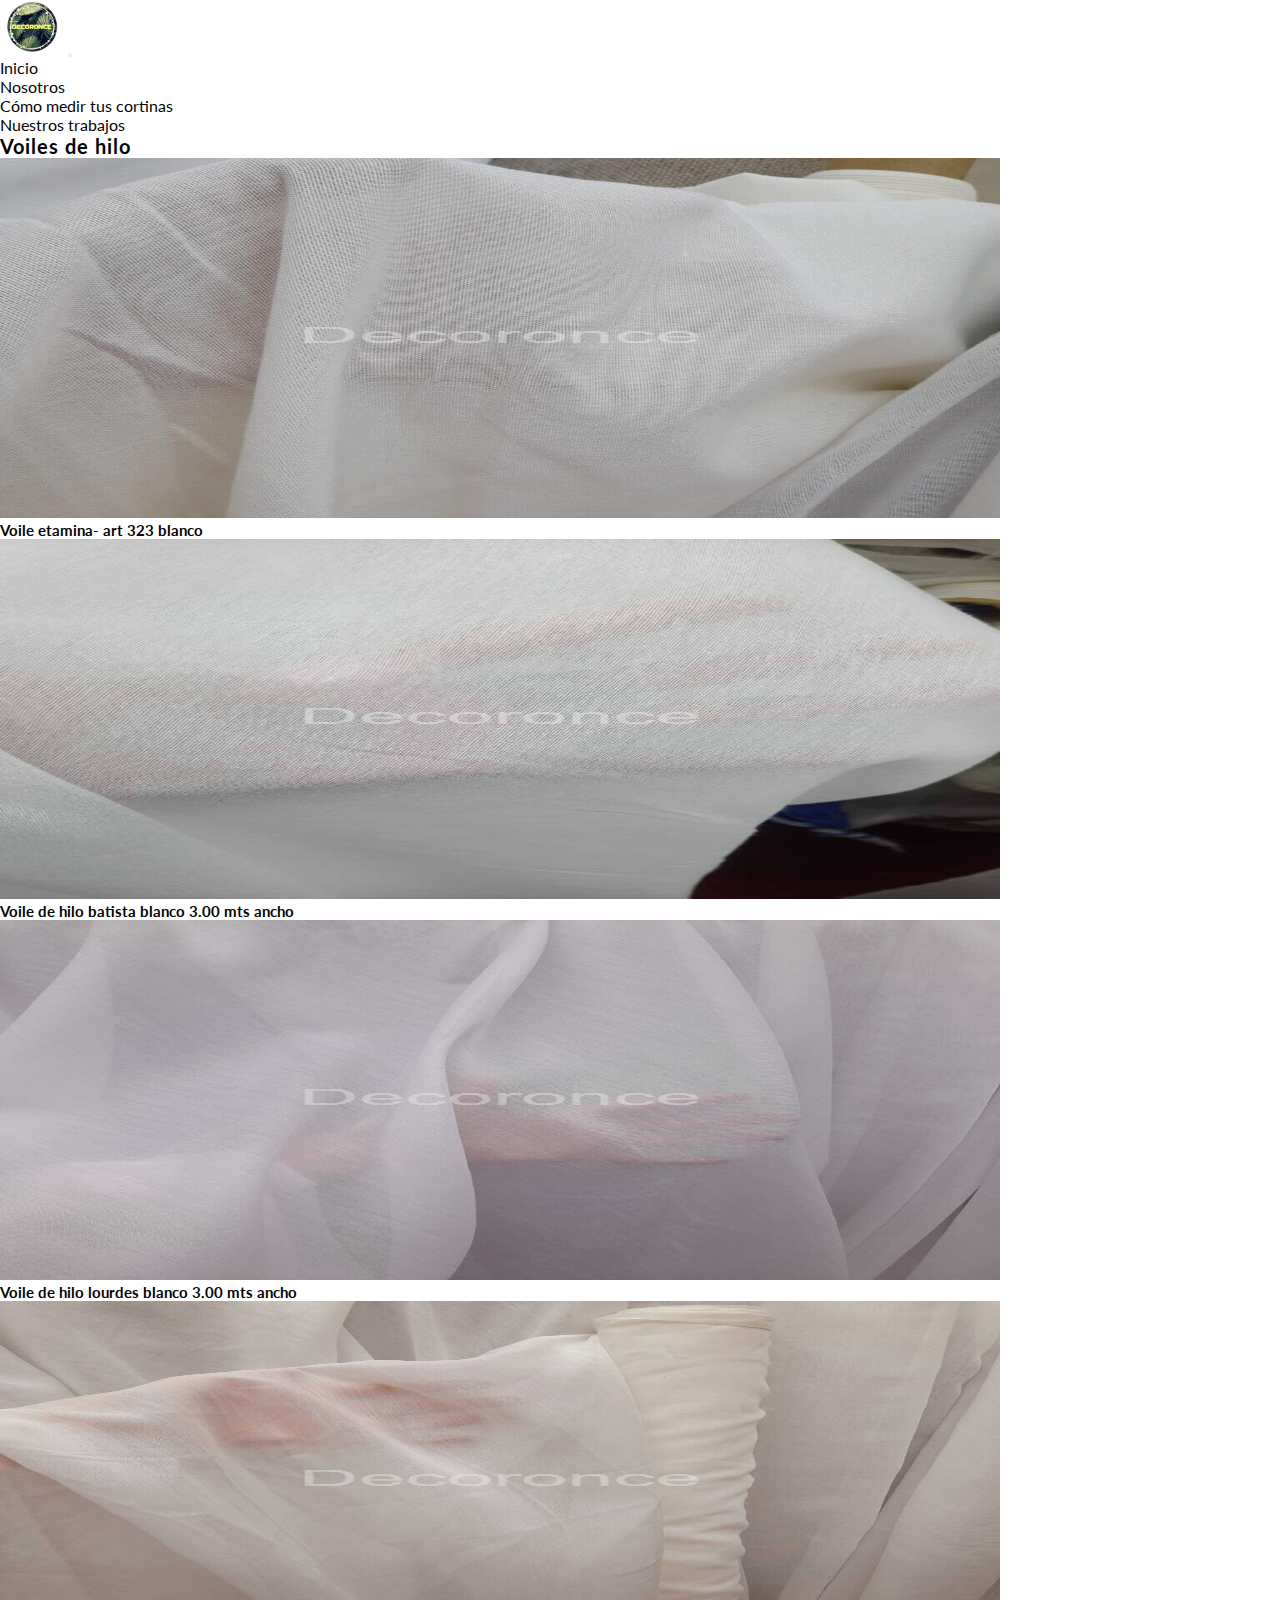
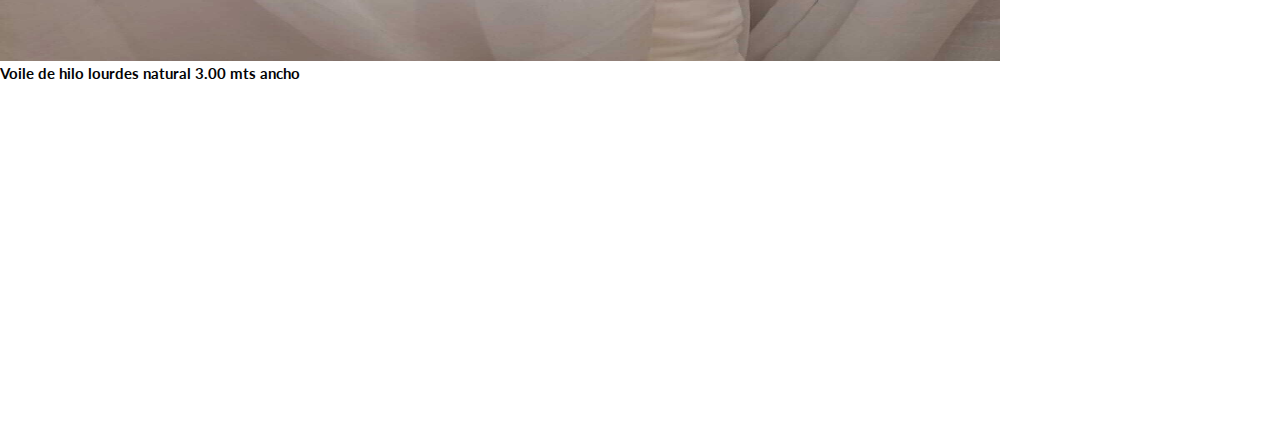
<file: voileDeHilo.html>
<!DOCTYPE html>
<html lang="es">
<head>
    <meta charset="UTF-8">
    <meta http-equiv="X-UA-Compatible" content="IE=edge">
    <meta name="viewport" content="width=device-width, initial-scale=1.0">
    <meta name="viewport" content="width=device-width, initial-scale=1.0">
    <meta name="description" content="Vesti tus ambientes con las cortinas de Decoronce. Las cortinas de gasas, voile de lino, blackout y muchas opciones más">
    <meta name="keywords" content="cortinas,confeccion,telas,voile,gasas,once">
    <title>Voiles de hilo | Decoronce</title>

    <link rel="icon" href="./Imagenes/icono-decoronce2.png">

    <!--Iconos-->
    <link rel="stylesheet" href="https://unicons.iconscout.com/release/v4.0.0/css/line.css">
    
    <!--Bootstrap-->
    <link href="https://cdn.jsdelivr.net/npm/bootstrap@5.0.2/dist/css/bootstrap.min.css" rel="stylesheet" integrity="sha384-EVSTQN3/azprG1Anm3QDgpJLIm9Nao0Yz1ztcQTwFspd3yD65VohhpuuCOmLASjC" crossorigin="anonymous">
    
    <link rel="preconnect" href="https://fonts.googleapis.com">
    <link rel="preconnect" href="https://fonts.gstatic.com" crossorigin>
    <link href="https://fonts.googleapis.com/css2?family=Lato:wght@300&display=swap" rel="stylesheet">
    
    <!--Animate CSS-->
    <link
    rel="stylesheet"
    href="https://cdnjs.cloudflare.com/ajax/libs/animate.css/4.1.1/animate.min.css">



    <!--Estilos CSS-->
    <link rel="stylesheet" href="estilos.css">

</head>
<body>
    <header>
        <nav class="navbar navbar-expand-lg navbar-light bg-light">
            <div class="container-fluid">
                <a href="./index.html">
                    <img class="navbar-brand" src="Imagenes/icono-decoronce2.png">
                </a>
                <button class="navbar-toggler" type="button" data-bs-toggle="collapse"
                    data-bs-target="#navbarSupportedContent" aria-controls="navbarSupportedContent"
                    aria-expanded="false" aria-label="Toggle navigation">
                    <span class="navbar-toggler-icon"></span>
                </button>
                <div class="collapse navbar-collapse" id="navbarSupportedContent">
                    <ul class="navbar-nav me-auto mb-2 mb-lg-0">
                        <li class="nav-item active">
                            <a class="nav-link" href="./index.html">Inicio</a>
                        </li>
                        <li class="nav-item">
                            <a class="nav-link" href="./nosotros.html">Nosotros</a>
                        </li>
                        <li class="nav-item">
                            <a class="nav-link" href="./medir.html">Cómo medir tus cortinas</a>
                        </li>
                        <li class="nav-item">
                            <a class="nav-link" href="./trabajos.html">Nuestros trabajos</a>
                        </li>
                    </ul>
                </div>
            </div>
        </nav>
    </header>
    <main>
        <div class="ful-img" id="fulImgBox">
            <img src="Imagenes/TELAS/voiledehilo/voile-etamina-323-1.jpg" id="fulImg" alt="">
            <span onclick="closeImg()">X</span>
        </div>

        <div>
            <h2 class="text-center">Voiles de hilo</h2>
        </div>
        <div class="fotos container">
            <div class="row">
                <div class="col-6 col-sm-3">
                    <img src="Imagenes/TELAS/voiledehilo/voile-etamina-323-1.jpg" onclick="openFulImg(this.src)" alt="voile etamina">
                    <h3 class="mt-2 text-center" >Voile etamina- art 323 blanco</h3>
                </div>
                <div class="col-6 col-sm-3">
                    <img src="Imagenes/TELAS/voiledehilo/voile-de-hilo-batista.jpg" onclick="openFulImg(this.src)" alt="voile de hilo batista">
                    <h3 class="mt-2 text-center">Voile de hilo batista blanco 3.00 mts ancho</h3>
                </div>
                <div class="col-6 col-sm-3">
                    <img src="Imagenes/TELAS/voiledehilo/voile-de-hilo-lourdes-blanco.jpg" onclick="openFulImg(this.src)"  alt="voile de hilo lourdes">
                    <h3 class="mt-2 text-center">Voile de hilo lourdes blanco 3.00 mts ancho</h3>
                </div>
                <div class="col-6 col-sm-3">
                    <img src="Imagenes/TELAS/voiledehilo/voile-de-hilo-lourdes-natural.jpg" onclick="openFulImg(this.src)" alt="voile de hilo lourdes">
                    <h3 class="mt-2 text-center">Voile de hilo lourdes natural 3.00 mts ancho</h3>
                </div>
            </div>
        </div>    
    </main>
    <footer>
        <div class="parteAbajo wow animate__animated animate__zoomIn ">
            <h3> <i class="uil uil-map-marker"></i>Azcuénaga 419, CABA</h3>
            <h3> <i class="uil uil-phone"></i> 4952-8742 / 4951-4244</h3>
            <h3>
                <a href="https://api.whatsapp.com/send?phone=5491124517095&amp;text=Hola%2C%20me%20gustar%C3%ADa%20recibir%20informaci%C3%B3n%20sobre%20los%20productos" target="_blank"><i class="uil uil-whatsapp"></i>       </a> 
            </i>  11-2451-7095</h3>
            <h3 class="text-center"><i class="uil uil-clock"></i> Lun a Vie de 08.30 hs a 17.00 hs y Sábados de 08.30 hs a 13.30 hs</h3>
            <h3 >Desarrollado por NataliSch
            </h3>
            <button id="topBtn"><i class="uil uil-angle-up"></i></button>
        </div>
    </footer>
    <script src="js/main.js"></script>

    <!--Bootstrap-->
    
    <script src="https://cdn.jsdelivr.net/npm/bootstrap@5.0.2/dist/js/bootstrap.bundle.min.js" integrity="sha384-MrcW6ZMFYlzcLA8Nl+NtUVF0sA7MsXsP1UyJoMp4YLEuNSfAP+JcXn/tWtIaxVXM" crossorigin="anonymous"></script>
    

    <!--Animate CSS-->
    <script src="WOW-master/dist/wow.min.js"></script>
    <script>
    new WOW().init();
    </script>


</body>
</html>
</file>
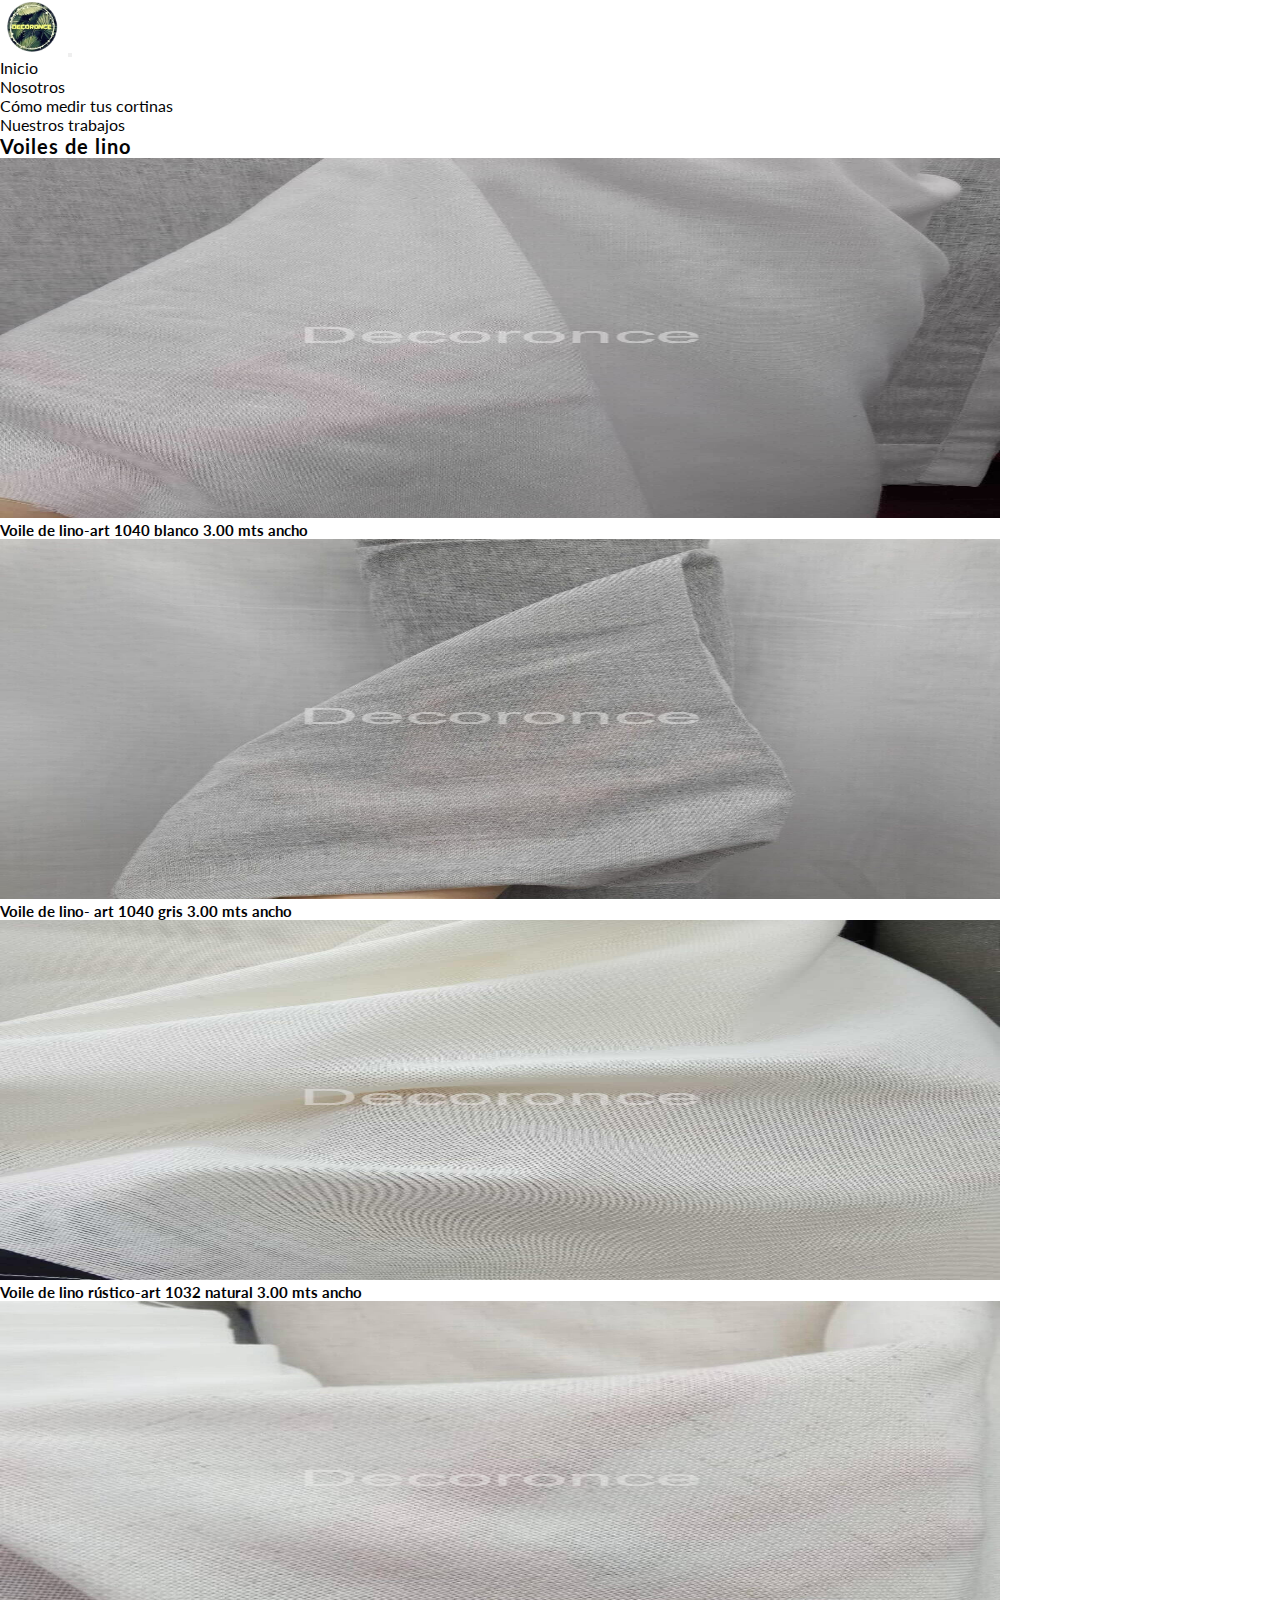
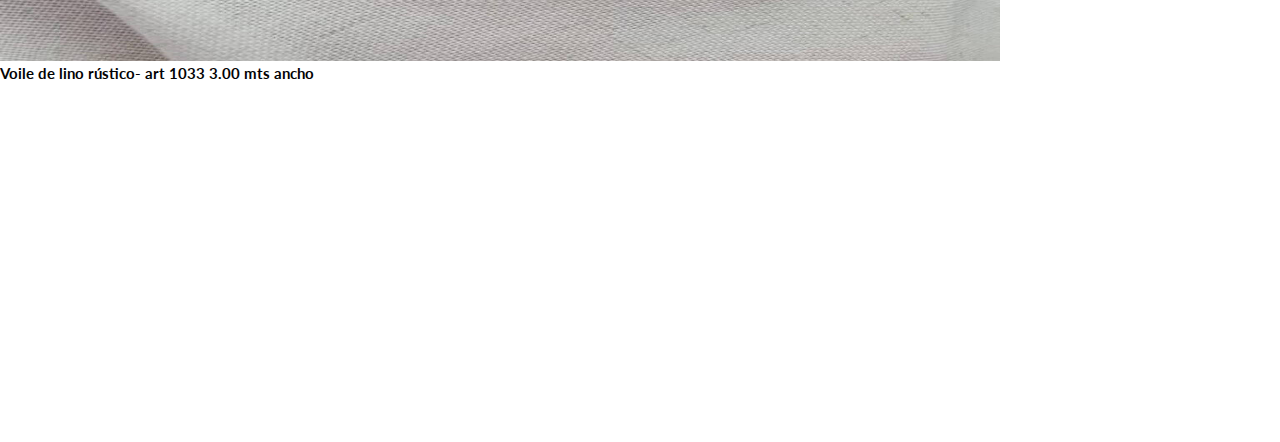
<file: voileDeLino.html>
<!DOCTYPE html>
<html lang="es">
<head>
    <meta charset="UTF-8">
    <meta http-equiv="X-UA-Compatible" content="IE=edge">
    <meta name="viewport" content="width=device-width, initial-scale=1.0">
    <meta name="viewport" content="width=device-width, initial-scale=1.0">
    <meta name="description" content="Vesti tus ambientes con las cortinas de Decoronce. Las cortinas de gasas, voile de lino, blackout y muchas opciones más">
    <meta name="keywords" content="cortinas,confeccion,telas,voile,gasas,once">
    <title>Voiles de lino | Decoronce</title>

    <link rel="icon" href="./Imagenes/icono-decoronce2.png">

    <!--Iconos-->
    <link rel="stylesheet" href="https://unicons.iconscout.com/release/v4.0.0/css/line.css">
    
    <!--Bootstrap-->
    <link href="https://cdn.jsdelivr.net/npm/bootstrap@5.0.2/dist/css/bootstrap.min.css" rel="stylesheet" integrity="sha384-EVSTQN3/azprG1Anm3QDgpJLIm9Nao0Yz1ztcQTwFspd3yD65VohhpuuCOmLASjC" crossorigin="anonymous">
    
    <link rel="preconnect" href="https://fonts.googleapis.com">
    <link rel="preconnect" href="https://fonts.gstatic.com" crossorigin>
    <link href="https://fonts.googleapis.com/css2?family=Lato:wght@300&display=swap" rel="stylesheet">
    
    <!--Animate CSS-->
    <link
    rel="stylesheet"
    href="https://cdnjs.cloudflare.com/ajax/libs/animate.css/4.1.1/animate.min.css">



    <!--Estilos CSS-->
    <link rel="stylesheet" href="estilos.css">

</head>
<body>
    <header>
        <nav class="navbar navbar-expand-lg navbar-light bg-light">
            <div class="container-fluid">
                <a href="./index.html">
                    <img class="navbar-brand" src="Imagenes/icono-decoronce2.png">
                </a>
                <button class="navbar-toggler" type="button" data-bs-toggle="collapse"
                    data-bs-target="#navbarSupportedContent" aria-controls="navbarSupportedContent"
                    aria-expanded="false" aria-label="Toggle navigation">
                    <span class="navbar-toggler-icon"></span>
                </button>
                <div class="collapse navbar-collapse" id="navbarSupportedContent">
                    <ul class="navbar-nav me-auto mb-2 mb-lg-0">
                        <li class="nav-item active">
                            <a class="nav-link" href="./index.html">Inicio</a>
                        </li>
                        <li class="nav-item">
                            <a class="nav-link" href="./nosotros.html">Nosotros</a>
                        </li>
                        <li class="nav-item">
                            <a class="nav-link" href="./medir.html">Cómo medir tus cortinas</a>
                        </li>
                        <li class="nav-item">
                            <a class="nav-link" href="./trabajos.html">Nuestros trabajos</a>
                        </li>
                    </ul>
                </div>
            </div>
        </nav>
    </header>
    <main>
        <div class="ful-img" id="fulImgBox">
            <img src="Imagenes/TELAS/voiledelino/voile-de-lino-blanco-art1040.jpg" id="fulImg" alt="">
            <span onclick="closeImg()">X</span>
        </div>


        <div>
            <h2 class="text-center">Voiles de lino</h2>
        </div>
        <div class="fotos container">
            <div class="row">
                <div class="col-6 col-sm-3">
                    <img src="Imagenes/TELAS/voiledelino/voile-de-lino-blanco-art1040.jpg" onclick="openFulImg(this.src)" alt="voile de lino blanco">
                    <h3 class="text-center mt-2">Voile de lino-art 1040 blanco 3.00 mts ancho</h3>
                </div>
                <div class="col-6 col-sm-3">
                    <img src="Imagenes/TELAS/voiledelino/voile-de-lino-1040-gris.jpg" onclick="openFulImg(this.src)" alt="voile de lino gris">
                    <h3 class="text-center mt-2" >Voile de lino- art 1040 gris 3.00 mts ancho</h3>
                </div>
                <div class="col-6 col-sm-3">
                    <img src="Imagenes/TELAS/voiledelino/voile-de-lino-rustico-1032-natural.jpg" onclick="openFulImg(this.src)" alt="voile de lino rustico">
                    <h3 class="text-center mt-2">Voile de lino rústico-art 1032 natural 3.00 mts ancho</h3>
                </div>
                <!--<div class="col-6 col-sm-3">
                    <img src="" alt="voile de lino rustico">
                    <h3 class="text-center mt-2">Voile de lino rústico-art 1032 blanco 3.00 mts ancho</h3>
                </div>!-->
                <div class="col-6 col-sm-3">
                    <img src="Imagenes/TELAS/voiledelino/voile-de-lino-rustico-1033.jpg" onclick="openFulImg(this.src)" alt="voile de lino rustico">
                    <h3 class="text-center mt-2" >Voile de lino rústico- art 1033 3.00 mts ancho</h3>
                </div>
            </div>
        </div>    
    </main>
    <footer>
        <div class="parteAbajo wow animate__animated animate__zoomIn ">
            <h3> <i class="uil uil-map-marker"></i>Azcuénaga 419, CABA</h3>
            <h3> <i class="uil uil-phone"></i> 4952-8742 / 4951-4244</h3>
            <h3>
                <a href="https://api.whatsapp.com/send?phone=5491124517095&amp;text=Hola%2C%20me%20gustar%C3%ADa%20recibir%20informaci%C3%B3n%20sobre%20los%20productos" target="_blank"><i class="uil uil-whatsapp"></i>       </a> 
            </i>  11-2451-7095</h3>
            <h3 class="text-center"><i class="uil uil-clock"></i> Lun a Vie de 08.30 hs a 17.00 hs y Sábados de 08.30 hs a 13.30 hs</h3>
            <h3 >Desarrollado por NataliSch
            </h3>
            <button id="topBtn"><i class="uil uil-angle-up"></i></button>
        </div>
    </footer>
    <script src="js/main.js"></script>

    <!--Bootstrap-->
    
    <script src="https://cdn.jsdelivr.net/npm/bootstrap@5.0.2/dist/js/bootstrap.bundle.min.js" integrity="sha384-MrcW6ZMFYlzcLA8Nl+NtUVF0sA7MsXsP1UyJoMp4YLEuNSfAP+JcXn/tWtIaxVXM" crossorigin="anonymous"></script>
    

    <!--Animate CSS-->
    <script src="WOW-master/dist/wow.min.js"></script>
    <script>
    new WOW().init();
    </script>


</body>
</html>
</file>
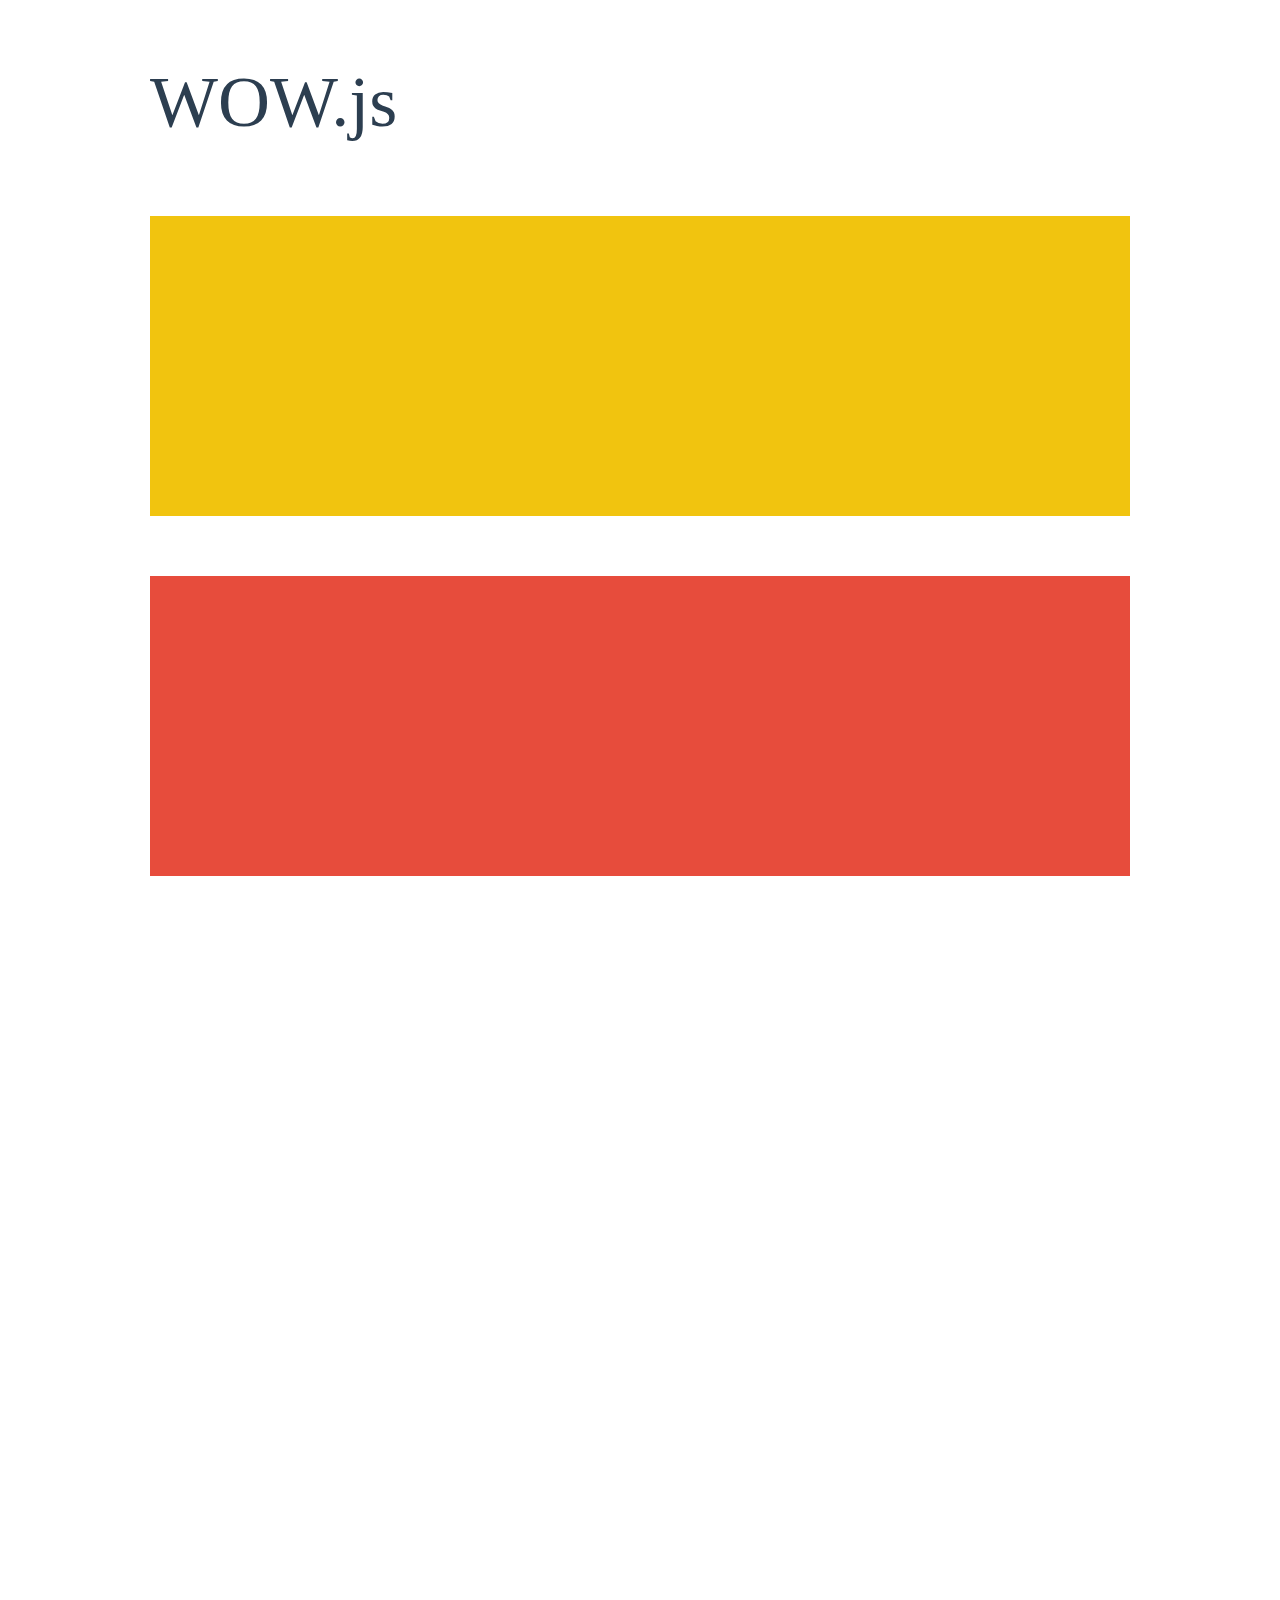
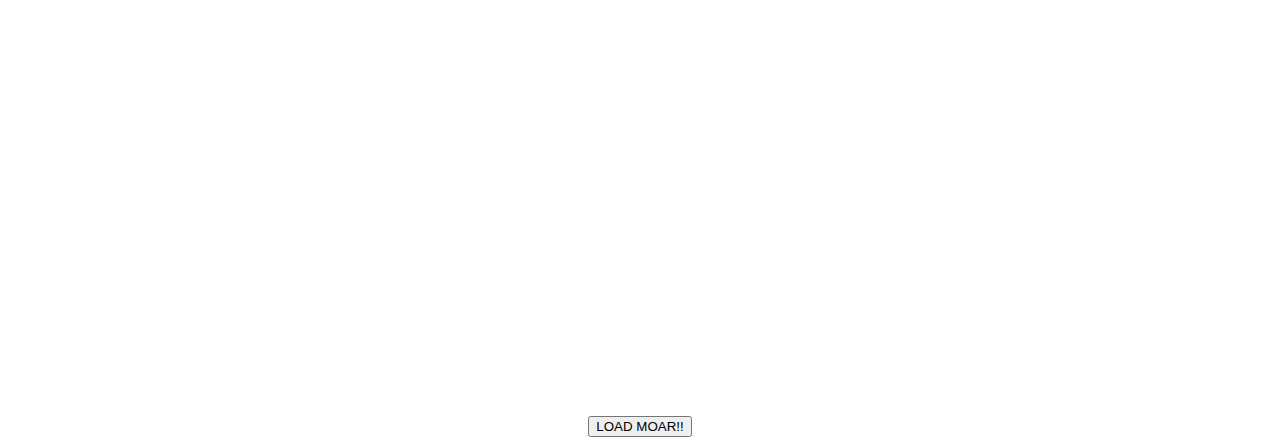
<file: WOW-master/demo.html>
<!doctype html>

<html lang="en">
<head>
  <meta charset="utf-8">
  <title>WOW</title>
  <link rel="stylesheet" href="css/libs/animate.css">
  <link rel="stylesheet" href="css/site.css">
  <style>
    .wow:first-child {
      visibility: hidden;
    }
  </style>
  <!--[if IE]>
    <script src="http://html5shiv.googlecode.com/svn/trunk/html5.js"></script>
  <![endif]-->
</head>

<body>
  <div id="container">
    <header>
      <h1>WOW.js</h1>
    </header>
    <div id="main">
      <section class="wow fadeInDown" style="background-color: #f1c40f;"></section>
      <section class="wow pulse" style="background-color: #e74c3c;" data-wow-iteration="infinite" data-wow-duration="1500ms"></section>
      <section class="section--purple wow slideInRight" data-wow-delay="2s"></section>
      <section class="section--blue wow bounceInLeft" data-wow-offset="300"></section>
      <section class="section--green wow slideInLeft" data-wow-duration="4s"></section>
      <button id="moar">LOAD MOAR!!</button>
    </div>
  </div>
  <script src="dist/wow.js"></script>
  <script>
    wow = new WOW(
      {
        animateClass: 'animated',
        offset:       100,
        callback:     function(box) {
          console.log("WOW: animating <" + box.tagName.toLowerCase() + ">")
        }
      }
    );
    wow.init();
    document.getElementById('moar').onclick = function() {
      var section = document.createElement('section');
      section.className = 'section--purple wow fadeInDown';
      this.parentNode.insertBefore(section, this);
    };
  </script>
</body>
</html>
</file>
<file: estilos.css>
*{
    margin:0;
    padding:0;
    box-sizing: border-box;
    font-family:'Lato', sans-serif;
}


body{
    width: 100%;
    color:#030304;
}

/*ENLACES*/

a{
    text-decoration: none;
}

/*BARRA DE NAVEGACIÓN*/

.navbar{
    width: 100%;
    
}

.navbar-brand{
    width: 4rem;
}

.navbar-nav .nav-item .nav-link{
    color:#030304
}

/*TITULOS Y PÁRRAFOS*/

h2{
    font-size: 20px;
    font-weight: bold;
    letter-spacing: 1px;
    color: #030304;
}

h3{
    font-size: 15px;
    font-weight:bold;

}

h4{
    font-size:25px;
    color: #030304;
    font-weight: bolder;
    text-shadow: 1px 2px 3px whitesmoke;

}

h5{
    opacity: 0.7;
    font-size: 15px;
    color:whitesmoke;
}


.carousel-caption p{
    font-size: 18px;
    color:#030304;
    font-weight:bolder;
    margin: 5px 10px;
    padding: 5px 10px;
    text-shadow: 2px 2px 2px whitesmoke;
}


.container{
    max-width: 1000px;
}


.fotoTeam{ /*imagenes*/
    flex: 0 0 100%;
    width: 100%;
    height: 40vh;
    object-fit: cover;
}







.mainNosotros{
    background-image: url("Imagenes/fondo-de-pantalla2.png");
    background-repeat: no-repeat;
    background-size: cover;
    background-position:center;
    background-attachment: fixed;
}

.texto-nosotros{
    font-size: 18px;
    margin: 30px 20px;
    padding: 20px 20px;
    text-shadow: 1px 1px 1px #6aa577 ;
}
/*CAROUSEL*/

.carousel{
    display: flex;
    justify-content: center;
}

.carousel-inner{ /*contenedor principal*/
    width: 60%;
    height: 50vh;
    border-radius: 2px;
    box-shadow: 0px 3px 13px 1px rgb( 0 0 0 /9%);
    margin-top: 5px;
   
}

.carousel-item{ /*contenedor de las imagenes*/
    width: 100%;
    height: 50vh;
}

.carousel-inner .carousel-item img{
    flex: 0 0 100%;
    transition: all 300ms;
    width: 100%;
    height: 50vh;
    object-fit:scale-down;
}

.carousel-inner .carousel-item img:hover{
    transform: scale(1.1);
}

.carousel-control-prev,
.carousel-control-next{
    background-color: #6aa577;
    width: 50px;
    height: 50px;
}

.carousel-control-prev{
    margin:60px 20px;
}


/*FOOTER*/

.parteAbajo{
    height: 40vh;
    margin : auto 20px;
    display: flex;
    flex-direction: row;
    flex-wrap: wrap;
    justify-content:space-around;
    align-items: center;
}

i{
    color:  #57A167;
    font-size: 20px;
}

/*CATEGORIAS*/

/*Botones*/


.boton-principal-alt{
    display: flex;
    margin-top: 8px;
    padding: 7px 16px;
    font-size: 1.2rem;
    font-weight: bold;
    color:#fff;
    cursor: pointer;
    line-height: 16px;
    background-color: unset;
    border: 0.1rem solid #fff;
    border-radius: 0.3rem;
    text-shadow: 2px 2px 2px #000000;
}

.boton-principal-alt:hover{
    color: #fff;
}

#topBtn{
        color: #57A167;
        border: none;
        cursor: pointer;
        padding: 15px;
        border-radius: 60px;
        position: fixed;
        bottom: 30px;
        right: 30px;
        background-color: unset;
        
}

#topBtn:hover {
        background-color: #6aa577 ;
        transition:0.3s ease-in;
}

#topBtn i {
    font-size: 30px;
}

#topBtn i:hover{
    color: whitesmoke;
}

.categorias{
    display: grid;
    width: 100%;
    height: 500px;
    grid-template-columns: repeat(2, 1fr);
    gap: 0.5rem;
}

.categorias div {
    /* background-color: bisque; */
    display: flex;
    justify-content: center;
    align-items: center;
    position: relative;
    z-index: 0;
}

.categorias div > * {
    z-index: 1;
    
}

.categorias div:nth-child(1) {
    background:url("Imagenes/TELAS/gasas/gasa-portobello1jpeg.jpeg") 50% 50%/cover no-repeat;
}

.categorias div:nth-child(2) {
    background: url("Imagenes/TELAS/voileclasico/tela-voile.png") 50% 50%/cover no-repeat;
}

.categorias div:nth-child(3) {
    background: url("Imagenes/TELAS/voiledehilo/voile-etamina-323-1.jpeg") 50% 50%/cover no-repeat;
}

.categorias div:nth-child(4) {
    background: url("Imagenes/TELAS/voiledelino/voile-de-lino-rustico-1033.jpeg") 50% 50%/cover no-repeat;
}

.categorias div:nth-child(5) {
    background: url("Imagenes/TELAS/blackout/tela-blackout.png") 50% 50%/cover no-repeat;
}

.categorias div:nth-child(6) {
    background: url("Imagenes/TELAS/jacquard/tapa-portada.PNG") 50% 50%/cover no-repeat;
}

.categorias div::after {
    content: "";
    position: absolute;
    top: 0;
    bottom: 0;
    right: 0;
    left: 0;
    background: #000;
    opacity: 0.5;
    -webkit-transition: opacity 0.3s ease-in;
    transition: opacity 0.3s ease-in;
}

.categorias div:hover::after {
    opacity: 0;
    -webkit-transition: opacity 0.3s ease-in;
    transition: opacity 0.3s ease-in;
}

iframe{
    width: 100%;
}

/*Imagenes de las telas*/

.fotos img{ /*imagenes*/
    flex: 0 0 100%;
    width: 100%;
    height: 40vh;
    transition: all 300ms;
    cursor: pointer;
}

.fotos img:hover{
    transform: scale(1.08)
}

/*al darle click a la img, se abre una caja en medio de la pantalla */

.ful-img{
    width: 100%;
    height: 100vh;
    background-color: rgba(0, 0, 0, 0.9);
    position: fixed;
    top: 0;
    left: 0;
    display: none;
    align-items: center;
    justify-content: center;
    z-index: 99;
}

.ful-img span{
    position: absolute;
    top: 10px;
    right: 20px;
    font-size: 30px;
    color: whitesmoke;
    cursor: pointer;
}

.ful-img img{
    width: 90%;
    max-width: 500px;
}




/*Ventana modal en blackout*/


.modal-container{
    height: 100vh;
    position: relative;
    top:0;
    left:0;
    display: flex;
    justify-content: center;
    align-items: center;
    z-index: 100;
}

.modal-content{
    width: 100%;
    max-width: 300px;
    padding: 20px;
    background-image: url("./Imagenes/fondo-de-pantalla2.png");
    background-repeat: no-repeat;
    background-position: center;
    background-size: cover;
    border: 2px solid black;
    border-radius: 10px;
    text-align: center;
}

.modal-title{
    margin-top: 20px;
}

.modal-body{
    font-size: 18px;
    font-family:'Lato', sans-serif;


}

.close{
    position: absolute;
    top:5px;
    right:5px;
    display: inline-block;
    width: 20px;
    height: 20px;
    background: #c44a4a;
    color: #fff;
    line-height: 12.5px;
    cursor: pointer !important;
}

.cta{ 
    display: inline-block;
    padding: 7px 0;
    width: 100px;
    border: 1px solid green;
    border-radius: 50px;
    text-align: center;
    text-decoration: none;
    color:#030304;
    background-color:white;
    transition: 0.5s;
    margin: 20px 40px;

}

.cta:hover{
    background-color: #6aa577;
    color: whitesmoke;
}


/*MEDIR CORTINAS*/



.ventanas  div img{
    width: 100%;   
}


/*MEDIAS QUERIES*/

@media screen and (min-width: 768px){
    .categorias{
        grid-template-columns: repeat(3, 1fr);
        grid-template-rows: repeat(4, 1fr)
    }
    .categorias div:nth-child(1) {
        -ms-grid-row-span: 4;
        grid-row: span 4;
    }
    .categorias div:nth-child(2) {
        -ms-grid-row-span: 2;
        grid-row: span 2;
    }
    .categorias div:nth-child(4) {
        -ms-grid-column: 3;
        -ms-grid-column-span: 1;
        grid-column: 3/4;
        -ms-grid-row-span: 3;
        grid-row: span 3;
    }
    .categorias div:nth-child(5) {
        -ms-grid-column: 2;
        -ms-grid-column-span: 1;
        grid-column: 2/3;
        -ms-grid-row: 3;
        -ms-grid-row-span: 1;
        grid-row: 3/4;
    }
}

@media screen and (max-width: 768px){
    .navbar-toggler{
        border: none;
    }

    .modal-content{
        width: 90%;
    }

    .navbar-nav{
        font-size: 16px;
        
    }
}
</file>
<file: WOW-master/css/site.css>
h1 {
  font-size:     72px;
  line-height:   1.5;
  color: #2c3e50;
  font-weight:   100;
}

#container {
  width:  980px;
  margin: 0 auto;
}

section {
  height: 300px;
  margin: 60px 0;
}

.section--purple {
  background-color: #9b59b6;
}

.section--blue {
  background-color: #3498db;
}

.section--green {
  background-color: #2ecc71;
}

#main {
  text-align: center;
}

#more {
  margin: 20px auto 48px;
}
</file>
